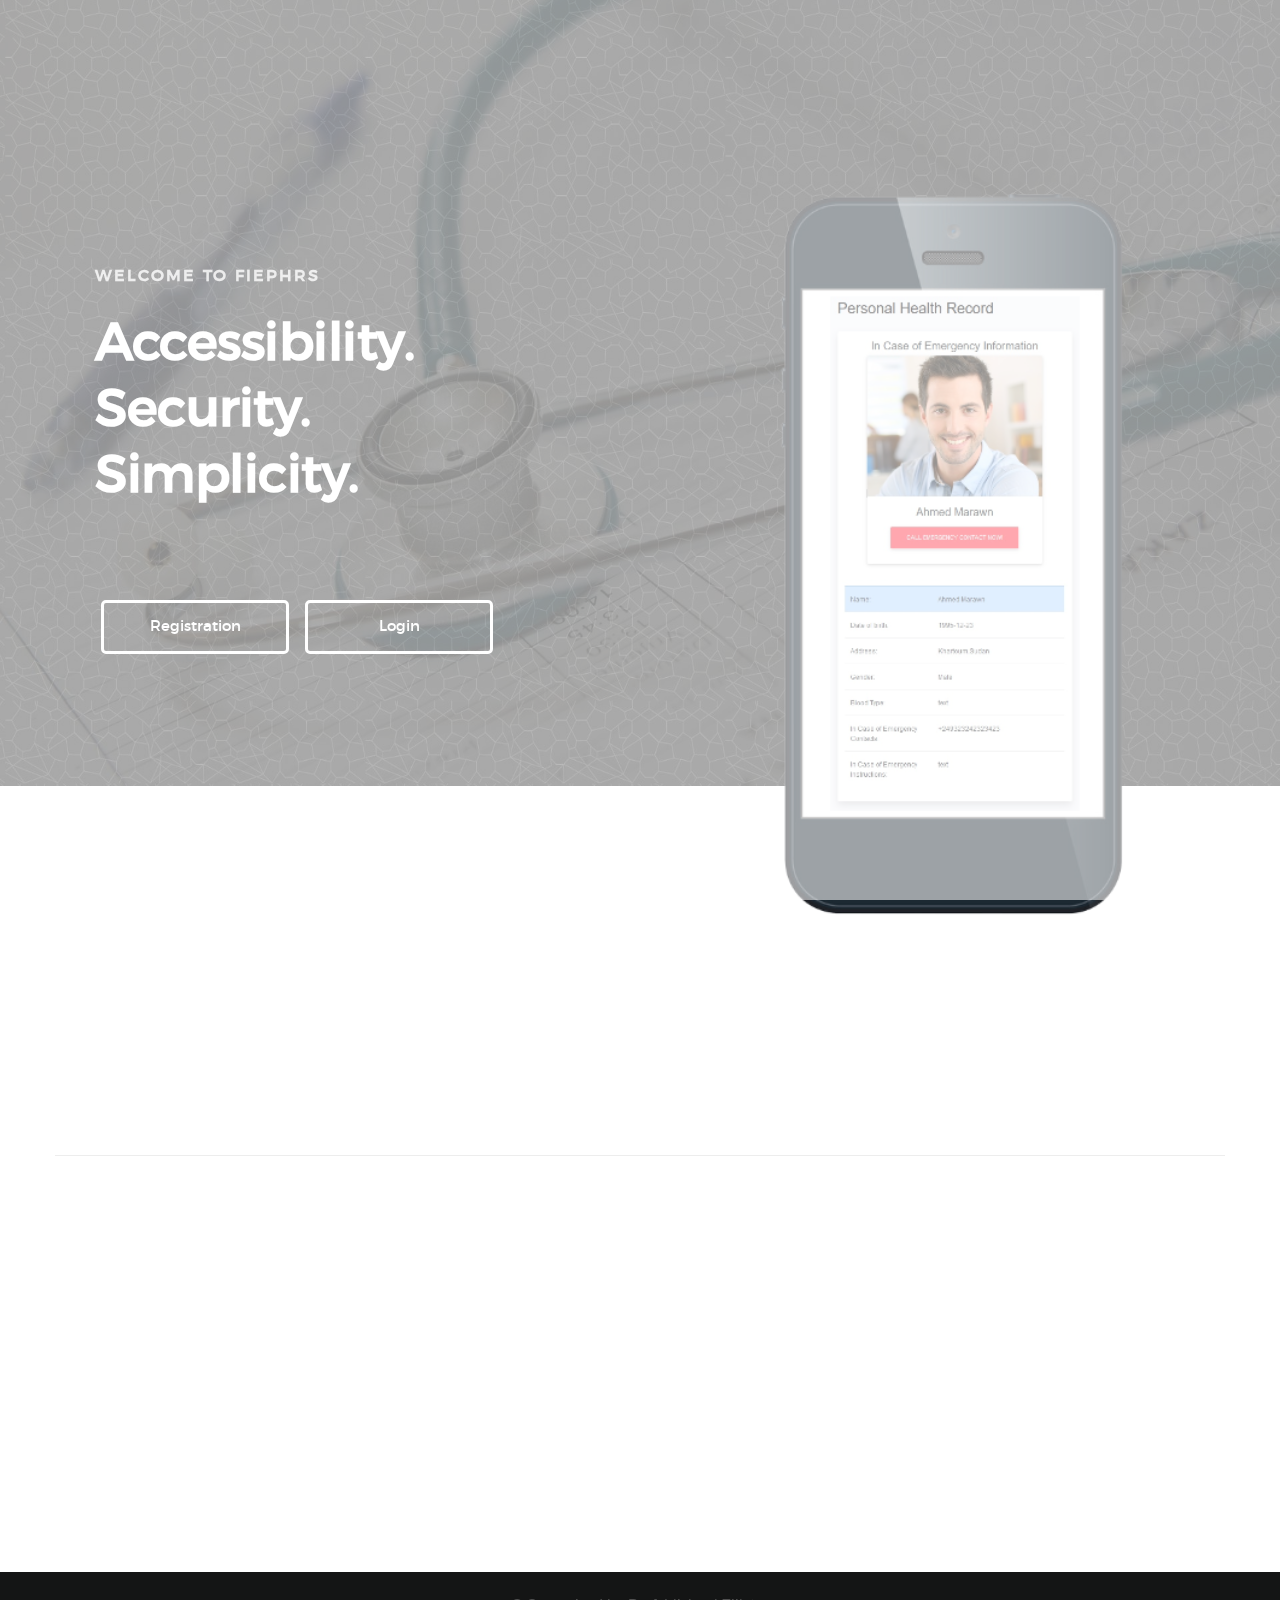
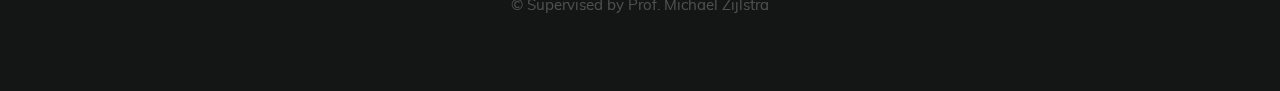
<file: views/index.htm>
<!DOCTYPE html>
<!--[if lt IE 9 ]><html class="no-js oldie" lang="en"> <![endif]-->
<!--[if IE 9 ]><html class="no-js oldie ie9" lang="en"> <![endif]-->
<!--[if (gte IE 9)|!(IE)]><!-->
<html class="no-js" lang="en">
<!--<![endif]-->

<head>

    <!--- basic page needs
   ================================================== -->
    <meta charset="utf-8">
    <title>FIEPHRS</title>
    <meta name="description" content="">
    <meta name="author" content="">

    <!-- mobile specific metas
   ================================================== -->
    <meta name="viewport" content="width=device-width, initial-scale=1">

    <!-- CSS
   ================================================== -->
    <link rel="stylesheet" href="../assets/css-homepage/base.css">
    <link rel="stylesheet" href="../assets/css-homepage/vendor.css">
    <link rel="stylesheet" href="../assets/css-homepage/main.css">

    <!-- script
   ================================================== -->
    <script src="../assets/js-homepage/modernizr.js"></script>
    <script src="../assets/js-homepage/pace.min.js"></script>

    <!-- favicons
	================================================== -->
    <link rel="shortcut icon" href="../assets/favicon.ico" type="image/x-icon">
    <link rel="icon" href="../assets/favicon.ico" type="image/x-icon">

</head>

<body id="top">



   <!-- home
   ================================================== -->
   <section id="home" data-parallax="scroll" data-image-src="../assets/images/background.jpg" data-natural-width=3000 data-natural-height=2000>

        <div class="overlay"></div>
        <div class="home-content">        

            <div class="row contents">                     
                <div class="home-content-left">

                    <h3 data-aos="fade-up">Welcome to FIEPHRS</h3>

                    <h1 data-aos="fade-up">
                        Accessibility. <br>
                        Security. <br>
                        Simplicity.
                    </h1>

                    <div class="buttons" data-aos="fade-up">
                        <a href="registration" class="button stroke">
                            Registration
                        </a>
                        <a href="loginPage" class="button stroke">
                            Login
                        </a>
                    </div>                                         

                </div>

                <div class="home-image-right">
                    <img src="../assets/images/phone.png" 
                        data-aos="fade-up">
                </div>
            </div>

        </div> <!-- end home-content -->


    </section> <!-- end home -->  


    <!-- about
    ================================================== -->
    <section id="about">

        <div class="row about-intro">

            <div class="col-four">
                <h1 class="intro-header" data-aos="fade-up">About FIEPHRS</h1>
            </div>
            <div class="col-eight">
                <p class="lead" data-aos="fade-up">
                    Improves the quality of care by reducing medical errors, providing an effective means of communication, sharing information between healthcare providers, and collecting health information for educational and research purposes. 
                </p>
            </div>                       
            
        </div>

    </section>
        <!-- Footer -->
        
    <footer class="footer" style="padding-top: 2rem;"> 
            <div class="container text-center">
                <p style="font-style: bold;"> &copy;
                    Supervised by Prof. Michael Zijlstra
                </p>
            </div>
    </footer>

       
  

    <div id="preloader"> 
    	<div id="loader"></div>
    </div>  


    

    <!-- Java Script
    ================================================== -->
    <script src="../assets/js-homepage/jquery-2.1.3.min.js"></script>
    <script src="../assets/js-homepage/plugins.js"></script>
    <script src="../assets/js-homepage/main.js"></script>

</body>

</html>
</file>
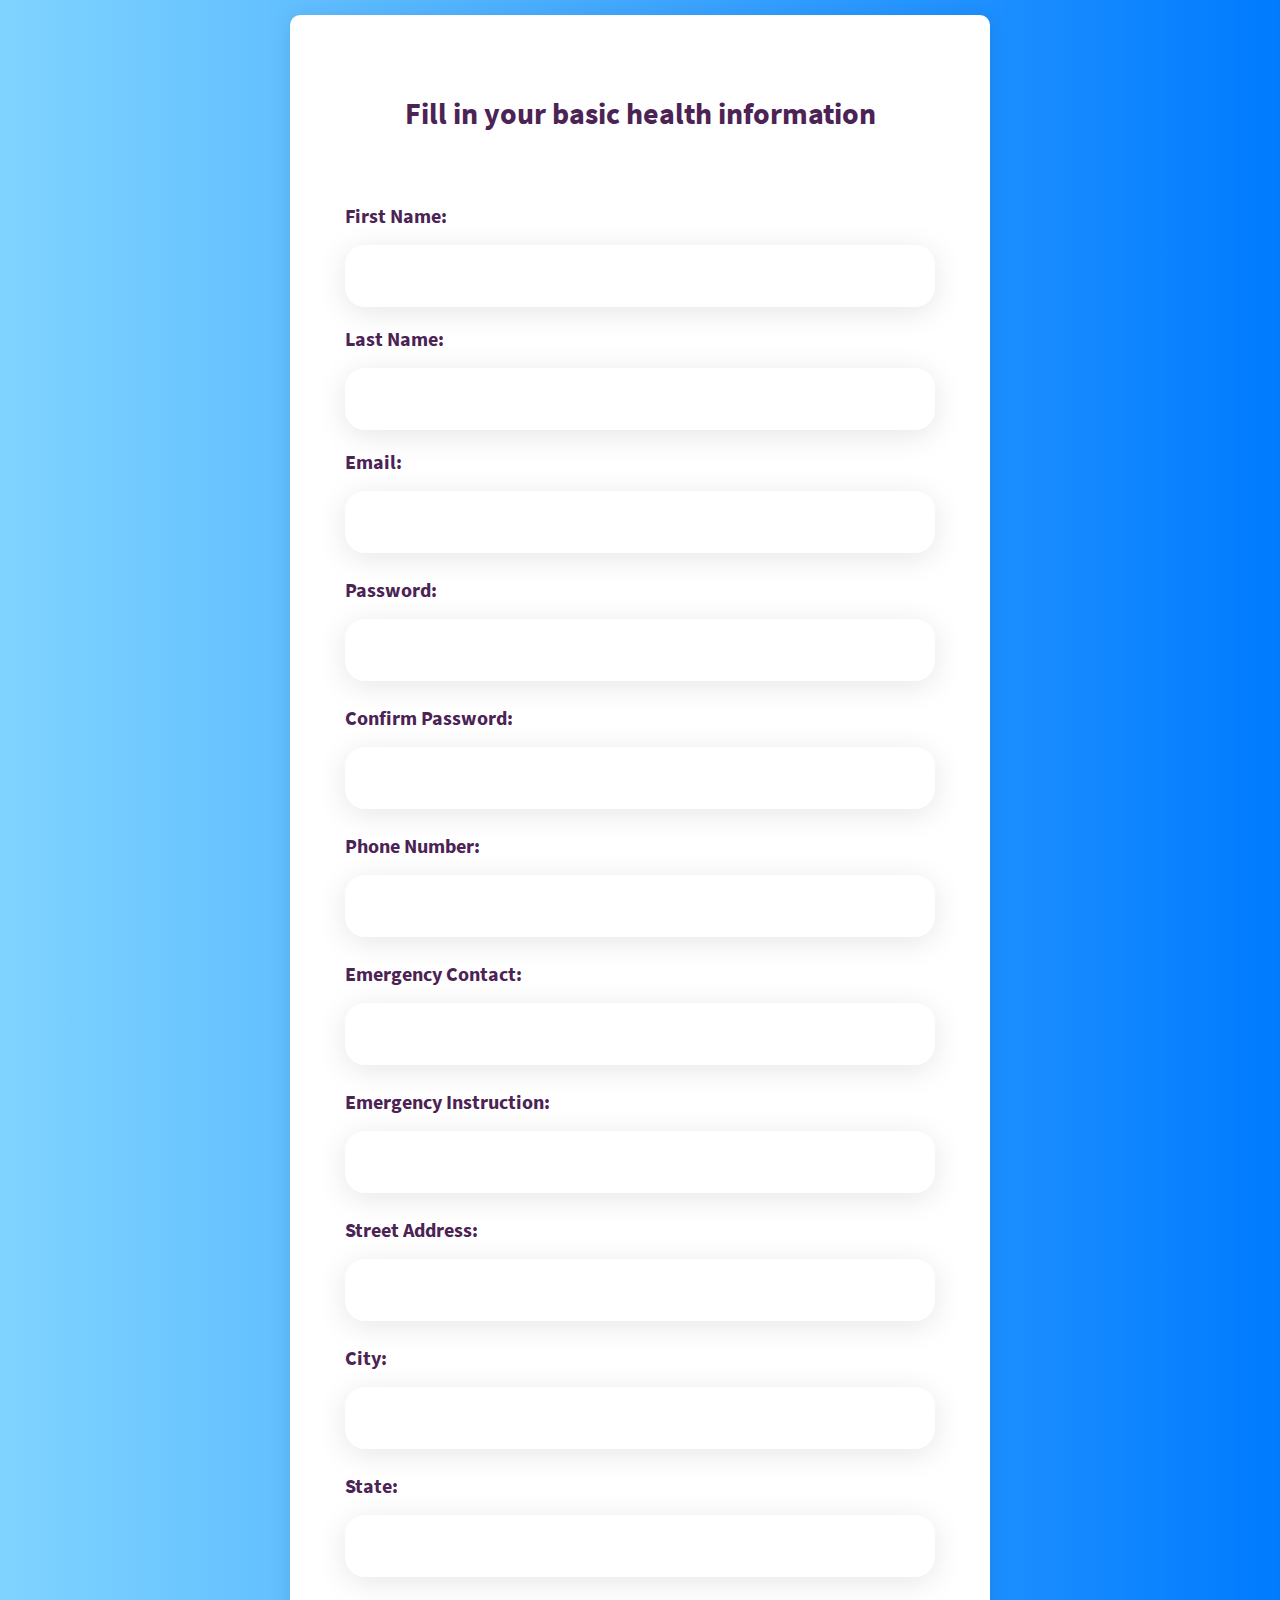
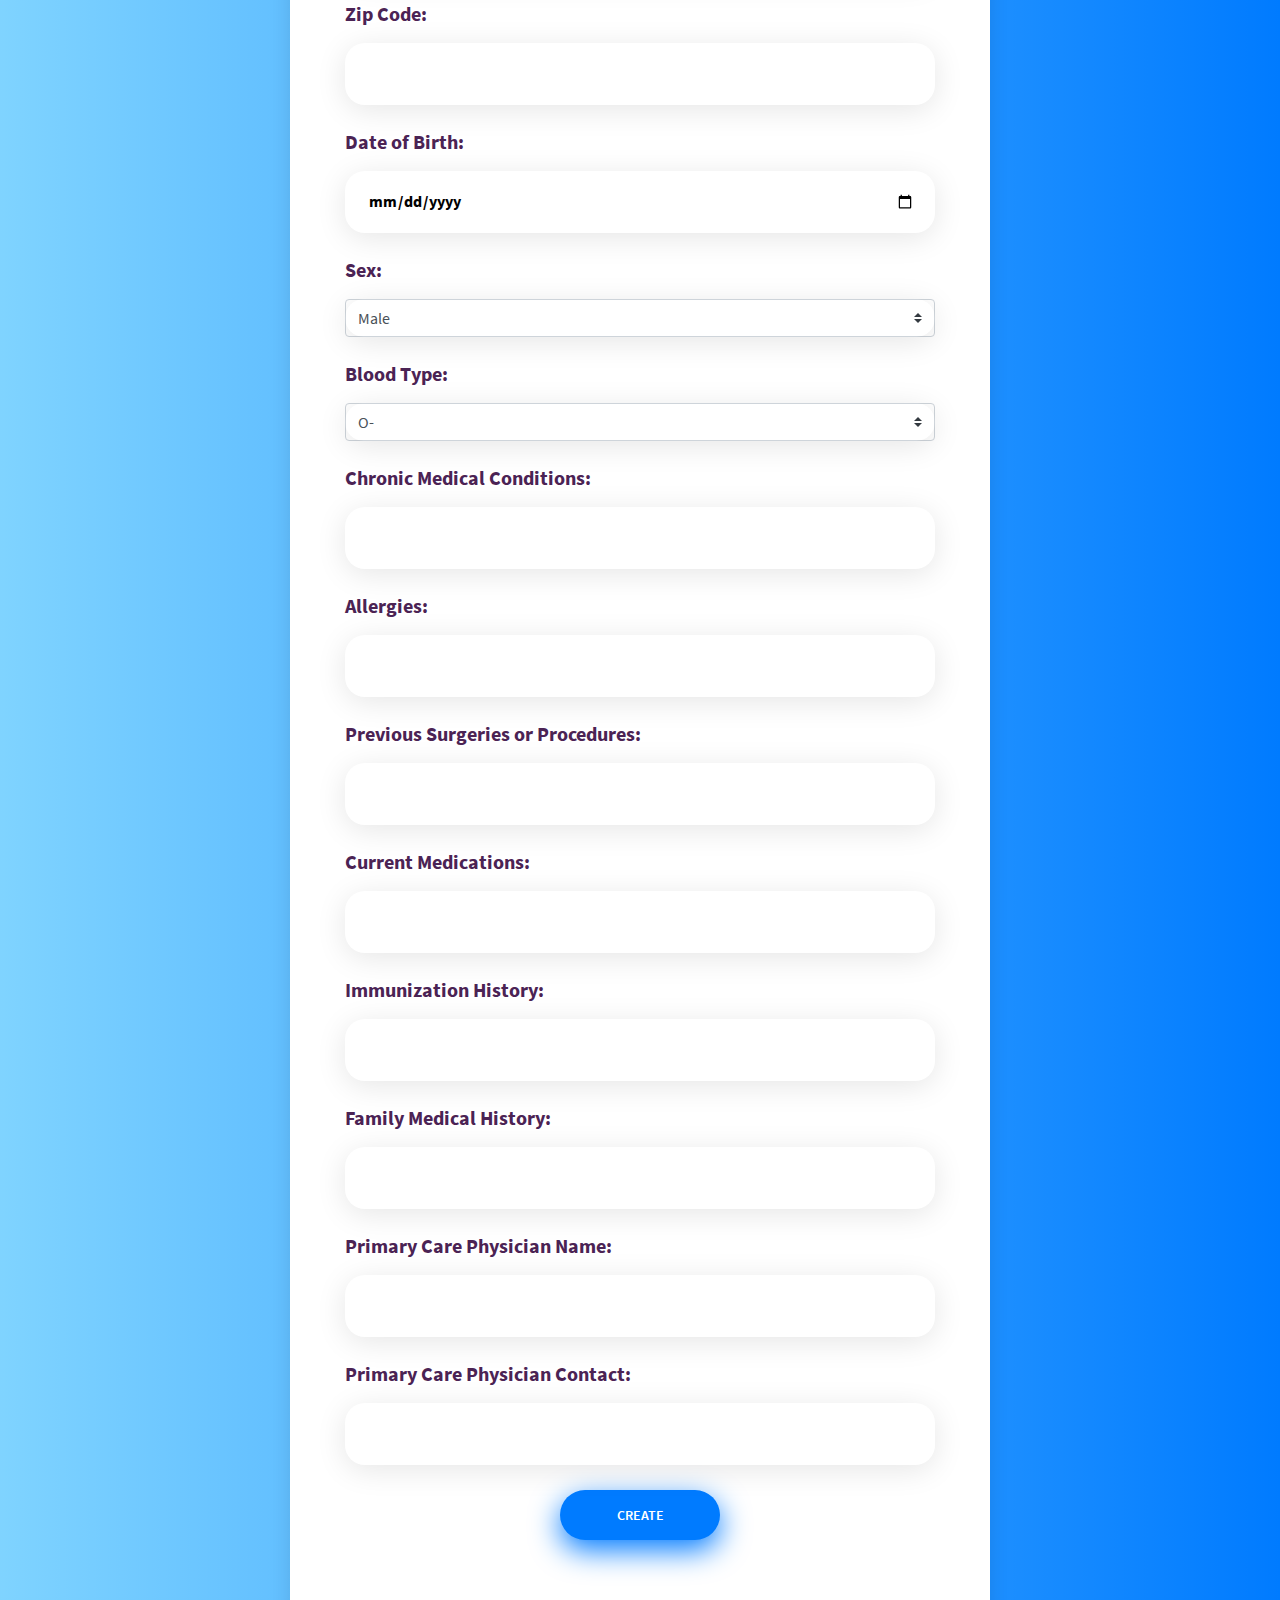
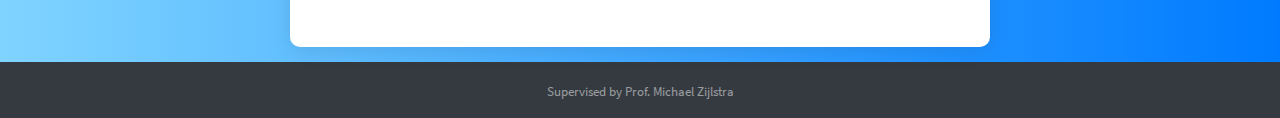
<file: views/registration.htm>
<!DOCTYPE html>
<html>
<head>
    <title>Health record Registration</title>
    <meta charset="UTF-8">
    <meta name="viewport" content="width=device-width, initial-scale=1">
    <link rel="icon" type="image/png" href="../assets/images/icons/favicon.ico" />
    <link rel="stylesheet" type="text/css" href="../assets/css/bootstrap.min.css">
    <link rel="stylesheet" type="text/css" href="../assets/fonts/font-awesome-4.7.0/css/font-awesome.min.css">
    <link rel="stylesheet" type="text/css" href="../assets/fonts/iconic/css/material-design-iconic-font.min.css">
    <link rel="stylesheet" type="text/css" href="../assets/css/util.css">
    <link rel="stylesheet" type="text/css" href="../assets/css/main.css">
</head>

<body>

    <div class="container-login100">
        <div class="wrap-login100 p-l-55 p-r-55 p-t-80 p-b-30">
            <form class="login100-form validate-form" action="register" method="post" oninput='pin2.setCustomValidity(pin2.value != pin.value ? "Passwords do not match." : ""); number2.setCustomValidity(number2.value != number.value ? "Numbers do not match." : "")' >
            
				<center>	
                <span class="login100-form-title p-b-37">
					Fill in your basic health information<br/><br/>
                </span>
                
                <!--First Name-->
                <span class="login100-form-lables p-b-17">First Name:</span>
                <div class="wrap-input100 validate-input m-b-20" data-validate="Enter Your First Name">
                    <input class="input100" type="text" name="firstName">
                    <span class="focus-input100"></span>
                </div>
                <!--Last Name-->
                <span class="login100-form-lables p-b-17">Last Name:</span>
                <div class="wrap-input100 validate-input m-b-20" data-validate="Enter Your Last Name">
                    <input class="input100" type="text" name="lastName">
                    <span class="focus-input100"></span>
                </div>
                <!--Email-->
                <span class="login100-form-lables p-b-17">Email:</span>
                <div class="wrap-input100 validate-input m-b-25" data-validate="Email">
                    <input class="input100" type="email" name="email" >
                    <span class="focus-input100"></span>
                </div>
                <!--PIN-->
                <span class="login100-form-lables p-b-17">Password:</span>
                <div class="wrap-input100 validate-input m-b-25" data-validate="Enter your Password">
                    <input class="input100" type="password" name="pin">
                    <span class="focus-input100"></span>
                </div>
                <span class="login100-form-lables p-b-17">Confirm Password:</span>
                <div class="wrap-input100 validate-input m-b-25" data-validate="Enter your Password">
                    <input class="input100" type="password" name="pin2">
                    <span class="focus-input100"></span>
                </div>
                <!--Phone number-->
                <span class="login100-form-lables p-b-17">Phone Number:</span>
                <div class="wrap-input100 validate-input m-b-25" data-validate="Enter Your phone">
                    <input class="input100" type="text" name="phoneNumber">
                    <span class="focus-input100"></span>
                </div>
                <!--Emergency Contact-->
                <span class="login100-form-lables p-b-17">Emergency Contact:</span>
                <div class="wrap-input100 validate-input m-b-25" data-validate="Enter Your emergency contact">
                    <input class="input100" type="text" name="emergency">
                    <span class="focus-input100"></span>
                </div>
                <!--Emergency Contact-->
                <span class="login100-form-lables p-b-17">Emergency Instruction:</span>
                <div class="wrap-input100 validate-input m-b-25" data-validate="Enter Your emergency contact">
                    <input class="input100" type="text" name="emergencyIns">
                    <span class="focus-input100"></span>
                </div>
                <!--Street Address-->
                <span class="login100-form-lables p-b-17">Street Address:</span>
                <div class="wrap-input100 validate-input m-b-25" data-validate="Enter your street address">
                    <input class="input100" type="text" name="streetAddress">
                    <span class="focus-input100"></span>
                </div>
                <!--Address-->
                <span class="login100-form-lables p-b-17">City:</span>
                <div class="wrap-input100 validate-input m-b-25" data-validate="Enter your city">
                    <input class="input100" type="text" name="city">
                    <span class="focus-input100"></span>
                </div>
                <!--Address-->
                <span class="login100-form-lables p-b-17">State:</span>
                <div class="wrap-input100 validate-input m-b-25" data-validate="Enter your state">
                    <input class="input100" type="text" name="state">
                    <span class="focus-input100"></span>
                </div>
                <!--Address-->
                <span class="login100-form-lables p-b-17">Zip Code:</span>
                <div class="wrap-input100 validate-input m-b-25" data-validate="Enter your zip code">
                    <input class="input100" type="text" name="zipCode">
                    <span class="focus-input100"></span>
                </div>
                <!--Date of birth-->
                <span class="login100-form-lables p-b-17">Date of Birth:</span>
                <div class="wrap-input100 validate-input m-b-25" data-validate="Date of birth">
                    <input class="input100" type="date" name="dob" >
                    <span class="focus-input100"></span>
                </div>
                <!--Gender-->
                <span class="login100-form-lables p-b-17">Sex:</span>
                <div class="wrap-input100 validate-input m-b-25" data-validate="Enter Gender">
                <select name="gender" class="custom-select">
                    <option value="Male">Male</option>
                    <option value="Female">Female</option>
                    </select>
                    <span class="focus-input100"></span>
                </div>
                <!--Blood Type-->
                <span class="login100-form-lables p-b-17">Blood Type:</span>
                <div class="wrap-input100 validate-input m-b-25" data-validate="Enter Blood Type">
                <select name="btype" class="custom-select">
                    <option value="O-">O-</option>
                    <option value="O+">O+</option>
                    <option value="A-">A-</option>
                    <option value="A+">A+</option>
                    <option value="B-">B-</option>
                    <option value="B+">B+</option>
                    <option value="AB-">AB-</option>
                    <option value="AB+">AB+</option>
                    </select>
                    <span class="focus-input100"></span>
                </div>
                <!--chronic-->
                <span class="login100-form-lables p-b-17">Chronic Medical Conditions:</span>
                <div class="wrap-input100 validate-input m-b-25" data-validate="Enter chronic medical conditions">
                    <input class="input100" type="text" name="chronic" >
                    <span class="focus-input100"></span>
                </div>

                <!--allergies-->
                <span class="login100-form-lables p-b-17">Allergies:</span>
                <div class="wrap-input100 validate-input m-b-25" data-validate="Enter allergies">
                    <input class="input100" type="text" name="allergies" >
                    <span class="focus-input100"></span>
                </div>
                <!--surgeries-->
                <span class="login100-form-lables p-b-17">Previous Surgeries or Procedures:</span>
                <div class="wrap-input100 validate-input m-b-25" data-validate="Enter previous surgeries or procedures">
                    <input class="input100" type="text" name="surgeries" >
                    <span class="focus-input100"></span>
                </div>
                <!--medications-->
                <span class="login100-form-lables p-b-17">Current Medications:</span>
                <div class="wrap-input100 validate-input m-b-25" data-validate="Enter current medications">
                    <input class="input100" type="text" name="medications" >
                    <span class="focus-input100"></span>
                </div>
                <!--immunization-->
                <span class="login100-form-lables p-b-17">Immunization History:</span>
                <div class="wrap-input100 validate-input m-b-25" data-validate="Enter immunization history">
                    <input class="input100" type="text" name="immunization" >
                    <span class="focus-input100"></span>
                </div>
                <!--familyHistory-->
                <span class="login100-form-lables p-b-17">Family Medical History:</span>
                <div class="wrap-input100 validate-input m-b-25" data-validate="Enter family medical history">
                    <input class="input100" type="text" name="familyHistory" >
                    <span class="focus-input100"></span>
                </div>
                <!--physicianName-->
                <span class="login100-form-lables p-b-17">Primary Care Physician Name:</span>
                <div class="wrap-input100 validate-input m-b-25" data-validate="Enter primary care physician name">
                    <input class="input100" type="text" name="physicianName" >
                    <span class="focus-input100"></span>
                </div>
                <!--physicianContact-->
                <span class="login100-form-lables p-b-17">Primary Care Physician Contact:</span>
                <div class="wrap-input100 validate-input m-b-25" data-validate="Enter primary care physician contact">
                    <input class="input100" type="text" name="physicianContact" >
                    <span class="focus-input100"></span>
                </div>

                <div class="container-login100-form-btn">
                    <button type="submit" class="login100-form-btn" name="add">
                        Create
                    </button>
                </div>

                <div class="text-center p-t-57 p-b-20">
                    <span class="txt1">
						
					</span>
                </div>
            </form>

        </div>
        
    </div>
    
    <footer id="sticky-footer" class="py-3 bg-dark text-white-50">
    <div class="container text-center">
      <small>Supervised by Prof. Michael Zijlstra</small>
    </div>
  </footer>

    <script src="../assets/js/main.js"></script>

</body>
</html>
</file>
<file: assets/css-homepage/base.css>
/* =================================================================== 
 *
 *  Dazzle v1.0 Base Stylesheet
 *  04-27-2017
 *  ------------------------------------------------------------------
 *
 *  TOC:
 *  01. reset 
 *  02. basic/base setup styles
 *  03. grid
 *  04. block grids
 *  05. MISC
 *
 * =================================================================== */


/* ===================================================================
 *  01. reset  
 *  normalize.css v5.0.0 | MIT License | 
 *  github.com/necolas/normalize.css
 *
 * ------------------------------------------------------------------- */

html {
  font-family: sans-serif;
  line-height: 1.15;
  -ms-text-size-adjust: 100%;
  -webkit-text-size-adjust: 100%;
}

body {
  margin: 0;
}

article,
aside,
footer,
header,
nav,
section {
  display: block;
}

h1 {
  font-size: 2em;
  margin: 0.67em 0;
}

figcaption,
figure,
main {
  display: block;
}

figure {
  margin: 1em 40px;
}

hr {
  box-sizing: content-box;
  height: 0;
  overflow: visible;
}

pre {
  font-family: monospace, monospace;
  font-size: 1em;
}

a {
  background-color: transparent;
  -webkit-text-decoration-skip: objects;
}

a:active,
a:hover {
  outline-width: 0;
}

abbr[title] {
  border-bottom: none;
  text-decoration: underline;
  text-decoration: underline dotted;
}

b,
strong {
  font-weight: inherit;
}

b,
strong {
  font-weight: bolder;
}

code,
kbd,
samp {
  font-family: monospace, monospace;
  font-size: 1em;
}

dfn {
  font-style: italic;
}

mark {
  background-color: #ff0;
  color: #000;
}

small {
  font-size: 80%;
}

sub,
sup {
  font-size: 75%;
  line-height: 0;
  position: relative;
  vertical-align: baseline;
}

sub {
  bottom: -0.25em;
}

sup {
  top: -0.5em;
}

audio,
video {
  display: inline-block;
}

audio:not([controls]) {
  display: none;
  height: 0;
}

img {
  border-style: none;
}

svg:not(:root) {
  overflow: hidden;
}

button,
input,
optgroup,
select,
textarea {
  font-family: sans-serif;
  font-size: 100%;
  line-height: 1.15;
  margin: 0;
}

button,
input {
  overflow: visible;
}

button,
select {
  text-transform: none;
}

button,
html [type="button"],
[type="reset"],
[type="submit"] {
  -webkit-appearance: button;
}

button::-moz-focus-inner,
[type="button"]::-moz-focus-inner,
[type="reset"]::-moz-focus-inner,
[type="submit"]::-moz-focus-inner {
  border-style: none;
  padding: 0;
}

button:-moz-focusring,
[type="button"]:-moz-focusring,
[type="reset"]:-moz-focusring,
[type="submit"]:-moz-focusring {
  outline: 1px dotted ButtonText;
}

fieldset {
  border: 1px solid #c0c0c0;
  margin: 0 2px;
  padding: 0.35em 0.625em 0.75em;
}

legend {
  box-sizing: border-box;
  color: inherit;
  display: table;
  max-width: 100%;
  padding: 0;
  white-space: normal;
}

progress {
  display: inline-block;
  vertical-align: baseline;
}

textarea {
  overflow: auto;
}

[type="checkbox"],
[type="radio"] {
  box-sizing: border-box;
  padding: 0;
}

[type="number"]::-webkit-inner-spin-button,
[type="number"]::-webkit-outer-spin-button {
  height: auto;
}

[type="search"] {
  -webkit-appearance: textfield;
  outline-offset: -2px;
}

[type="search"]::-webkit-search-cancel-button,
[type="search"]::-webkit-search-decoration {
  -webkit-appearance: none;
}

::-webkit-file-upload-button {
  -webkit-appearance: button;
  font: inherit;
}

details,
menu {
  display: block;
}

summary {
  display: list-item;
}

canvas {
  display: inline-block;
}

template {
  display: none;
}

[hidden] {
  display: none;
}


/* ===================================================================
 *  02. basic/base setup styles - (_basic.scss)
 *
 * ------------------------------------------------------------------- */

html {
  font-size: 62.5%;
  box-sizing: border-box;
}

*,
*::before,
*::after {
  box-sizing: inherit;
}

body {
  font-weight: normal;
  line-height: 1;
  text-rendering: optimizeLegibility;
  word-wrap: break-word;
  -webkit-overflow-scrolling: touch;
  -webkit-text-size-adjust: none;
}

body,
input,
button {
  -moz-osx-font-smoothing: grayscale;
  -webkit-font-smoothing: antialiased;
}


/* ------------------------------------------------------------------- 
 * Media - (_basic.scss)
 * ------------------------------------------------------------------- */

img,
video {
  max-width: 100%;
  height: auto;
}


/* ------------------------------------------------------------------- 
 * Typography resets - (_basic.scss)
 * ------------------------------------------------------------------- */

div, dl, dt, dd, ul, ol, li, h1, h2, h3, h4, h5, h6, pre, form, p, blockquote, th, td {
  margin: 0;
  padding: 0;
}

h1, h2, h3, h4, h5, h6 {
  -webkit-font-variant-ligatures: common-ligatures;
  -moz-font-variant-ligatures: common-ligatures;
  font-variant-ligatures: common-ligatures;
  text-rendering: optimizeLegibility;
}

em,
i {
  font-style: italic;
  line-height: inherit;
}

strong,
b {
  font-weight: bold;
  line-height: inherit;
}

small {
  font-size: 60%;
  line-height: inherit;
}

ol,
ul {
  list-style: none;
}

li {
  display: block;
}


/* ------------------------------------------------------------------- 
 * links - (_basic.scss)
 * ------------------------------------------------------------------- */

a {
  text-decoration: none;
  line-height: inherit;
}

a img {
  border: none;
}


/* ------------------------------------------------------------------- 
 * inputs - (_basic.scss)
 * ------------------------------------------------------------------- */

fieldset {
  margin: 0;
  padding: 0;
}

input[type="email"],
input[type="number"],
input[type="search"],
input[type="text"],
input[type="tel"],
input[type="url"],
input[type="password"],
textarea {
  -webkit-appearance: none;
  -moz-appearance: none;
  -ms-appearance: none;
  -o-appearance: none;
  appearance: none;
}


/* ===================================================================
 *  03. grid - (_grid.scss)
 *
 * ------------------------------------------------------------------- */

.row {
  width: 94%;
  max-width: 1170px;
  margin: 0 auto;
}

.row:after {
  content: "";
  display: table;
  clear: both;
}

.row .row {
  width: auto;
  max-width: none;
  margin-left: -20px;
  margin-right: -20px;
}

[class*="col-"],
.bgrid {
  float: left;
}

[class*="col-"]+[class*="col-"].end {
  float: right;
}

[class*="col-"] {
  padding: 0 20px;
}

.col-one {
  width: 8.33333%;
}

.col-two,
.col-1-6 {
  width: 16.66667%;
}

.col-three,
.col-1-4 {
  width: 25%;
}

.col-four,
.col-1-3 {
  width: 33.33333%;
}

.col-five {
  width: 41.66667%;
}

.col-six,
.col-1-2 {
  width: 50%;
}

.col-seven {
  width: 58.33333%;
}

.col-eight,
.col-2-3 {
  width: 66.66667%;
}

.col-nine,
.col-3-4 {
  width: 75%;
}

.col-ten,
.col-5-6 {
  width: 83.33333%;
}

.col-eleven {
  width: 91.66667%;
}

.col-twelve,
.col-full {
  width: 100%;
}


/* ------------------------------------------------------------------- 
 * medium size devices - (_grid.scss)
 * ------------------------------------------------------------------- */

@media only screen and (max-width: 1024px) {
  .row .row {
    margin-left: -18px;
    margin-right: -18px;
  }
  [class*="col-"] {
    padding: 0 18px;
  }
  .md-two,
  .md-1-6 {
    width: 16.66667%;
  }
  .md-one {
    width: 8.33333%;
  }
  .md-three,
  .md-1-4 {
    width: 25%;
  }
  .md-four,
  .md-1-3 {
    width: 33.33333%;
  }
  .md-five {
    width: 41.66667%;
  }
  .md-six,
  .md-1-2 {
    width: 50%;
  }
  .md-seven {
    width: 58.33333%;
  }
  .md-eight,
  .md-2-3 {
    width: 66.66667%;
  }
  .md-nine,
  .md-3-4 {
    width: 75%;
  }
  .md-ten,
  .md-5-6 {
    width: 83.33333%;
  }
  .md-eleven {
    width: 91.66667%;
  }
  .md-twelve,
  .md-full {
    width: 100%;
  }
}


/* ------------------------------------------------------------------- 
 * tablets - (_grid.scss)
 * ------------------------------------------------------------------- */

@media only screen and (max-width: 768px) {
  .row {
    width: auto;
    padding-left: 30px;
    padding-right: 30px;
  }
  .row .row {
    padding-left: 0;
    padding-right: 0;
    margin-left: -15px;
    margin-right: -15px;
  }
  [class*="col-"] {
    padding: 0 15px;
  }
  .tab-1-4 {
    width: 25%;
  }
  .tab-1-3 {
    width: 33.33333%;
  }
  .tab-1-2 {
    width: 50%;
  }
  .tab-2-3 {
    width: 66.66667%;
  }
  .tab-3-4 {
    width: 75%;
  }
  .tab-full {
    width: 100%;
  }
}


/* ------------------------------------------------------------------- 
 *  mobile devices - (_grid.scss)
 * ------------------------------------------------------------------- */

@media only screen and (max-width: 600px) {
  .row {
    padding-left: 25px;
    padding-right: 25px;
  }
  .row .row {
    margin-left: -10px;
    margin-right: -10px;
  }
  [class*="col-"] {
    padding: 0 10px;
  }
  .mob-1-4 {
    width: 25%;
  }
  .mob-1-3 {
    width: 33.33333%;
  }
  .mob-1-2 {
    width: 50%;
  }
  .mob-2-3 {
    width: 66.66667%;
  }
  .mob-3-4 {
    width: 75%;
  }
  .mob-full {
    width: 100%;
  }
}


/* ------------------------------------------------------------------- 
 * small mobile devices - (_grid.scss)
 * ------------------------------------------------------------------- */

@media only screen and (max-width: 400px) {
  .row .row {
    padding-left: 0;
    padding-right: 0;
    margin-left: 0;
    margin-right: 0;
  }
  [class*="col-"] {
    width: 100% !important;
    float: none !important;
    clear: both !important;
    margin-left: 0;
    margin-right: 0;
    padding: 0;
  }
  [class*="col-"]+[class*="col-"].end {
    float: none;
  }
}


/* ===================================================================
 *  04. block grids - (_grid.scss)
 *
 * ------------------------------------------------------------------- */

[class*="block-"]:after {
  content: "";
  display: table;
  clear: both;
}

.block-1-6 .bgrid {
  width: 16.66667%;
}

.block-1-5 .bgrid {
  width: 20%;
}

.block-1-4 .bgrid {
  width: 25%;
}

.block-1-3 .bgrid {
  width: 33.33333%;
}

.block-1-2 .bgrid {
  width: 50%;
}


/**
 * Clearing for block grid columns. Allow columns with 
 * different heights to align properly.
 */

.block-1-6 .bgrid:nth-child(6n+1),
.block-1-5 .bgrid:nth-child(5n+1),
.block-1-4 .bgrid:nth-child(4n+1),
.block-1-3 .bgrid:nth-child(3n+1),
.block-1-2 .bgrid:nth-child(2n+1) {
  clear: both;
}


/* ------------------------------------------------------------------- 
 * medium size devices - (_grid.scss)
 * ------------------------------------------------------------------- */

@media only screen and (max-width: 1024px) {
  .block-m-1-6 .bgrid {
    width: 16.66667%;
  }
  .block-m-1-5 .bgrid {
    width: 20%;
  }
  .block-m-1-4 .bgrid {
    width: 25%;
  }
  .block-m-1-3 .bgrid {
    width: 33.33333%;
  }
  .block-m-1-2 .bgrid {
    width: 50%;
  }
  .block-m-full .bgrid {
    width: 100%;
    clear: both;
  }
  [class*="block-m-"] .bgrid:nth-child(n) {
    clear: none;
  }
  .block-m-1-6 .bgrid:nth-child(6n+1),
  .block-m-1-5 .bgrid:nth-child(5n+1),
  .block-m-1-4 .bgrid:nth-child(4n+1),
  .block-m-1-3 .bgrid:nth-child(3n+1),
  .block-m-1-2 .bgrid:nth-child(2n+1) {
    clear: both;
  }
}


/* ------------------------------------------------------------------- 
 * tablets - (_grid.scss)
 * ------------------------------------------------------------------- */

@media only screen and (max-width: 768px) {
  .block-tab-1-6 .bgrid {
    width: 16.66667%;
  }
  .block-tab-1-5 .bgrid {
    width: 20%;
  }
  .block-tab-1-4 .bgrid {
    width: 25%;
  }
  .block-tab-1-3 .bgrid {
    width: 33.33333%;
  }
  .block-tab-1-2 .bgrid {
    width: 50%;
  }
  .block-tab-full .bgrid {
    width: 100%;
    clear: both;
  }
  [class*="block-tab-"] .bgrid:nth-child(n) {
    clear: none;
  }
  .block-tab-1-6 .bgrid:nth-child(6n+1),
  .block-tab-1-6 .bgrid:nth-child(5n+1),
  .block-tab-1-4 .bgrid:nth-child(4n+1),
  .block-tab-1-3 .bgrid:nth-child(3n+1),
  .block-tab-1-2 .bgrid:nth-child(2n+1) {
    clear: both;
  }
}


/* ------------------------------------------------------------------- 
 * mobile devices - (_grid.scss)
 * ------------------------------------------------------------------- */

@media only screen and (max-width: 600px) {
  .block-mob-1-6 .bgrid {
    width: 16.66667%;
  }
  .block-mob-1-5 .bgrid {
    width: 20%;
  }
  .block-mob-1-4 .bgrid {
    width: 25%;
  }
  .block-mob-1-3 .bgrid {
    width: 33.33333%;
  }
  .block-mob-1-2 .bgrid {
    width: 50%;
  }
  .block-mob-full .bgrid {
    width: 100%;
    clear: both;
  }
  [class*="block-mob-"] .bgrid:nth-child(n) {
    clear: none;
  }
  .block-mob-1-6 .bgrid:nth-child(6n+1),
  .block-mob-1-5 .bgrid:nth-child(5n+1),
  .block-mob-1-4 .bgrid:nth-child(4n+1),
  .block-mob-1-3 .bgrid:nth-child(3n+1),
  .block-mob-1-2 .bgrid:nth-child(2n+1) {
    clear: both;
  }
}


/* ------------------------------------------------------------------- 
 * stack on small mobile devices - (_grid.scss)
 * ------------------------------------------------------------------- */

@media only screen and (max-width: 400px) {
  .stack .bgrid {
    width: 100% !important;
    float: none !important;
    clear: both !important;
    margin-left: 0;
    margin-right: 0;
  }
}


/* ===================================================================
 *  05. MISC  - (_grid.scss)
 *
 * ------------------------------------------------------------------- */

.group:after {
  content: "";
  display: table;
  clear: both;
}


/* Misc Helper Styles */

.is-hidden {
  display: none;
}

.is-invisible {
  visibility: hidden;
}

.antialiased {
  -webkit-font-smoothing: antialiased;
  -moz-osx-font-smoothing: grayscale;
}

.overflow-hidden {
  overflow: hidden;
}

.remove-bottom {
  margin-bottom: 0;
}

.half-bottom {
  margin-bottom: 1.5rem !important;
}

.add-bottom {
  margin-bottom: 3rem !important;
}

.no-border {
  border: none;
}

.full-width {
  width: 100%;
}

.text-center {
  text-align: center;
}

.text-left {
  text-align: left;
}

.text-right {
  text-align: right;
}

.pull-left {
  float: left;
}

.pull-right {
  float: right;
}

.align-center {
  margin-left: auto;
  margin-right: auto;
  text-align: center;
}


/*# sourceMappingURL=base.css.map */
</file>
<file: assets/css-homepage/vendor.css>
/* =================================================================== 
 *
 *  Dazzle v1.0 Vendor/Third Party CSS 
 *  04-27-2017
 *  ------------------------------------------------------------------
 *
 *  TOC:
 *  01. animate on scroll
 *  02. owl carousel
 *  03. lity
 *
 * =================================================================== */


/*! 
 *  01. animate on scroll 
 *  https://michalsnik.github.io/aos/
 *
 */

[data-aos][data-aos][data-aos-duration='50'],
body[data-aos-duration='50'] [data-aos] {
  transition-duration: 50ms;
}

[data-aos][data-aos][data-aos-delay='50'],
body[data-aos-delay='50'] [data-aos] {
  transition-delay: 0;
}

[data-aos][data-aos][data-aos-delay='50'].aos-animate,
body[data-aos-delay='50'] [data-aos].aos-animate {
  transition-delay: 50ms;
}

[data-aos][data-aos][data-aos-duration='100'],
body[data-aos-duration='100'] [data-aos] {
  transition-duration: .1s;
}

[data-aos][data-aos][data-aos-delay='100'],
body[data-aos-delay='100'] [data-aos] {
  transition-delay: 0;
}

[data-aos][data-aos][data-aos-delay='100'].aos-animate,
body[data-aos-delay='100'] [data-aos].aos-animate {
  transition-delay: .1s;
}

[data-aos][data-aos][data-aos-duration='150'],
body[data-aos-duration='150'] [data-aos] {
  transition-duration: .15s;
}

[data-aos][data-aos][data-aos-delay='150'],
body[data-aos-delay='150'] [data-aos] {
  transition-delay: 0;
}

[data-aos][data-aos][data-aos-delay='150'].aos-animate,
body[data-aos-delay='150'] [data-aos].aos-animate {
  transition-delay: .15s;
}

[data-aos][data-aos][data-aos-duration='200'],
body[data-aos-duration='200'] [data-aos] {
  transition-duration: .2s;
}

[data-aos][data-aos][data-aos-delay='200'],
body[data-aos-delay='200'] [data-aos] {
  transition-delay: 0;
}

[data-aos][data-aos][data-aos-delay='200'].aos-animate,
body[data-aos-delay='200'] [data-aos].aos-animate {
  transition-delay: .2s;
}

[data-aos][data-aos][data-aos-duration='250'],
body[data-aos-duration='250'] [data-aos] {
  transition-duration: .25s;
}

[data-aos][data-aos][data-aos-delay='250'],
body[data-aos-delay='250'] [data-aos] {
  transition-delay: 0;
}

[data-aos][data-aos][data-aos-delay='250'].aos-animate,
body[data-aos-delay='250'] [data-aos].aos-animate {
  transition-delay: .25s;
}

[data-aos][data-aos][data-aos-duration='300'],
body[data-aos-duration='300'] [data-aos] {
  transition-duration: .3s;
}

[data-aos][data-aos][data-aos-delay='300'],
body[data-aos-delay='300'] [data-aos] {
  transition-delay: 0;
}

[data-aos][data-aos][data-aos-delay='300'].aos-animate,
body[data-aos-delay='300'] [data-aos].aos-animate {
  transition-delay: .3s;
}

[data-aos][data-aos][data-aos-duration='350'],
body[data-aos-duration='350'] [data-aos] {
  transition-duration: .35s;
}

[data-aos][data-aos][data-aos-delay='350'],
body[data-aos-delay='350'] [data-aos] {
  transition-delay: 0;
}

[data-aos][data-aos][data-aos-delay='350'].aos-animate,
body[data-aos-delay='350'] [data-aos].aos-animate {
  transition-delay: .35s;
}

[data-aos][data-aos][data-aos-duration='400'],
body[data-aos-duration='400'] [data-aos] {
  transition-duration: .4s;
}

[data-aos][data-aos][data-aos-delay='400'],
body[data-aos-delay='400'] [data-aos] {
  transition-delay: 0;
}

[data-aos][data-aos][data-aos-delay='400'].aos-animate,
body[data-aos-delay='400'] [data-aos].aos-animate {
  transition-delay: .4s;
}

[data-aos][data-aos][data-aos-duration='450'],
body[data-aos-duration='450'] [data-aos] {
  transition-duration: .45s;
}

[data-aos][data-aos][data-aos-delay='450'],
body[data-aos-delay='450'] [data-aos] {
  transition-delay: 0;
}

[data-aos][data-aos][data-aos-delay='450'].aos-animate,
body[data-aos-delay='450'] [data-aos].aos-animate {
  transition-delay: .45s;
}

[data-aos][data-aos][data-aos-duration='500'],
body[data-aos-duration='500'] [data-aos] {
  transition-duration: .5s;
}

[data-aos][data-aos][data-aos-delay='500'],
body[data-aos-delay='500'] [data-aos] {
  transition-delay: 0;
}

[data-aos][data-aos][data-aos-delay='500'].aos-animate,
body[data-aos-delay='500'] [data-aos].aos-animate {
  transition-delay: .5s;
}

[data-aos][data-aos][data-aos-duration='550'],
body[data-aos-duration='550'] [data-aos] {
  transition-duration: .55s;
}

[data-aos][data-aos][data-aos-delay='550'],
body[data-aos-delay='550'] [data-aos] {
  transition-delay: 0;
}

[data-aos][data-aos][data-aos-delay='550'].aos-animate,
body[data-aos-delay='550'] [data-aos].aos-animate {
  transition-delay: .55s;
}

[data-aos][data-aos][data-aos-duration='600'],
body[data-aos-duration='600'] [data-aos] {
  transition-duration: .6s;
}

[data-aos][data-aos][data-aos-delay='600'],
body[data-aos-delay='600'] [data-aos] {
  transition-delay: 0;
}

[data-aos][data-aos][data-aos-delay='600'].aos-animate,
body[data-aos-delay='600'] [data-aos].aos-animate {
  transition-delay: .6s;
}

[data-aos][data-aos][data-aos-duration='650'],
body[data-aos-duration='650'] [data-aos] {
  transition-duration: .65s;
}

[data-aos][data-aos][data-aos-delay='650'],
body[data-aos-delay='650'] [data-aos] {
  transition-delay: 0;
}

[data-aos][data-aos][data-aos-delay='650'].aos-animate,
body[data-aos-delay='650'] [data-aos].aos-animate {
  transition-delay: .65s;
}

[data-aos][data-aos][data-aos-duration='700'],
body[data-aos-duration='700'] [data-aos] {
  transition-duration: .7s;
}

[data-aos][data-aos][data-aos-delay='700'],
body[data-aos-delay='700'] [data-aos] {
  transition-delay: 0;
}

[data-aos][data-aos][data-aos-delay='700'].aos-animate,
body[data-aos-delay='700'] [data-aos].aos-animate {
  transition-delay: .7s;
}

[data-aos][data-aos][data-aos-duration='750'],
body[data-aos-duration='750'] [data-aos] {
  transition-duration: .75s;
}

[data-aos][data-aos][data-aos-delay='750'],
body[data-aos-delay='750'] [data-aos] {
  transition-delay: 0;
}

[data-aos][data-aos][data-aos-delay='750'].aos-animate,
body[data-aos-delay='750'] [data-aos].aos-animate {
  transition-delay: .75s;
}

[data-aos][data-aos][data-aos-duration='800'],
body[data-aos-duration='800'] [data-aos] {
  transition-duration: .8s;
}

[data-aos][data-aos][data-aos-delay='800'],
body[data-aos-delay='800'] [data-aos] {
  transition-delay: 0;
}

[data-aos][data-aos][data-aos-delay='800'].aos-animate,
body[data-aos-delay='800'] [data-aos].aos-animate {
  transition-delay: .8s;
}

[data-aos][data-aos][data-aos-duration='850'],
body[data-aos-duration='850'] [data-aos] {
  transition-duration: .85s;
}

[data-aos][data-aos][data-aos-delay='850'],
body[data-aos-delay='850'] [data-aos] {
  transition-delay: 0;
}

[data-aos][data-aos][data-aos-delay='850'].aos-animate,
body[data-aos-delay='850'] [data-aos].aos-animate {
  transition-delay: .85s;
}

[data-aos][data-aos][data-aos-duration='900'],
body[data-aos-duration='900'] [data-aos] {
  transition-duration: .9s;
}

[data-aos][data-aos][data-aos-delay='900'],
body[data-aos-delay='900'] [data-aos] {
  transition-delay: 0;
}

[data-aos][data-aos][data-aos-delay='900'].aos-animate,
body[data-aos-delay='900'] [data-aos].aos-animate {
  transition-delay: .9s;
}

[data-aos][data-aos][data-aos-duration='950'],
body[data-aos-duration='950'] [data-aos] {
  transition-duration: .95s;
}

[data-aos][data-aos][data-aos-delay='950'],
body[data-aos-delay='950'] [data-aos] {
  transition-delay: 0;
}

[data-aos][data-aos][data-aos-delay='950'].aos-animate,
body[data-aos-delay='950'] [data-aos].aos-animate {
  transition-delay: .95s;
}

[data-aos][data-aos][data-aos-duration='1000'],
body[data-aos-duration='1000'] [data-aos] {
  transition-duration: 1s;
}

[data-aos][data-aos][data-aos-delay='1000'],
body[data-aos-delay='1000'] [data-aos] {
  transition-delay: 0;
}

[data-aos][data-aos][data-aos-delay='1000'].aos-animate,
body[data-aos-delay='1000'] [data-aos].aos-animate {
  transition-delay: 1s;
}

[data-aos][data-aos][data-aos-duration='1050'],
body[data-aos-duration='1050'] [data-aos] {
  transition-duration: 1.05s;
}

[data-aos][data-aos][data-aos-delay='1050'],
body[data-aos-delay='1050'] [data-aos] {
  transition-delay: 0;
}

[data-aos][data-aos][data-aos-delay='1050'].aos-animate,
body[data-aos-delay='1050'] [data-aos].aos-animate {
  transition-delay: 1.05s;
}

[data-aos][data-aos][data-aos-duration='1100'],
body[data-aos-duration='1100'] [data-aos] {
  transition-duration: 1.1s;
}

[data-aos][data-aos][data-aos-delay='1100'],
body[data-aos-delay='1100'] [data-aos] {
  transition-delay: 0;
}

[data-aos][data-aos][data-aos-delay='1100'].aos-animate,
body[data-aos-delay='1100'] [data-aos].aos-animate {
  transition-delay: 1.1s;
}

[data-aos][data-aos][data-aos-duration='1150'],
body[data-aos-duration='1150'] [data-aos] {
  transition-duration: 1.15s;
}

[data-aos][data-aos][data-aos-delay='1150'],
body[data-aos-delay='1150'] [data-aos] {
  transition-delay: 0;
}

[data-aos][data-aos][data-aos-delay='1150'].aos-animate,
body[data-aos-delay='1150'] [data-aos].aos-animate {
  transition-delay: 1.15s;
}

[data-aos][data-aos][data-aos-duration='1200'],
body[data-aos-duration='1200'] [data-aos] {
  transition-duration: 1.2s;
}

[data-aos][data-aos][data-aos-delay='1200'],
body[data-aos-delay='1200'] [data-aos] {
  transition-delay: 0;
}

[data-aos][data-aos][data-aos-delay='1200'].aos-animate,
body[data-aos-delay='1200'] [data-aos].aos-animate {
  transition-delay: 1.2s;
}

[data-aos][data-aos][data-aos-duration='1250'],
body[data-aos-duration='1250'] [data-aos] {
  transition-duration: 1.25s;
}

[data-aos][data-aos][data-aos-delay='1250'],
body[data-aos-delay='1250'] [data-aos] {
  transition-delay: 0;
}

[data-aos][data-aos][data-aos-delay='1250'].aos-animate,
body[data-aos-delay='1250'] [data-aos].aos-animate {
  transition-delay: 1.25s;
}

[data-aos][data-aos][data-aos-duration='1300'],
body[data-aos-duration='1300'] [data-aos] {
  transition-duration: 1.3s;
}

[data-aos][data-aos][data-aos-delay='1300'],
body[data-aos-delay='1300'] [data-aos] {
  transition-delay: 0;
}

[data-aos][data-aos][data-aos-delay='1300'].aos-animate,
body[data-aos-delay='1300'] [data-aos].aos-animate {
  transition-delay: 1.3s;
}

[data-aos][data-aos][data-aos-duration='1350'],
body[data-aos-duration='1350'] [data-aos] {
  transition-duration: 1.35s;
}

[data-aos][data-aos][data-aos-delay='1350'],
body[data-aos-delay='1350'] [data-aos] {
  transition-delay: 0;
}

[data-aos][data-aos][data-aos-delay='1350'].aos-animate,
body[data-aos-delay='1350'] [data-aos].aos-animate {
  transition-delay: 1.35s;
}

[data-aos][data-aos][data-aos-duration='1400'],
body[data-aos-duration='1400'] [data-aos] {
  transition-duration: 1.4s;
}

[data-aos][data-aos][data-aos-delay='1400'],
body[data-aos-delay='1400'] [data-aos] {
  transition-delay: 0;
}

[data-aos][data-aos][data-aos-delay='1400'].aos-animate,
body[data-aos-delay='1400'] [data-aos].aos-animate {
  transition-delay: 1.4s;
}

[data-aos][data-aos][data-aos-duration='1450'],
body[data-aos-duration='1450'] [data-aos] {
  transition-duration: 1.45s;
}

[data-aos][data-aos][data-aos-delay='1450'],
body[data-aos-delay='1450'] [data-aos] {
  transition-delay: 0;
}

[data-aos][data-aos][data-aos-delay='1450'].aos-animate,
body[data-aos-delay='1450'] [data-aos].aos-animate {
  transition-delay: 1.45s;
}

[data-aos][data-aos][data-aos-duration='1500'],
body[data-aos-duration='1500'] [data-aos] {
  transition-duration: 1.5s;
}

[data-aos][data-aos][data-aos-delay='1500'],
body[data-aos-delay='1500'] [data-aos] {
  transition-delay: 0;
}

[data-aos][data-aos][data-aos-delay='1500'].aos-animate,
body[data-aos-delay='1500'] [data-aos].aos-animate {
  transition-delay: 1.5s;
}

[data-aos][data-aos][data-aos-duration='1550'],
body[data-aos-duration='1550'] [data-aos] {
  transition-duration: 1.55s;
}

[data-aos][data-aos][data-aos-delay='1550'],
body[data-aos-delay='1550'] [data-aos] {
  transition-delay: 0;
}

[data-aos][data-aos][data-aos-delay='1550'].aos-animate,
body[data-aos-delay='1550'] [data-aos].aos-animate {
  transition-delay: 1.55s;
}

[data-aos][data-aos][data-aos-duration='1600'],
body[data-aos-duration='1600'] [data-aos] {
  transition-duration: 1.6s;
}

[data-aos][data-aos][data-aos-delay='1600'],
body[data-aos-delay='1600'] [data-aos] {
  transition-delay: 0;
}

[data-aos][data-aos][data-aos-delay='1600'].aos-animate,
body[data-aos-delay='1600'] [data-aos].aos-animate {
  transition-delay: 1.6s;
}

[data-aos][data-aos][data-aos-duration='1650'],
body[data-aos-duration='1650'] [data-aos] {
  transition-duration: 1.65s;
}

[data-aos][data-aos][data-aos-delay='1650'],
body[data-aos-delay='1650'] [data-aos] {
  transition-delay: 0;
}

[data-aos][data-aos][data-aos-delay='1650'].aos-animate,
body[data-aos-delay='1650'] [data-aos].aos-animate {
  transition-delay: 1.65s;
}

[data-aos][data-aos][data-aos-duration='1700'],
body[data-aos-duration='1700'] [data-aos] {
  transition-duration: 1.7s;
}

[data-aos][data-aos][data-aos-delay='1700'],
body[data-aos-delay='1700'] [data-aos] {
  transition-delay: 0;
}

[data-aos][data-aos][data-aos-delay='1700'].aos-animate,
body[data-aos-delay='1700'] [data-aos].aos-animate {
  transition-delay: 1.7s;
}

[data-aos][data-aos][data-aos-duration='1750'],
body[data-aos-duration='1750'] [data-aos] {
  transition-duration: 1.75s;
}

[data-aos][data-aos][data-aos-delay='1750'],
body[data-aos-delay='1750'] [data-aos] {
  transition-delay: 0;
}

[data-aos][data-aos][data-aos-delay='1750'].aos-animate,
body[data-aos-delay='1750'] [data-aos].aos-animate {
  transition-delay: 1.75s;
}

[data-aos][data-aos][data-aos-duration='1800'],
body[data-aos-duration='1800'] [data-aos] {
  transition-duration: 1.8s;
}

[data-aos][data-aos][data-aos-delay='1800'],
body[data-aos-delay='1800'] [data-aos] {
  transition-delay: 0;
}

[data-aos][data-aos][data-aos-delay='1800'].aos-animate,
body[data-aos-delay='1800'] [data-aos].aos-animate {
  transition-delay: 1.8s;
}

[data-aos][data-aos][data-aos-duration='1850'],
body[data-aos-duration='1850'] [data-aos] {
  transition-duration: 1.85s;
}

[data-aos][data-aos][data-aos-delay='1850'],
body[data-aos-delay='1850'] [data-aos] {
  transition-delay: 0;
}

[data-aos][data-aos][data-aos-delay='1850'].aos-animate,
body[data-aos-delay='1850'] [data-aos].aos-animate {
  transition-delay: 1.85s;
}

[data-aos][data-aos][data-aos-duration='1900'],
body[data-aos-duration='1900'] [data-aos] {
  transition-duration: 1.9s;
}

[data-aos][data-aos][data-aos-delay='1900'],
body[data-aos-delay='1900'] [data-aos] {
  transition-delay: 0;
}

[data-aos][data-aos][data-aos-delay='1900'].aos-animate,
body[data-aos-delay='1900'] [data-aos].aos-animate {
  transition-delay: 1.9s;
}

[data-aos][data-aos][data-aos-duration='1950'],
body[data-aos-duration='1950'] [data-aos] {
  transition-duration: 1.95s;
}

[data-aos][data-aos][data-aos-delay='1950'],
body[data-aos-delay='1950'] [data-aos] {
  transition-delay: 0;
}

[data-aos][data-aos][data-aos-delay='1950'].aos-animate,
body[data-aos-delay='1950'] [data-aos].aos-animate {
  transition-delay: 1.95s;
}

[data-aos][data-aos][data-aos-duration='2000'],
body[data-aos-duration='2000'] [data-aos] {
  transition-duration: 2s;
}

[data-aos][data-aos][data-aos-delay='2000'],
body[data-aos-delay='2000'] [data-aos] {
  transition-delay: 0;
}

[data-aos][data-aos][data-aos-delay='2000'].aos-animate,
body[data-aos-delay='2000'] [data-aos].aos-animate {
  transition-delay: 2s;
}

[data-aos][data-aos][data-aos-duration='2050'],
body[data-aos-duration='2050'] [data-aos] {
  transition-duration: 2.05s;
}

[data-aos][data-aos][data-aos-delay='2050'],
body[data-aos-delay='2050'] [data-aos] {
  transition-delay: 0;
}

[data-aos][data-aos][data-aos-delay='2050'].aos-animate,
body[data-aos-delay='2050'] [data-aos].aos-animate {
  transition-delay: 2.05s;
}

[data-aos][data-aos][data-aos-duration='2100'],
body[data-aos-duration='2100'] [data-aos] {
  transition-duration: 2.1s;
}

[data-aos][data-aos][data-aos-delay='2100'],
body[data-aos-delay='2100'] [data-aos] {
  transition-delay: 0;
}

[data-aos][data-aos][data-aos-delay='2100'].aos-animate,
body[data-aos-delay='2100'] [data-aos].aos-animate {
  transition-delay: 2.1s;
}

[data-aos][data-aos][data-aos-duration='2150'],
body[data-aos-duration='2150'] [data-aos] {
  transition-duration: 2.15s;
}

[data-aos][data-aos][data-aos-delay='2150'],
body[data-aos-delay='2150'] [data-aos] {
  transition-delay: 0;
}

[data-aos][data-aos][data-aos-delay='2150'].aos-animate,
body[data-aos-delay='2150'] [data-aos].aos-animate {
  transition-delay: 2.15s;
}

[data-aos][data-aos][data-aos-duration='2200'],
body[data-aos-duration='2200'] [data-aos] {
  transition-duration: 2.2s;
}

[data-aos][data-aos][data-aos-delay='2200'],
body[data-aos-delay='2200'] [data-aos] {
  transition-delay: 0;
}

[data-aos][data-aos][data-aos-delay='2200'].aos-animate,
body[data-aos-delay='2200'] [data-aos].aos-animate {
  transition-delay: 2.2s;
}

[data-aos][data-aos][data-aos-duration='2250'],
body[data-aos-duration='2250'] [data-aos] {
  transition-duration: 2.25s;
}

[data-aos][data-aos][data-aos-delay='2250'],
body[data-aos-delay='2250'] [data-aos] {
  transition-delay: 0;
}

[data-aos][data-aos][data-aos-delay='2250'].aos-animate,
body[data-aos-delay='2250'] [data-aos].aos-animate {
  transition-delay: 2.25s;
}

[data-aos][data-aos][data-aos-duration='2300'],
body[data-aos-duration='2300'] [data-aos] {
  transition-duration: 2.3s;
}

[data-aos][data-aos][data-aos-delay='2300'],
body[data-aos-delay='2300'] [data-aos] {
  transition-delay: 0;
}

[data-aos][data-aos][data-aos-delay='2300'].aos-animate,
body[data-aos-delay='2300'] [data-aos].aos-animate {
  transition-delay: 2.3s;
}

[data-aos][data-aos][data-aos-duration='2350'],
body[data-aos-duration='2350'] [data-aos] {
  transition-duration: 2.35s;
}

[data-aos][data-aos][data-aos-delay='2350'],
body[data-aos-delay='2350'] [data-aos] {
  transition-delay: 0;
}

[data-aos][data-aos][data-aos-delay='2350'].aos-animate,
body[data-aos-delay='2350'] [data-aos].aos-animate {
  transition-delay: 2.35s;
}

[data-aos][data-aos][data-aos-duration='2400'],
body[data-aos-duration='2400'] [data-aos] {
  transition-duration: 2.4s;
}

[data-aos][data-aos][data-aos-delay='2400'],
body[data-aos-delay='2400'] [data-aos] {
  transition-delay: 0;
}

[data-aos][data-aos][data-aos-delay='2400'].aos-animate,
body[data-aos-delay='2400'] [data-aos].aos-animate {
  transition-delay: 2.4s;
}

[data-aos][data-aos][data-aos-duration='2450'],
body[data-aos-duration='2450'] [data-aos] {
  transition-duration: 2.45s;
}

[data-aos][data-aos][data-aos-delay='2450'],
body[data-aos-delay='2450'] [data-aos] {
  transition-delay: 0;
}

[data-aos][data-aos][data-aos-delay='2450'].aos-animate,
body[data-aos-delay='2450'] [data-aos].aos-animate {
  transition-delay: 2.45s;
}

[data-aos][data-aos][data-aos-duration='2500'],
body[data-aos-duration='2500'] [data-aos] {
  transition-duration: 2.5s;
}

[data-aos][data-aos][data-aos-delay='2500'],
body[data-aos-delay='2500'] [data-aos] {
  transition-delay: 0;
}

[data-aos][data-aos][data-aos-delay='2500'].aos-animate,
body[data-aos-delay='2500'] [data-aos].aos-animate {
  transition-delay: 2.5s;
}

[data-aos][data-aos][data-aos-duration='2550'],
body[data-aos-duration='2550'] [data-aos] {
  transition-duration: 2.55s;
}

[data-aos][data-aos][data-aos-delay='2550'],
body[data-aos-delay='2550'] [data-aos] {
  transition-delay: 0;
}

[data-aos][data-aos][data-aos-delay='2550'].aos-animate,
body[data-aos-delay='2550'] [data-aos].aos-animate {
  transition-delay: 2.55s;
}

[data-aos][data-aos][data-aos-duration='2600'],
body[data-aos-duration='2600'] [data-aos] {
  transition-duration: 2.6s;
}

[data-aos][data-aos][data-aos-delay='2600'],
body[data-aos-delay='2600'] [data-aos] {
  transition-delay: 0;
}

[data-aos][data-aos][data-aos-delay='2600'].aos-animate,
body[data-aos-delay='2600'] [data-aos].aos-animate {
  transition-delay: 2.6s;
}

[data-aos][data-aos][data-aos-duration='2650'],
body[data-aos-duration='2650'] [data-aos] {
  transition-duration: 2.65s;
}

[data-aos][data-aos][data-aos-delay='2650'],
body[data-aos-delay='2650'] [data-aos] {
  transition-delay: 0;
}

[data-aos][data-aos][data-aos-delay='2650'].aos-animate,
body[data-aos-delay='2650'] [data-aos].aos-animate {
  transition-delay: 2.65s;
}

[data-aos][data-aos][data-aos-duration='2700'],
body[data-aos-duration='2700'] [data-aos] {
  transition-duration: 2.7s;
}

[data-aos][data-aos][data-aos-delay='2700'],
body[data-aos-delay='2700'] [data-aos] {
  transition-delay: 0;
}

[data-aos][data-aos][data-aos-delay='2700'].aos-animate,
body[data-aos-delay='2700'] [data-aos].aos-animate {
  transition-delay: 2.7s;
}

[data-aos][data-aos][data-aos-duration='2750'],
body[data-aos-duration='2750'] [data-aos] {
  transition-duration: 2.75s;
}

[data-aos][data-aos][data-aos-delay='2750'],
body[data-aos-delay='2750'] [data-aos] {
  transition-delay: 0;
}

[data-aos][data-aos][data-aos-delay='2750'].aos-animate,
body[data-aos-delay='2750'] [data-aos].aos-animate {
  transition-delay: 2.75s;
}

[data-aos][data-aos][data-aos-duration='2800'],
body[data-aos-duration='2800'] [data-aos] {
  transition-duration: 2.8s;
}

[data-aos][data-aos][data-aos-delay='2800'],
body[data-aos-delay='2800'] [data-aos] {
  transition-delay: 0;
}

[data-aos][data-aos][data-aos-delay='2800'].aos-animate,
body[data-aos-delay='2800'] [data-aos].aos-animate {
  transition-delay: 2.8s;
}

[data-aos][data-aos][data-aos-duration='2850'],
body[data-aos-duration='2850'] [data-aos] {
  transition-duration: 2.85s;
}

[data-aos][data-aos][data-aos-delay='2850'],
body[data-aos-delay='2850'] [data-aos] {
  transition-delay: 0;
}

[data-aos][data-aos][data-aos-delay='2850'].aos-animate,
body[data-aos-delay='2850'] [data-aos].aos-animate {
  transition-delay: 2.85s;
}

[data-aos][data-aos][data-aos-duration='2900'],
body[data-aos-duration='2900'] [data-aos] {
  transition-duration: 2.9s;
}

[data-aos][data-aos][data-aos-delay='2900'],
body[data-aos-delay='2900'] [data-aos] {
  transition-delay: 0;
}

[data-aos][data-aos][data-aos-delay='2900'].aos-animate,
body[data-aos-delay='2900'] [data-aos].aos-animate {
  transition-delay: 2.9s;
}

[data-aos][data-aos][data-aos-duration='2950'],
body[data-aos-duration='2950'] [data-aos] {
  transition-duration: 2.95s;
}

[data-aos][data-aos][data-aos-delay='2950'],
body[data-aos-delay='2950'] [data-aos] {
  transition-delay: 0;
}

[data-aos][data-aos][data-aos-delay='2950'].aos-animate,
body[data-aos-delay='2950'] [data-aos].aos-animate {
  transition-delay: 2.95s;
}

[data-aos][data-aos][data-aos-duration='3000'],
body[data-aos-duration='3000'] [data-aos] {
  transition-duration: 3s;
}

[data-aos][data-aos][data-aos-delay='3000'],
body[data-aos-delay='3000'] [data-aos] {
  transition-delay: 0;
}

[data-aos][data-aos][data-aos-delay='3000'].aos-animate,
body[data-aos-delay='3000'] [data-aos].aos-animate {
  transition-delay: 3s;
}

[data-aos][data-aos][data-aos-easing=linear],
body[data-aos-easing=linear] [data-aos] {
  transition-timing-function: cubic-bezier(0.25, 0.25, 0.75, 0.75);
}

[data-aos][data-aos][data-aos-easing=ease],
body[data-aos-easing=ease] [data-aos] {
  transition-timing-function: ease;
}

[data-aos][data-aos][data-aos-easing=ease-in],
body[data-aos-easing=ease-in] [data-aos] {
  transition-timing-function: ease-in;
}

[data-aos][data-aos][data-aos-easing=ease-out],
body[data-aos-easing=ease-out] [data-aos] {
  transition-timing-function: ease-out;
}

[data-aos][data-aos][data-aos-easing=ease-in-out],
body[data-aos-easing=ease-in-out] [data-aos] {
  transition-timing-function: ease-in-out;
}

[data-aos][data-aos][data-aos-easing=ease-in-back],
body[data-aos-easing=ease-in-back] [data-aos] {
  transition-timing-function: cubic-bezier(0.6, -0.28, 0.735, 0.045);
}

[data-aos][data-aos][data-aos-easing=ease-out-back],
body[data-aos-easing=ease-out-back] [data-aos] {
  transition-timing-function: cubic-bezier(0.175, 0.885, 0.32, 1.275);
}

[data-aos][data-aos][data-aos-easing=ease-in-out-back],
body[data-aos-easing=ease-in-out-back] [data-aos] {
  transition-timing-function: cubic-bezier(0.68, -0.55, 0.265, 1.55);
}

[data-aos][data-aos][data-aos-easing=ease-in-sine],
body[data-aos-easing=ease-in-sine] [data-aos] {
  transition-timing-function: cubic-bezier(0.47, 0, 0.745, 0.715);
}

[data-aos][data-aos][data-aos-easing=ease-out-sine],
body[data-aos-easing=ease-out-sine] [data-aos] {
  transition-timing-function: cubic-bezier(0.39, 0.575, 0.565, 1);
}

[data-aos][data-aos][data-aos-easing=ease-in-out-sine],
body[data-aos-easing=ease-in-out-sine] [data-aos] {
  transition-timing-function: cubic-bezier(0.445, 0.05, 0.55, 0.95);
}

[data-aos][data-aos][data-aos-easing=ease-in-quad],
body[data-aos-easing=ease-in-quad] [data-aos] {
  transition-timing-function: cubic-bezier(0.55, 0.085, 0.68, 0.53);
}

[data-aos][data-aos][data-aos-easing=ease-out-quad],
body[data-aos-easing=ease-out-quad] [data-aos] {
  transition-timing-function: cubic-bezier(0.25, 0.46, 0.45, 0.94);
}

[data-aos][data-aos][data-aos-easing=ease-in-out-quad],
body[data-aos-easing=ease-in-out-quad] [data-aos] {
  transition-timing-function: cubic-bezier(0.455, 0.03, 0.515, 0.955);
}

[data-aos][data-aos][data-aos-easing=ease-in-cubic],
body[data-aos-easing=ease-in-cubic] [data-aos] {
  transition-timing-function: cubic-bezier(0.55, 0.085, 0.68, 0.53);
}

[data-aos][data-aos][data-aos-easing=ease-out-cubic],
body[data-aos-easing=ease-out-cubic] [data-aos] {
  transition-timing-function: cubic-bezier(0.25, 0.46, 0.45, 0.94);
}

[data-aos][data-aos][data-aos-easing=ease-in-out-cubic],
body[data-aos-easing=ease-in-out-cubic] [data-aos] {
  transition-timing-function: cubic-bezier(0.455, 0.03, 0.515, 0.955);
}

[data-aos][data-aos][data-aos-easing=ease-in-quart],
body[data-aos-easing=ease-in-quart] [data-aos] {
  transition-timing-function: cubic-bezier(0.55, 0.085, 0.68, 0.53);
}

[data-aos][data-aos][data-aos-easing=ease-out-quart],
body[data-aos-easing=ease-out-quart] [data-aos] {
  transition-timing-function: cubic-bezier(0.25, 0.46, 0.45, 0.94);
}

[data-aos][data-aos][data-aos-easing=ease-in-out-quart],
body[data-aos-easing=ease-in-out-quart] [data-aos] {
  transition-timing-function: cubic-bezier(0.455, 0.03, 0.515, 0.955);
}

[data-aos^=fade][data-aos^=fade] {
  opacity: 0;
  transition-property: opacity, transform;
}

[data-aos^=fade][data-aos^=fade].aos-animate {
  opacity: 1;
  transform: translate(0);
}

[data-aos=fade-up] {
  transform: translateY(100px);
}

[data-aos=fade-down] {
  transform: translateY(-100px);
}

[data-aos=fade-right] {
  transform: translate(-100px);
}

[data-aos=fade-left] {
  transform: translate(100px);
}

[data-aos=fade-up-right] {
  transform: translate(-100px, 100px);
}

[data-aos=fade-up-left] {
  transform: translate(100px, 100px);
}

[data-aos=fade-down-right] {
  transform: translate(-100px, -100px);
}

[data-aos=fade-down-left] {
  transform: translate(100px, -100px);
}

[data-aos^=zoom][data-aos^=zoom] {
  opacity: 0;
  transition-property: opacity, transform;
}

[data-aos^=zoom][data-aos^=zoom].aos-animate {
  opacity: 1;
  transform: translate(0) scale(1);
}

[data-aos=zoom-in] {
  transform: scale(0.6);
}

[data-aos=zoom-in-up] {
  transform: translateY(100px) scale(0.6);
}

[data-aos=zoom-in-down] {
  transform: translateY(-100px) scale(0.6);
}

[data-aos=zoom-in-right] {
  transform: translate(-100px) scale(0.6);
}

[data-aos=zoom-in-left] {
  transform: translate(100px) scale(0.6);
}

[data-aos=zoom-out] {
  transform: scale(1.2);
}

[data-aos=zoom-out-up] {
  transform: translateY(100px) scale(1.2);
}

[data-aos=zoom-out-down] {
  transform: translateY(-100px) scale(1.2);
}

[data-aos=zoom-out-right] {
  transform: translate(-100px) scale(1.2);
}

[data-aos=zoom-out-left] {
  transform: translate(100px) scale(1.2);
}

[data-aos^=slide][data-aos^=slide] {
  transition-property: transform;
}

[data-aos^=slide][data-aos^=slide].aos-animate {
  transform: translate(0);
}

[data-aos=slide-up] {
  transform: translateY(100%);
}

[data-aos=slide-down] {
  transform: translateY(-100%);
}

[data-aos=slide-right] {
  transform: translateX(-100%);
}

[data-aos=slide-left] {
  transform: translateX(100%);
}

[data-aos^=flip][data-aos^=flip] {
  backface-visibility: hidden;
  transition-property: transform;
}

[data-aos=flip-left] {
  transform: perspective(2500px) rotateY(-100deg);
}

[data-aos=flip-left].aos-animate {
  transform: perspective(2500px) rotateY(0);
}

[data-aos=flip-right] {
  transform: perspective(2500px) rotateY(100deg);
}

[data-aos=flip-right].aos-animate {
  transform: perspective(2500px) rotateY(0);
}

[data-aos=flip-up] {
  transform: perspective(2500px) rotateX(-100deg);
}

[data-aos=flip-up].aos-animate {
  transform: perspective(2500px) rotateX(0);
}

[data-aos=flip-down] {
  transform: perspective(2500px) rotateX(100deg);
}

[data-aos=flip-down].aos-animate {
  transform: perspective(2500px) rotateX(0);
}


/*# sourceMappingURL=aos.css.map*/


/**
 *  02. owl carousel v2.2.0
 *  Copyright 2013-2016 David Deutsch
 *  Licensed under MIT (https://github.com/OwlCarousel2/OwlCarousel2/blob/master/LICENSE)
 */


/*
 *  Owl Carousel - Core
 */

.owl-carousel {
  display: none;
  width: 100%;
  -webkit-tap-highlight-color: transparent;
  /* position relative and z-index fix webkit rendering fonts issue */
  position: relative;
  z-index: 1;
}

.owl-carousel .owl-stage {
  position: relative;
  -ms-touch-action: pan-Y;
}

.owl-carousel .owl-stage:after {
  content: ".";
  display: block;
  clear: both;
  visibility: hidden;
  line-height: 0;
  height: 0;
}

.owl-carousel .owl-stage-outer {
  position: relative;
  overflow: hidden;
  /* fix for flashing background */
  -webkit-transform: translate3d(0px, 0px, 0px);
}

.owl-carousel .owl-item {
  position: relative;
  min-height: 1px;
  float: left;
  -webkit-backface-visibility: hidden;
  -webkit-tap-highlight-color: transparent;
  -webkit-touch-callout: none;
}

.owl-carousel .owl-item img {
  display: block;
  width: 100%;
  -webkit-transform-style: preserve-3d;
}

.owl-carousel .owl-nav.disabled,
.owl-carousel .owl-dots.disabled {
  display: none;
}

.owl-carousel .owl-nav .owl-prev,
.owl-carousel .owl-nav .owl-next,
.owl-carousel .owl-dot {
  cursor: pointer;
  cursor: hand;
  -webkit-user-select: none;
  -khtml-user-select: none;
  -moz-user-select: none;
  -ms-user-select: none;
  user-select: none;
}

.owl-carousel.owl-loaded {
  display: block;
}

.owl-carousel.owl-loading {
  opacity: 0;
  display: block;
}

.owl-carousel.owl-hidden {
  opacity: 0;
}

.owl-carousel.owl-refresh .owl-item {
  visibility: hidden;
}

.owl-carousel.owl-drag .owl-item {
  -webkit-user-select: none;
  -moz-user-select: none;
  -ms-user-select: none;
  user-select: none;
}

.owl-carousel.owl-grab {
  cursor: move;
  cursor: grab;
}

.owl-carousel.owl-rtl {
  direction: rtl;
}

.owl-carousel.owl-rtl .owl-item {
  float: right;
}


/* No Js */

.no-js .owl-carousel {
  display: block;
}


/*
 *  Owl Carousel - Animate Plugin
 */

.owl-carousel .animated {
  -webkit-animation-duration: 1000ms;
  animation-duration: 1000ms;
  -webkit-animation-fill-mode: both;
  animation-fill-mode: both;
}

.owl-carousel .owl-animated-in {
  z-index: 0;
}

.owl-carousel .owl-animated-out {
  z-index: 1;
}

.owl-carousel .fadeOut {
  -webkit-animation-name: fadeOut;
  animation-name: fadeOut;
}

@-webkit-keyframes fadeOut {
  0% {
    opacity: 1;
  }
  100% {
    opacity: 0;
  }
}

@keyframes fadeOut {
  0% {
    opacity: 1;
  }
  100% {
    opacity: 0;
  }
}


/*
 * 	Owl Carousel - Auto Height Plugin
 */

.owl-height {
  transition: height 500ms ease-in-out;
}


/*
 * 	Owl Carousel - Lazy Load Plugin
 */

.owl-carousel .owl-item .owl-lazy {
  opacity: 0;
  transition: opacity 400ms ease;
}

.owl-carousel .owl-item img.owl-lazy {
  -webkit-transform-style: preserve-3d;
  transform-style: preserve-3d;
}


/*
 * 	Owl Carousel - Video Plugin
 */

.owl-carousel .owl-video-wrapper {
  position: relative;
  height: 100%;
  background: #000;
}

.owl-carousel .owl-video-play-icon {
  position: absolute;
  height: 80px;
  width: 80px;
  left: 50%;
  top: 50%;
  margin-left: -40px;
  margin-top: -40px;
  background: url("owl.video.play.png") no-repeat;
  cursor: pointer;
  z-index: 1;
  -webkit-backface-visibility: hidden;
  transition: -webkit-transform 100ms ease;
  transition: transform 100ms ease;
}

.owl-carousel .owl-video-play-icon:hover {
  -webkit-transform: scale(1.3, 1.3);
  -ms-transform: scale(1.3, 1.3);
  transform: scale(1.3, 1.3);
}

.owl-carousel .owl-video-playing .owl-video-tn,
.owl-carousel .owl-video-playing .owl-video-play-icon {
  display: none;
}

.owl-carousel .owl-video-tn {
  opacity: 0;
  height: 100%;
  background-position: center center;
  background-repeat: no-repeat;
  background-size: contain;
  transition: opacity 400ms ease;
}

.owl-carousel .owl-video-frame {
  position: relative;
  z-index: 1;
  height: 100%;
  width: 100%;
}


/*! 
 *  03. lity - v1.6.6 - 2016-04-22
 *  http://sorgalla.com/lity/
 *  Copyright (c) 2016 Jan Sorgalla; Licensed MIT */

.lity {
  z-index: 9990;
  position: fixed;
  top: 0;
  right: 0;
  bottom: 0;
  left: 0;
  white-space: nowrap;
  background: #ffffff;
  background: white;
  outline: none !important;
  opacity: 0;
  -webkit-transition: opacity 0.3s ease;
  -o-transition: opacity 0.3s ease;
  transition: opacity 0.3s ease;
}

.lity.lity-opened {
  opacity: 1;
}

.lity.lity-closed {
  opacity: 0;
}

.lity * {
  -webkit-box-sizing: border-box;
  -moz-box-sizing: border-box;
  box-sizing: border-box;
}

.lity-wrap {
  z-index: 9990;
  position: fixed;
  top: 0;
  right: 0;
  bottom: 0;
  left: 0;
  text-align: center;
  outline: none !important;
}

.lity-wrap:before {
  content: '';
  display: inline-block;
  height: 100%;
  vertical-align: middle;
  margin-right: -0.25em;
}

.lity-loader {
  z-index: 9991;
  color: #333;
  position: absolute;
  top: 50%;
  margin-top: -0.8em;
  width: 100%;
  text-align: center;
  font-size: 14px;
  font-family: Arial, Helvetica, sans-serif;
  opacity: 0;
  -webkit-transition: opacity 0.3s ease;
  -o-transition: opacity 0.3s ease;
  transition: opacity 0.3s ease;
}

.lity-loading .lity-loader {
  opacity: 1;
}

.lity-container {
  z-index: 9992;
  position: relative;
  text-align: left;
  vertical-align: middle;
  display: inline-block;
  white-space: normal;
  max-width: 100%;
  max-height: 100%;
  outline: none !important;
}

.lity-content {
  z-index: 9993;
  width: 100%;
  -webkit-transform: scale(1);
  -ms-transform: scale(1);
  -o-transform: scale(1);
  transform: scale(1);
  -webkit-transition: -webkit-transform 0.3s ease;
  -o-transition: -o-transform 0.3s ease;
  transition: transform 0.3s ease;
}

.lity-loading .lity-content,
.lity-closed .lity-content {
  -webkit-transform: scale(0.8);
  -ms-transform: scale(0.8);
  -o-transform: scale(0.8);
  transform: scale(0.8);
}

.lity-content:after {
  content: '';
  position: absolute;
  left: 0;
  top: 0;
  bottom: 0;
  display: block;
  right: 0;
  width: auto;
  height: auto;
  z-index: -1;
}

.lity-close {
  z-index: 9994;
  width: 42px;
  height: 42px;
  position: fixed;
  text-align: center !important;
  right: 20px;
  top: 20px;
  -webkit-appearance: none;
  cursor: pointer;
  text-decoration: none;
  text-align: center;
  padding: 0;
  margin: 0;
  color: black;
  font-style: normal;
  font-size: 30px;
  font-family: Arial, sans-serif;
  line-height: 42px;
  border: 0;
  background: transparent;
  outline: none;
  -webkit-box-shadow: none;
  box-shadow: none;
  font: 0/0 a;
  text-shadow: none;
  color: transparent;
  border-radius: 50%;
}

.lity-close::before,
.lity-close::after {
  display: block;
  content: "";
  height: 20px;
  width: 2px;
  background-color: black;
  position: absolute;
  top: 11px;
  left: 20px;
}

.lity-close::before {
  -webkit-transform: rotate(-45deg);
  -ms-transform: rotate(-45deg);
  transform: rotate(-45deg);
}

.lity-close::after {
  -webkit-transform: rotate(45deg);
  -ms-transform: rotate(45deg);
  transform: rotate(45deg);
}

.lity-close::-moz-focus-inner {
  border: 0;
  padding: 0;
}

.lity-close:hover,
.lity-close:focus,
.lity-close:active,
.lity-close:visited {
  text-decoration: none;
  text-align: center;
  padding: 0;
  color: #fff;
  font-style: normal;
  font-size: 30px;
  font-family: Arial, sans-serif;
  line-height: 36px;
  border: 0;
  background: transparent;
  outline: none;
  -webkit-box-shadow: none;
  box-shadow: none;
  font: 0/0 a;
  text-shadow: none;
  color: transparent;
}

.lity-close:hover::before,
.lity-close:hover::after,
.lity-close:focus::before,
.lity-close:focus::after,
.lity-close:active::before,
.lity-close:active::after,
.lity-close:visited::before,
.lity-close:visited::after {
  background-color: #39b54a;
}


/* Image */

.lity-image img {
  max-width: 100%;
  display: block;
  line-height: 0;
  border: 0;
}


/* iFrame */

.lity-iframe .lity-container {
  width: 100%;
  max-width: 964px;
}

.lity-iframe-container {
  width: 100%;
  height: 0;
  padding-top: 56.25%;
  overflow: auto;
  pointer-events: auto;
  -webkit-transform: translateZ(0);
  transform: translateZ(0);
  -webkit-overflow-scrolling: touch;
}

.lity-iframe-container iframe {
  position: absolute;
  display: block;
  top: 0;
  left: 0;
  width: 100%;
  height: 100%;
  background: #000;
}

.lity-hide {
  display: none;
}


/*# sourceMappingURL=vendor.css.map */
</file>
<file: assets/css-homepage/main.css>
/* =================================================================== 
 *
 *  Dazzle v1.0 Main Stylesheet
 *  04-27-2017
 *  ------------------------------------------------------------------
 *
 *  TOC:
 *  01. webfonts and iconfonts
 *  02. base style overrides
 *  03. typography & general theme styles
 *  04. preloader
 *  05. forms
 *  06. buttons
 *  07. other components
 *  08. common and reusable theme styles
 *  09. header styles
 *  10. home
 *  11. about
 *  12. pricing 
 *  13. testimonials
 *  14. download
 *  15. footer styles
 *
 * =================================================================== */


/* ===================================================================
 *  01. webfonts and iconfonts - (_document-setup)
 *
 * ------------------------------------------------------------------- */

@import url("font-awesome/css/font-awesome.min.css");
@import url("micons/micons.css");
@import url("fonts.css");


/* ===================================================================
 *  02. base style overrides - (_document-setup)
 *
 * ------------------------------------------------------------------- */

html {
  font-size: 10px;
}

@media only screen and (max-width: 1024px) {
  html {
    font-size: 9.375px;
  }
}

@media only screen and (max-width: 768px) {
  html {
    font-size: 10px;
  }
}

@media only screen and (max-width: 400px) {
  html {
    font-size: 9.375px;
  }
}

html,
body {
  height: 100%;
}

body {
  background: #141515;
  font-family: "muli-regular", sans-serif;
  font-size: 1.6rem;
  line-height: 1.875;
  color: #767676;
  margin: 0;
  padding: 0;
}


/* ------------------------------------------------------------------- 
 * links - (_document-setup) 
 * ------------------------------------------------------------------- */

a,
a:visited {
  color: #0087cc;
  -webkit-transition: all 0.3s ease-in-out;
  transition: all 0.3s ease-in-out;
}

a:hover,
a:focus {
  color: #39b54a;
}


/* ===================================================================
 *  03. typography & general theme styles - (_document-setup.scss) 
 *
 * ------------------------------------------------------------------- */

h1, h2, h3, h4, h5, h6, .h01, .h02, .h03, .h04, .h05, .h06 {
  font-family: "montserrat-regular", sans-serif;
  color: #151515;
  font-style: normal;
  text-rendering: optimizeLegibility;
  margin-bottom: 2.4rem;
}

h3, .h03, h4, .h04 {
  margin-bottom: 1.5rem;
}
h5, .h05, h6, .h06 {
  margin-bottom: 1.2rem;
}
h1, .h01 {
  font-size: 3.1rem;
  line-height: 1.35;
  letter-spacing: -.1rem;
}

@media only screen and (max-width: 600px) {
  h1,
  .h01 {
    font-size: 2.6rem;
    letter-spacing: -.07rem;
  }
}

h2, .h02 {
  font-size: 2.4rem;
  line-height: 1.25;
}
h3, .h03 {
  font-size: 2rem;
  line-height: 1.5;
}
h4, .h04 {
  font-size: 1.7rem;
  line-height: 1.76;
}
h5, .h05 {
  font-size: 1.4rem;
  line-height: 1.7;
  text-transform: uppercase;
  letter-spacing: .2rem;
}
h6, .h06 {
  font-size: 1.3rem;
  line-height: 1.85;
  text-transform: uppercase;
  letter-spacing: .2rem;
}

p img {
  margin: 0;
}

p.lead {
  font-family: "muli-light", sans-serif;
  font-size: 2.1rem;
  line-height: 1.857;
  color: #838383;
  margin-bottom: 3.6rem;
}

@media only screen and (max-width: 768px) {
  p.lead {
    font-size: 2rem;
  }
}

em, i, strong, b {
  font-size: 1.6rem;
  line-height: 1.875;
  font-style: normal;
  font-weight: normal;
}
em, i {
  font-family: "muli-italic", sans-serif;
}
strong, b {
  font-family: "muli-bold", sans-serif;
}

small {
  font-size: 1.1rem;
  line-height: inherit;
}

blockquote {
  margin: 3rem 0;
  padding-left: 5rem;
  position: relative;
}

blockquote:before {
  content: "\201C";
  font-size: 10rem;
  line-height: 0px;
  margin: 0;
  color: rgba(0, 0, 0, 0.3);
  font-family: arial, sans-serif;
  position: absolute;
  top: 3.6rem;
  left: 0;
}

blockquote p {
  font-family: "muli-light", sans-serif;
  padding: 0;
  font-size: 1.9rem;
  line-height: 1.895;
}

blockquote cite {
  display: block;
  font-size: 1.3rem;
  font-style: normal;
  line-height: 1.615;
}

blockquote cite:before {
  content: "\2014 \0020";
}

blockquote cite a,
blockquote cite a:visited {
  color: #838383;
  border: none;
}

abbr {
  font-family: "muli-bold", sans-serif;
  font-variant: small-caps;
  text-transform: lowercase;
  letter-spacing: .05rem;
  color: #838383;
}

var, kbd, samp, code, pre {
  font-family: Consolas, "Andale Mono", Courier, "Courier New", monospace;
}

pre {
  padding: 2.4rem 3rem 3rem;
  background: #F1F1F1;
}

code {
  font-size: 1.4rem;
  margin: 0 .2rem;
  padding: .3rem .6rem;
  white-space: nowrap;
  background: #F1F1F1;
  border: 1px solid #E1E1E1;
  border-radius: 3px;
}

pre>code {
  display: block;
  white-space: pre;
  line-height: 2;
  padding: 0;
  margin: 0;
}

pre.prettyprint>code {
  border: none;
}

del {
  text-decoration: line-through;
}

abbr[title],
dfn[title] {
  border-bottom: 1px dotted;
  cursor: help;
  text-decoration: none;
}

mark {
  background: #FFF49B;
  color: #000;
}

hr {
  border: solid rgba(0, 0, 0, 0.1);
  border-width: 1px 0 0;
  clear: both;
  margin: 2.4rem 0 1.5rem;
  height: 0;
}


/* ------------------------------------------------------------------- 
 * Lists - (_document-setup.scss)  
 * ------------------------------------------------------------------- */

ol {
  list-style: decimal;
}

ul {
  list-style: disc;
}

li {
  display: list-item;
}

ol,
ul {
  margin-left: 1.7rem;
}

ul li {
  padding-left: .4rem;
}

ul ul,
ul ol,
ol ol,
ol ul {
  margin: .6rem 0 .6rem 1.7rem;
}

ul.disc li {
  display: list-item;
  list-style: none;
  padding: 0 0 0 .8rem;
  position: relative;
}

ul.disc li::before {
  content: "";
  display: inline-block;
  width: 8px;
  height: 8px;
  border-radius: 50%;
  background: #39b54a;
  position: absolute;
  left: -17px;
  top: 11px;
  vertical-align: middle;
}

dt {
  margin: 0;
  color: #39b54a;
}

dd {
  margin: 0 0 0 2rem;
}


/* ------------------------------------------------------------------- 
 * Spacing - (_document-setup)  
 * ------------------------------------------------------------------- */

button,
.button {
  margin-bottom: 1.2rem;
}

fieldset {
  margin-bottom: 1.5rem;
}

input,
textarea,
select,
pre,
blockquote,
figure,
table,
p,
ul,
ol,
dl,
form,
.fluid-video-wrapper,
.ss-custom-select {
  margin-bottom: 3rem;
}


/* ------------------------------------------------------------------- 
 * floated image - (_document-setup)  
 * ------------------------------------------------------------------- */

img.pull-right {
  margin: 1.5rem 0 0 3rem;
}

img.pull-left {
  margin: 1.5rem 3rem 0 0;
}


/* ------------------------------------------------------------------- 
 * block grids paddings
 * ------------------------------------------------------------------- */

.bgrid {
  padding: 0 20px;
}

@media only screen and (max-width: 1024px) {
  .bgrid {
    padding: 0 18px;
  }
}

@media only screen and (max-width: 768px) {
  .bgrid {
    padding: 0 15px;
  }
}

@media only screen and (max-width: 600px) {
  .bgrid {
    padding: 0 10px;
  }
}

@media only screen and (max-width: 400px) {
  .bgrid {
    padding: 0;
  }
}


/* ------------------------------------------------------------------- 
 * tables - (_document-setup.scss)  
 * ------------------------------------------------------------------- */

table {
  border-width: 0;
  width: 100%;
  max-width: 100%;
  font-family: "muli-regular", sans-serif;
}

th,
td {
  padding: 1.5rem 3rem;
  text-align: left;
  border-bottom: 1px solid #E8E8E8;
}

th {
  color: #151515;
  font-family: "montserrat-bold", sans-serif;
}

td {
  line-height: 1.5;
}

th:first-child,
td:first-child {
  padding-left: 0;
}

th:last-child,
td:last-child {
  padding-right: 0;
}

.table-responsive {
  overflow-x: auto;
  -webkit-overflow-scrolling: touch;
}


/* ------------------------------------------------------------------- 
 * pace.js styles - center simple  - (_document-setup.scss)
 * ------------------------------------------------------------------- */

.pace {
  -webkit-pointer-events: none;
  pointer-events: none;
  -webkit-user-select: none;
  -moz-user-select: none;
  user-select: none;
  z-index: 2000;
  position: fixed;
  margin: auto;
  top: 0;
  left: 0;
  right: 0;
  bottom: 0;
  height: 5px;
  width: 150px;
  background: #dedede;
  overflow: hidden;
}

.pace .pace-progress {
  -webkit-box-sizing: border-box;
  -moz-box-sizing: border-box;
  -ms-box-sizing: border-box;
  -o-box-sizing: border-box;
  box-sizing: border-box;
  -webkit-transform: translate3d(0, 0, 0);
  -moz-transform: translate3d(0, 0, 0);
  -ms-transform: translate3d(0, 0, 0);
  -o-transform: translate3d(0, 0, 0);
  transform: translate3d(0, 0, 0);
  max-width: 150px;
  position: fixed;
  z-index: 2000;
  display: block;
  position: absolute;
  top: 0;
  right: 100%;
  height: 100%;
  width: 100%;
  background: #39b54a;
}

.pace.pace-inactive {
  display: none;
}

.oldie .pace {
  display: none;
}


/* ===================================================================
 *  04. preloader - (_preloader-blank.scss)
 *
 * ------------------------------------------------------------------- */

#preloader {
  position: fixed;
  top: 0;
  left: 0;
  right: 0;
  bottom: 0;
  background: #ffffff;
  z-index: 800;
  height: 100%;
  width: 100%;
}

.no-js #preloader,
.oldie #preloader {
  display: none;
}


/* ===================================================================
 *  05. forms - (_forms.scss)
 *
 * ------------------------------------------------------------------- */

fieldset {
  border: none;
}

input[type="email"],
input[type="number"],
input[type="search"],
input[type="text"],
input[type="tel"],
input[type="url"],
input[type="password"],
textarea,
select {
  display: block;
  height: 6rem;
  padding: 1.5rem 2rem;
  border: 0;
  outline: none;
  color: #333333;
  font-family: "muli-regular", sans-serif;
  font-size: 1.5rem;
  line-height: 3rem;
  max-width: 100%;
  background: rgba(0, 0, 0, 0.1);
  -webkit-transition: all 0.3s ease-in-out;
  transition: all 0.3s ease-in-out;
  border-radius: 5px;
}

.ss-custom-select {
  position: relative;
  padding: 0;
}

.ss-custom-select select {
  -webkit-appearance: none;
  -moz-appearance: none;
  -ms-appearance: none;
  -o-appearance: none;
  appearance: none;
  text-indent: 0.01px;
  text-overflow: '';
  margin: 0;
  line-height: 3rem;
  vertical-align: middle;
}

.ss-custom-select select option {
  padding-left: 2rem;
  padding-right: 2rem;
}

.ss-custom-select select::-ms-expand {
  display: none;
}

.ss-custom-select::after {
  content: '\f0d7';
  font-family: 'FontAwesome';
  position: absolute;
  top: 50%;
  right: 1.5rem;
  margin-top: -10px;
  bottom: auto;
  width: 20px;
  height: 20px;
  line-height: 20px;
  font-size: 18px;
  text-align: center;
  pointer-events: none;
  color: #252525;
}


/* IE9 and below */

.oldie .ss-custom-select::after {
  display: none;
}

textarea {
  min-height: 25rem;
}

input[type="email"]:focus,
input[type="number"]:focus,
input[type="search"]:focus,
input[type="text"]:focus,
input[type="tel"]:focus,
input[type="url"]:focus,
input[type="password"]:focus,
textarea:focus,
select:focus {
  color: #000000;
}

label,
legend {
  font-family: "montserrat-bold", sans-serif;
  font-size: 1.4rem;
  margin-bottom: .6rem;
  color: #151515;
  display: block;
}

input[type="checkbox"],
input[type="radio"] {
  display: inline;
}

label>.label-text {
  display: inline-block;
  margin-left: 1rem;
  font-family: "montserrat-regular", sans-serif;
  line-height: inherit;
}

label>input[type="checkbox"],
label>input[type="radio"] {
  margin: 0;
  position: relative;
  top: .15rem;
}


/* ------------------------------------------------------------------- 
 * Style Placeholder Text - (_forms.scss)
 * ------------------------------------------------------------------- */

::-webkit-input-placeholder {
  color: #838383;
}

:-moz-placeholder {
  color: #838383;
  /* Firefox 18- */
}

::-moz-placeholder {
  color: #838383;
  /* Firefox 19+ */
}

:-ms-input-placeholder {
  color: #838383;
}

.placeholder {
  color: #838383 !important;
}


/* ------------------------------------------------------------------- 
 * Change Autocomplete styles in Chrome - (_forms.scss)
 * ------------------------------------------------------------------- */

input:-webkit-autofill,
input:-webkit-autofill:hover,
input:-webkit-autofill:focus input:-webkit-autofill,
textarea:-webkit-autofill,
textarea:-webkit-autofill:hover textarea:-webkit-autofill:focus,
select:-webkit-autofill,
select:-webkit-autofill:hover,
select:-webkit-autofill:focus {
  border: none;
  -webkit-text-fill-color: #57ca67;
  transition: background-color 5000s ease-in-out 0s;
}



/* ===================================================================
 *  06. buttons - (_button-essentials.scss)
 *
 * ------------------------------------------------------------------- */

.button,
button,
input[type="submit"],
input[type="reset"],
input[type="button"] {
  display: inline-block;
  font-family: "montserrat-regular", sans-serif;
  font-size: 1.5rem;
  height: 5.4rem;
  line-height: calc(5.4rem - .6rem);
  padding: 0 3rem;
  margin: 0 .3rem 1.2rem 0;
  color: #222222;
  text-decoration: none;
  cursor: pointer;
  text-align: center;
  white-space: nowrap;
  border-radius: .5rem;
  -webkit-transition: all 0.3s ease-in-out;
  transition: all 0.3s ease-in-out;
  background-color: #c5c5c5;
  border: .3rem solid #c5c5c5;
}

.button:hover,
button:hover,
input[type="submit"]:hover,
input[type="reset"]:hover,
input[type="button"]:hover,
.button:focus,
button:focus,
input[type="submit"]:focus,
input[type="reset"]:focus,
input[type="button"]:focus {
  background-color: #b8b8b8;
  border-color: #b8b8b8;
  color: #000000;
  outline: 0;
}

.button.button-primary,
button.button-primary,
input[type="submit"].button-primary,
input[type="reset"].button-primary,
input[type="button"].button-primary {
  background-color: #39b54a;
  border-color: #39b54a;
  color: #FFFFFF;
}

.button.button-primary:hover,
button.button-primary:hover,
input[type="submit"].button-primary:hover,
input[type="reset"].button-primary:hover,
input[type="button"].button-primary:hover,
.button.button-primary:focus,
button.button-primary:focus,
input[type="submit"].button-primary:focus,
input[type="reset"].button-primary:focus,
input[type="button"].button-primary:focus {
  background: #309a3f;
  border-color: #309a3f;
}

button.full-width,
.button.full-width {
  width: 100%;
  margin-right: 0;
}

button.medium,
.button.medium {
  height: 5.7rem !important;
  line-height: calc(5.7rem - .6rem) !important;
}

button.large,
.button.large {
  height: 6rem !important;
  line-height: calc(6rem - .6rem) !important;
}

button.stroke,
.button.stroke {
  background: transparent !important;
  color: #a5a5a5 !important;
}

button.stroke:hover,
.button.stroke:hover {
  border: 0.3rem solid #39b54a;
  color: #39b54a;
}

button.pill,
.button.pill {
  padding-left: 3rem !important;
  padding-right: 3rem !important;
  border-radius: 1000px;
}

button::-moz-focus-inner,
input::-moz-focus-inner {
  border: 0;
  padding: 0;
}



/* ===================================================================
 *  07. other components - (_others.scss)
 *
 * ------------------------------------------------------------------- */


/* ------------------------------------------------------------------- 
 * alert box - (_alert-box.scss)
 * ------------------------------------------------------------------- */

.alert-box {
  padding: 2.1rem 4rem 2.1rem 3rem;
  position: relative;
  margin-bottom: 3rem;
  border-radius: 3px;
  font-family: "montserrat-regular", sans-serif;
  font-size: 1.5rem;
}

.alert-box .close {
  position: absolute;
  right: 1.8rem;
  top: 1.8rem;
  cursor: pointer;
}

.ss-error {
  background-color: #ffd1d2;
  color: #e65153;
}

.ss-success {
  background-color: #c8e675;
  color: #758c36;
}

.ss-info {
  background-color: #d7ecfb;
  color: #4a95cc;
}

.ss-notice {
  background-color: #fff099;
  color: #bba31b;
}


/* ------------------------------------------------------------------- 
 * additional typo styles - (_additional-typo.scss)
 * ------------------------------------------------------------------- */


/* drop cap 
 * ----------------------------------------------- */

.drop-cap:first-letter {
  float: left;
  margin: 0;
  padding: 1.5rem .6rem 0 0;
  font-size: 8.4rem;
  font-family: "montserrat-bold", sans-serif;
  line-height: 6rem;
  text-indent: 0;
  background: transparent;
  color: #151515;
}


/* line definition style 
 * ----------------------------------------------- */

.lining dt,
.lining dd {
  display: inline;
  margin: 0;
}

.lining dt+dt:before,
.lining dd+dt:before {
  content: "\A";
  white-space: pre;
}

.lining dd+dd:before {
  content: ", ";
}

.lining dd+dd:before {
  content: ", ";
}

.lining dd:before {
  content: ": ";
  margin-left: -0.2em;
}


/* dictionary definition style 
 * ----------------------------------------------- */

.dictionary-style dt {
  display: inline;
  counter-reset: definitions;
}

.dictionary-style dt+dt:before {
  content: ", ";
  margin-left: -0.2em;
}

.dictionary-style dd {
  display: block;
  counter-increment: definitions;
}

.dictionary-style dd:before {
  content: counter(definitions, decimal) ". ";
}


/** 
 * Pull Quotes
 * -----------
 * markup:
 *
 * <aside class="pull-quote">
 *		<blockquote>
 *			<p></p>
 *		</blockquote>
 *	</aside>
 *
 * --------------------------------------------------------------------- */

.pull-quote {
  position: relative;
  padding: 2.1rem 3rem 2.1rem 0px;
}

.pull-quote:before,
.pull-quote:after {
  height: 1em;
  position: absolute;
  font-size: 10rem;
  font-family: Arial, Sans-Serif;
  color: rgba(0, 0, 0, 0.3);
}

.pull-quote:before {
  content: "\201C";
  top: -3.6rem;
  left: 0;
}

.pull-quote:after {
  content: '\201D';
  bottom: 3.6rem;
  right: 0;
}

.pull-quote blockquote {
  margin: 0;
}

.pull-quote blockquote:before {
  content: none;
}


/** 
 * Stats Tab
 * ---------
 * markup:
 *
 * <ul class="stats-tabs">
 *		<li><a href="#">[value]<em>[name]</em></a></li>
 *	</ul>
 *
 * Extend this object into your markup.
 *
 * --------------------------------------------------------------------- */

.stats-tabs {
  padding: 0;
  margin: 3rem 0;
}

.stats-tabs li {
  display: inline-block;
  margin: 0 1.5rem 3rem 0;
  padding: 0 1.5rem 0 0;
  border-right: 1px solid #ccc;
}

.stats-tabs li:last-child {
  margin: 0;
  padding: 0;
  border: none;
}

.stats-tabs li a {
  display: inline-block;
  font-size: 2.5rem;
  font-family: "montserrat-semibold", sans-serif;
  border: none;
  color: #151515;
}

.stats-tabs li a:hover {
  color: #39b54a;
}

.stats-tabs li a em {
  display: block;
  margin: .6rem 0 0 0;
  font-size: 1.4rem;
  font-family: "montserrat-regular", sans-serif;
  color: #909090;
}



/* ===================================================================
 *  08. common and reusable theme styles 
 *
 * ------------------------------------------------------------------- */

h1.intro-header {
  font-family: "montserrat-regular", sans-serif;
  font-size: 3.4rem;
  line-height: 1.324;
  color: #151515;
  position: relative;
  padding-bottom: 3.6rem;
}

h1.intro-header::before {
  display: block;
  content: "";
  height: 2px;
  width: 70px;
  background-color: #39b54a;
  position: absolute;
  left: 0;
  bottom: 0;
}

.wide {
  max-width: 1300px;
}

.narrow {
  max-width: 800px;
}


/* ------------------------------------------------------------------- 
 * responsive:
 * common styles
 * ------------------------------------------------------------------- */

@media only screen and (max-width: 768px) {
  h1.intro-header {
    font-size: 3.1rem;
  }
}

@media only screen and (max-width: 600px) {
  h1.intro-header {
    font-size: 2.6rem;
  }
}



/* ===================================================================
 *  09. header styles - (_site-layout.scss)
 *
 * ------------------------------------------------------------------- */

#header {
  width: 100%;
  height: 72px;
  background-color: #111111;
  position: fixed;
  left: 50%;
  -webkit-transform: translateX(-50%);
  -ms-transform: translateX(-50%);
  transform: translateX(-50%);
  z-index: 501;
}


/* ------------------------------------------------------------------- 
 * header logo - (_site-layout.css) 
 * ------------------------------------------------------------------- */

.header-logo {
  position: absolute;
  left: 40px;
  top: 50%;
  -webkit-transform: translateY(-50%);
  -ms-transform: translateY(-50%);
  transform: translateY(-50%);
  -webkit-transition: all 1s ease-in-out;
  transition: all 1s ease-in-out;
  z-index: 501;
}

.header-logo a {
  display: block;
  margin: 0;
  padding: 0;
  outline: 0;
  border: none;
  width: 97px;
  height: 22px;
  background: url("../images/logo.png") no-repeat center;
  background-size: 97px 22px;
  font: 0/0 a;
  text-shadow: none;
  color: transparent;
  -webkit-transition: all 0.5s ease-in-out;
  transition: all 0.5s ease-in-out;
}


/* ------------------------------------------------------------------- 
 * menu trigger - (_site-layout.css) 
 * ------------------------------------------------------------------- */

.header-menu-toggle {
  display: none;
  position: fixed;
  right: 32px;
  top: 15px;
  height: 42px;
  width: 42px;
  line-height: 42px;
  font-family: "montserrat-regular", sans-serif;
  font-size: 1.4rem;
  text-transform: uppercase;
  letter-spacing: .2rem;
  color: rgba(255, 255, 255, 0.5);
  -webkit-transition: all 0.3s ease-in-out;
  transition: all 0.3s ease-in-out;
}

.header-menu-toggle:hover,
.header-menu-toggle:focus {
  color: #FFFFFF;
}

.header-menu-toggle span {
  display: block;
  width: 24px;
  height: 2px;
  margin-top: -1px;
  position: absolute;
  left: 9px;
  top: 50%;
  right: auto;
  bottom: auto;
  background-color: white;
  -webkit-transition: all 0.5s ease-in-out;
  transition: all 0.5s ease-in-out;
  font: 0/0 a;
  text-shadow: none;
  color: transparent;
}

.header-menu-toggle span::before,
.header-menu-toggle span::after {
  content: '';
  width: 100%;
  height: 100%;
  background-color: inherit;
  position: absolute;
  left: 0;
  -webkit-transition: all 0.5s ease-in-out;
  transition: all 0.5s ease-in-out;
}

.header-menu-toggle span::before {
  top: -9px;
}

.header-menu-toggle span::after {
  bottom: -9px;
}

.header-menu-toggle.is-clicked span {
  background-color: rgba(255, 255, 255, 0);
  -webkit-transition: all 0.1s ease-in-out;
  transition: all 0.1s ease-in-out;
}

.header-menu-toggle.is-clicked span::before,
.header-menu-toggle.is-clicked span::after {
  background-color: white;
}

.header-menu-toggle.is-clicked span::before {
  top: 0;
  -webkit-transform: rotate(135deg);
  -ms-transform: rotate(135deg);
  transform: rotate(135deg);
}

.header-menu-toggle.is-clicked span::after {
  bottom: 0;
  -webkit-transform: rotate(225deg);
  -ms-transform: rotate(225deg);
  transform: rotate(225deg);
}


/* ------------------------------------------------------------------- 
 * navigation - (_layout.scss) 
 * ------------------------------------------------------------------- */

#header-nav-wrap {
  font-family: "montserrat-medium", sans-serif;
  font-size: 14px;
  position: absolute;
  top: 0;
  right: 40px;
}

#header-nav-wrap .header-main-nav {
  display: inline-block;
  list-style: none;
  height: 72px;
  margin: 0 1rem 0 0;
}

#header-nav-wrap .header-main-nav li {
  display: inline-block;
  padding-left: 0;
  margin-right: 1.5rem;
}

#header-nav-wrap .header-main-nav li a {
  display: block;
  line-height: 72px;
}

#header-nav-wrap .header-main-nav li a,
#header-nav-wrap .header-main-nav li a:visited {
  color: rgba(255, 255, 255, 0.45);
}

#header-nav-wrap .header-main-nav li a:hover,
#header-nav-wrap .header-main-nav li a:focus {
  color: #ffffff;
}

#header-nav-wrap .header-main-nav li.current a {
  color: #ffffff;
}

#header-nav-wrap .cta {
  height: 3.6rem;
  line-height: calc(3.6rem - .6rem);
  padding: 0 1.5rem;
  font-family: "montserrat-medium", sans-serif;
  font-size: 14px;
  text-transform: none;
  letter-spacing: normal;
  margin: 0;
}


/* ------------------------------------------------------------------- 
 * responsive:
 * header
 * ------------------------------------------------------------------- */

@media only screen and (max-width: 1230px) {
  #header {
    max-width: none;
  }
}

@media only screen and (max-width: 768px) {
  .header-logo a {
    width: 88px;
    height: 20px;
    background-size: 88px 20px;
  }
  #header-nav-wrap {
    display: none;
    height: auto;
    width: 100%;
    right: auto;
    left: 0;
    background-color: #111111;
    padding: 120px 40px 54px;
  }
  #header-nav-wrap .header-main-nav {
    display: block;
    height: auto;
    margin: 0 0 4.2rem 0;
    border-top: 1px solid rgba(255, 255, 255, 0.03);
  }
  #header-nav-wrap .header-main-nav li {
    display: block;
    margin: 0;
    padding: 0;
    border-bottom: 1px solid rgba(255, 255, 255, 0.03);
  }
  #header-nav-wrap .header-main-nav li a {
    padding: 18px 0;
    line-height: 18px;
  }
  #header-nav-wrap .cta {
    height: 42px;
    line-height: calc(42px - .6rem);
    padding: 0 30px;
  }
  .header-menu-toggle {
    display: block;
  }
}

@media only screen and (max-width: 600px) {
  #header-nav-wrap .cta {
    display: block;
    padding: 0 20px;
  }
}

@media only screen and (max-width: 400px) {
  .header-menu-toggle {
    right: 24px;
  }
}


/* -------------------------------------------------------------------
 * make sure the menu is visible on larger screens
 * ------------------------------------------------------------------- */

@media only screen and (min-width: 769px) {
  #header-nav-wrap {
    display: block !important;
  }
}



/* ===================================================================
 *  10. home - (_site-layout.scss)
 *
 * ------------------------------------------------------------------- */

#home {
  width: 100%;
  height: 786px;
  min-height: 786px;
  background-color: transparent;
  position: relative;
  display: table;
}

#home .shadow-overlay {
  position: absolute;
  top: 0;
  left: 0;
  width: 100%;
  height: 100%;
  opacity: .2;
  background: -moz-linear-gradient(left, black 0%, black 20%, transparent 100%);
  /* FF3.6-15 */
  background: -webkit-linear-gradient(left, black 0%, black 20%, transparent 100%);
  /* Chrome10-25,Safari5.1-6 */
  background: linear-gradient(to right, black 0%, black 20%, transparent 100%);
  /* W3C, IE10+, FF16+, Chrome26+, Opera12+, Safari7+ */
  filter: progid:DXImageTransform.Microsoft.gradient( startColorstr='#000000', endColorstr='#00000000', GradientType=1);
  /* IE6-9 */
}

#home .overlay {
  position: absolute;
  top: 0;
  left: 0;
  width: 100%;
  height: 100%;
  opacity: .2;
  background-color: #000000;
}

.no-js #home {
  background: #151515;
}

.home-content {
  display: table-cell;
  width: 100%;
  height: 100%;
  vertical-align: bottom;
}

.home-content .contents {
  position: relative;
}

.home-content-left {
  padding: 15rem 0 12rem 40px;
  position: relative;
  width: 50%;
}

.home-content-left h3 {
  color: rgba(255, 255, 255, 0.8);
  font-size: 1.6rem;
  line-height: 1.5;
  text-transform: uppercase;
  letter-spacing: .2rem;
  margin-bottom: 2.4rem;
}

.home-content-left h1 {
  font-family: "montserrat-regular", sans-serif;
  font-size: 5.2rem;
  letter-spacing: -.05rem;
  line-height: 1.269;
  color: #ffffff;
  margin-bottom: 9rem;
}

.home-content-left .button.stroke {
  color: #ffffff !important;
  border-color: #ffffff;
  margin: 0 .6rem 1.2rem;
  padding: 0 2.2rem;
  min-width: 188px;
}

.home-content-left .button.stroke span[class*="icon"] {
  margin-right: 5px;
  position: relative;
  top: 2px;
}

.home-content-left .button.stroke:hover,
.home-content-left .button.stroke:focus {
  background-color: white !important;
  color: #000000 !important;
}

.home-image-right {
  display: block;
  position: absolute;
  right: 0;
  top: 50%;
  -webkit-transform: translateY(-50%);
  -ms-transform: translateY(-50%);
  transform: translateY(-50%);
  padding-top: 21rem;
  z-index: 500;
  width: 50%;
  text-align: right;
}

.home-image-right img {
  vertical-align: bottom;
  width: 75%;
}


/* home social-list */

.home-social-list {
  position: absolute;
  right: 42px;
  top: 50%;
  margin: 0;
  padding: 0;
  list-style: none;
  font-size: 2.2rem;
  line-height: 1.75;
  text-align: center;
  -webkit-transform: translateY(-55%);
  -ms-transform: translateY(-55%);
  transform: translateY(-55%);
}

.home-social-list::before {
  display: block;
  content: "";
  width: 2px;
  height: 42px;
  background-color: rgba(255, 255, 255, 0.15);
  margin-left: auto;
  margin-right: auto;
  margin-bottom: 12px;
}

.home-social-list li {
  padding-left: 0;
}

.home-social-list li a,
.home-social-list li a:visited {
  color: #FFFFFF;
}

.home-social-list li a:hover,
.home-social-list li a:focus,
.home-social-list li a:active {
  color: #44c455;
}


/* scroll down */

.home-scrolldown {
  position: absolute;
  bottom: 0;
  right: 0;
  -webkit-transform: rotate(90deg);
  -ms-transform: rotate(90deg);
  transform: rotate(90deg);
  -webkit-transform-origin: right top;
  -ms-transform-origin: right top;
  transform-origin: right top;
  float: right;
}

.home-scrolldown i {
  padding-left: 9px;
}

.home-scrolldown a:hover,
.home-scrolldown a:focus {
  color: #44c455 !important;
}

html[data-useragent*='MSIE 10.0'] .home-scrolldown,
.oldie .home-scrolldown {
  display: none;
}

.scroll-icon {
  display: inline-block;
  font-family: "montserrat-medium", sans-serif;
  font-size: 1.2rem;
  text-transform: uppercase;
  letter-spacing: .3rem;
  color: #FFFFFF !important;
  background: transparent;
  position: relative;
  top: 36px;
  right: 42px;
  -webkit-animation: animate-it 3s ease infinite;
  animation: animate-it 3s ease infinite;
}

.scroll-icon i {
  font-size: 2.4rem;
  position: relative;
  bottom: -6px;
}


/* vertical animation */

@-webkit-keyframes animate-it {
  0%,
  60%,
  80%,
  100% {
    -webkit-transform: translateX(0);
  }
  0%,
  60%,
  80%,
  100% {
    transform: translateX(0);
  }
  20% {
    -webkit-transform: translateX(-5px);
  }
  20% {
    transform: translateX(-5px);
  }
  40% {
    -webkit-transform: translateX(20px);
  }
  40% {
    transform: translateX(20px);
  }
}

@keyframes animate-it {
  0%,
  60%,
  80%,
  100% {
    -webkit-transform: translateX(0);
  }
  0%,
  60%,
  80%,
  100% {
    transform: translateX(0);
  }
  20% {
    -webkit-transform: translateX(-5px);
  }
  20% {
    transform: translateX(-5px);
  }
  40% {
    -webkit-transform: translateX(20px);
  }
  40% {
    transform: translateX(20px);
  }
}


/* ------------------------------------------------------------------- 
 * responsive:
 * home section 
 * ------------------------------------------------------------------- */

@media only screen and (max-width: 1300px) {
  .home-image-right {
    right: 5rem;
  }
}

@media only screen and (max-width: 1200px) {
  #home {
    overflow: hidden;
  }
  .home-content {
    vertical-align: middle;
  }
  .home-content-left {
    padding: 18rem 0 12rem 40px;
  }
  .home-content-left h3 {
    font-size: 1.5rem;
  }
  .home-content-left h1 {
    font-size: 4.8rem;
  }
  .home-image-right {
    padding-top: 18rem;
  }
  .home-image-right img {
    vertical-align: top;
    width: 70%;
  }
}

@media only screen and (max-width: 1100px) {
  .home-content-left h1 {
    font-size: 4.6rem;
  }
  .home-content-left h1 br {
    display: none;
  }
}

@media only screen and (max-width: 1024px) {
  .home-content-left {
    width: 60%;
    padding: 18rem 6rem 12rem 4rem;
  }
  .home-content-left h3 {
    font-size: 1.5rem;
  }
  .home-content-left h1 {
    font-size: 4.2rem;
  }
  .home-image-right {
    width: 40%;
    padding-top: 120px;
  }
  .home-image-right img {
    vertical-align: top;
    width: 100%;
  }
}

@media only screen and (max-width: 900px) {
  #home {
    height: auto;
    min-height: 840px;
  }
  #home,
  .home-content {
    display: block;
    text-align: center;
  }
  .home-content-left {
    width: 94%;
    position: static;
    padding: 15rem 6rem 366px;
    margin: 0 auto;
  }
  .home-content-left h1 {
    margin-bottom: 3.6rem;
  }
  .home-image-right {
    width: 400px;
    right: auto;
    top: auto;
    left: 50%;
    bottom: 0;
    -webkit-transform: translateX(-50%);
    -ms-transform: translateX(-50%);
    transform: translateX(-50%);
    padding: 0;
    margin-bottom: -378px;
  }
}

@media only screen and (max-width: 768px) {
  #home {
    min-height: auto;
  }
  .home-content-left h3 {
    font-size: 1.4rem;
  }
  .home-content-left h1 {
    font-size: 3.6rem;
  }
}

@media only screen and (max-width: 600px) {
  .home-content-left {
    padding: 12rem 6rem 366px;
  }
  .home-content-left h1 {
    font-size: 3.3rem;
  }
  .home-content-left .button.stroke {
    width: 100%;
    min-width: 0;
    max-width: 280px;
  }
  .home-social-list {
    font-size: 2rem;
    right: 30px;
  }
  .scroll-icon {
    top: 21px;
  }
}

@media only screen and (max-width: 500px) {
  .home-social-list,
  .home-scrolldown {
    display: none;
  }
  .home-content-left {
    padding: 12rem 2.5rem 366px;
    width: 100%;
  }
  .home-content-left h1 {
    font-size: 3rem;
  }
}

@media only screen and (max-width: 400px) {
  .home-content-left {
    padding: 12rem 0 300px;
  }
  .home-content-left .button.stroke {
    margin: 0 0 1.2rem 0;
  }
  .home-image-right {
    width: 320px;
    margin-bottom: -298px;
  }
}



/* ===================================================================
 *  11. about - (_layout.scss)
 *
 * ------------------------------------------------------------------- */

#about {
  min-height: 786px;
  background: #ffffff;
  padding-top: 18rem;
  overflow: hidden;
}

.about-intro {
  padding-bottom: 3.6rem;
  border-bottom: 1px solid rgba(0, 0, 0, 0.07);
}

.about-features .features-list {
  padding-top: 5.4rem;
}

.about-features .feature {
  margin-bottom: 1.8rem;
}

.about-features .feature .icon {
  margin-bottom: 1.5rem;
  display: inline-block;
}

.about-features .feature .icon i {
  color: #39b54a;
  font-size: 4.8rem;
}

.about-features .feature h3 {
  font-family: "montserrat-regular", sans-serif;
  font-size: 1.9rem;
  color: #151515;
  margin-bottom: 3rem;
}

.about-how {
  padding-top: 7.2rem;
  padding-bottom: 6rem;
}

.about-how h1.intro-header {
  text-align: center;
}

#about .about-how h1.intro-header::before {
  left: 50%;
  -webkit-transform: translateX(-50%);
  -ms-transform: translateX(-50%);
  transform: translateX(-50%);
}

.about-how-content {
  position: relative;
  width: 100%;
  max-width: 1000px;
  min-height: 300px;
  margin-top: 7.2rem;
  margin-left: auto;
  margin-right: auto;
  clear: both;
}

.about-how-content::before,
.about-how-content::after {
  content: "";
  display: block;
  width: 1px;
  height: 100%;
  background-color: rgba(0, 0, 0, 0.1);
  position: absolute;
  top: 0;
}

.about-how-content::before {
  left: 0;
}

.about-how-content::after {
  left: 50%;
}

.about-how-content .about-how-steps {
  width: 100%;
}

.about-how-content .step {
  padding: 0 40px 1.5rem 60px;
  position: relative;
  min-height: 240px;
}

.about-how-content .step h3 {
  margin-bottom: 2.4rem;
}

.about-how-content .step::before {
  display: block;
  font-family: "muli-bold";
  font-size: 2rem;
  content: attr(data-item);
  color: #ffffff;
  height: 54px;
  width: 54px;
  line-height: 54px;
  text-align: center;
  border-radius: 50%;
  background-color: #39b54a;
  box-shadow: 0 0 0 15px #ffffff;
  z-index: 500;
  position: absolute;
  top: -12px;
  left: -27px;
}

.about-bottom-image img {
  vertical-align: bottom;
}


/* ------------------------------------------------------------------- 
 * responsive:
 * about 
 * ------------------------------------------------------------------- */

@media only screen and (max-width: 1200px) {
  .about-how-content {
    max-width: 800px;
  }
}

@media only screen and (max-width: 1024px) {
  .about-intro {
    max-width: 800px;
    text-align: center;
  }
  .about-intro h1::before {
    left: 50%;
    -webkit-transform: translateX(-50%);
    -ms-transform: translateX(-50%);
    transform: translateX(-50%);
  }
  .about-intro [class*="col-"] {
    width: 100% !important;
    float: none !important;
    clear: both !important;
    margin-left: 0;
    margin-right: 0;
  }
  .about-how-content {
    max-width: 700px;
  }
}

@media only screen and (max-width: 850px) {
  .about-how-content {
    max-width: 550px;
  }
  .about-how-content::after {
    display: none;
  }
  .about-how-content .step {
    width: 100% !important;
    float: none !important;
    clear: both !important;
    margin-left: 0;
    margin-right: 0;
    padding-right: 18px;
    min-height: auto;
    padding: 0 40px .9rem 60px;
  }
}

@media only screen and (max-width: 768px) {
  .about-features .feature .icon i {
    font-size: 4.4rem;
  }
  .about-features .feature h3 {
    font-size: 1.8rem;
  }
  .about-how h3 {
    font-size: 1.9rem;
  }
  .about-how-content::before {
    left: 30px;
  }
  .about-how-content .step {
    padding: 0 10px 0 80px;
  }
  .about-how-content .step::before {
    font-size: 1.6rem;
    height: 45px;
    width: 45px;
    line-height: 45px;
    top: -9px;
    left: 7.5px;
  }
}

@media only screen and (max-width: 650px) {
  .about-features {
    max-width: 600px;
    text-align: center;
  }
  .about-features .feature {
    width: 100% !important;
    float: none !important;
    clear: both !important;
    margin-left: 0;
    margin-right: 0;
    margin-bottom: 4.5rem;
  }
  .about-features .feature h3 {
    margin-bottom: 1.5rem;
  }
}

@media only screen and (max-width: 400px) {
  .about-how-content {
    text-align: center;
  }
  .about-how-content::before {
    display: none;
  }
  .about-how-content .step {
    padding: 60px 0 0 0;
  }
  .about-how-content .step::before {
    top: 0;
    left: 50%;
    -webkit-transform: translateX(-50%);
    -ms-transform: translateX(-50%);
    transform: translateX(-50%);
  }
}



/* ===================================================================
 *  12. pricing - (_layout.scss)
 *
 * ------------------------------------------------------------------- */

#pricing {
  background: #ebebeb;
  padding-top: 15rem;
  padding-bottom: 12rem;
}

#pricing h1 {
  margin-bottom: 3.6rem;
}

.pricing-intro {
  padding-top: .6rem;
}

.pricing-table {
  text-align: center;
}

.pricing-table .plan-block {
  background: #ffffff;
  border-radius: 5px;
  padding: 4.8rem 4rem 5.4rem;
  margin-bottom: 4.8rem;
}

.pricing-table .plan-block:after {
  content: "";
  display: table;
  clear: both;
}

.pricing-table .plan-block .plan-block-title {
  font-family: "montserrat-regular", sans-serif;
  font-size: 2.4rem;
  margin-bottom: 3.6rem;
}

.pricing-table .plan-block .plan-block-price {
  font-family: "montserrat-medium", sans-serif;
  font-size: 7.8rem;
  color: #151515;
  line-height: 1;
  margin-bottom: 0;
}

.pricing-table .plan-block .plan-block-price sup {
  font-family: "montserrat-regular", sans-serif;
  font-size: 3rem;
  top: -3.6rem;
  margin-right: 3px;
}

.pricing-table .plan-block .plan-block-per {
  margin-top: -.6rem;
  margin-bottom: 0;
  font-family: "montserrat-medium", sans-serif;
  font-size: 1.7rem;
}

.pricing-table .plan-block .plan-block-features {
  list-style: none;
  margin: 0 2rem 4.2rem;
  border-top: 1px solid rgba(0, 0, 0, 0.1);
  font-size: 1.6rem;
  line-height: 2.4rem;
}

.pricing-table .plan-block .plan-block-features li {
  padding: 1.2rem 0;
  border-bottom: 1px solid rgba(0, 0, 0, 0.1);
}

.pricing-table .plan-block .plan-block-features li span {
  color: #39b54a;
  font-family: "muli-bold", sans-serif;
}

.pricing-table .plan-block.primary {
  background: #39b54a;
  color: rgba(255, 255, 255, 0.8);
}

.pricing-table .plan-block.primary .plan-block-title,
.pricing-table .plan-block.primary .plan-block-price {
  color: #ffffff;
}

.pricing-table .plan-block.primary .plan-block-features {
  border-top: 1px solid rgba(255, 255, 255, 0.2);
}

.pricing-table .plan-block.primary .plan-block-features li {
  border-bottom: 1px solid rgba(255, 255, 255, 0.2);
}

.pricing-table .plan-block.primary .plan-block-features li span {
  color: #ffffff;
}

.pricing-table .plan-block.primary .button.button-primary {
  background: #ffffff;
  color: #151515;
  border-color: #ffffff;
}

.pricing-table .plan-block.primary .button.button-primary:hover,
.pricing-table .plan-block.primary .button.button-primary:focus {
  color: #39b54a;
}

.pricing-table .plan-bottom-part {
  margin-top: 3rem;
}


/* ------------------------------------------------------------------- 
 * responsive:
 * pricing 
 * ------------------------------------------------------------------- */

@media only screen and (max-width: 1024px) {
  #pricing .pricing-content>[class*="col"] {
    width: 100% !important;
    float: none !important;
    clear: both !important;
    margin-left: 0;
    margin-right: 0;
  }
  #pricing [class*="col"].pricing-intro {
    text-align: center;
    margin-left: auto;
    margin-right: auto;
    max-width: 650px;
  }
  #pricing [class*="col"].pricing-intro h1::before {
    left: 50%;
    -webkit-transform: translateX(-50%);
    -ms-transform: translateX(-50%);
    transform: translateX(-50%);
  }
  #pricing [class*="col"].pricing-table {
    margin-top: 5.4rem;
    max-width: 650px;
    margin-left: auto;
    margin-right: auto;
  }
}

@media only screen and (max-width: 768px) {
  .pricing-table .plan-wrap {
    width: 100% !important;
    float: none !important;
    clear: both !important;
    margin-left: 0;
    margin-right: 0;
  }
  .pricing-table .plan-top-part,
  .pricing-table .plan-bottom-part {
    float: left;
  }
  .pricing-table .plan-top-part {
    width: 41.66667%;
    margin-top: 1.2rem;
  }
  .pricing-table .plan-bottom-part {
    width: 58.33333%;
  }
}

@media only screen and (max-width: 600px) {
  #pricing [class*="col"].pricing-table {
    max-width: 360px;
  }
  #pricing .plan-top-part,
  #pricing .plan-bottom-part {
    width: 100% !important;
    float: none !important;
    clear: both !important;
    margin-left: 0;
    margin-right: 0;
  }
}


/* ===================================================================
 *  13. testimonials - (_layout.scss)
 *
 * ------------------------------------------------------------------- */

#testimonials {
  background: #FFFFFF;
  padding: 15rem 0 9rem;
  text-align: center;
  min-height: 600px;
}

#testimonials h1::before {
  left: 50%;
  -webkit-transform: translateX(-50%);
  -ms-transform: translateX(-50%);
  transform: translateX(-50%);
}

#testimonials .owl-wrap {
  width: 80%;
  max-width: 900px;
  margin: 4.2rem auto 0;
}

#testimonial-slider {
  margin: 0 0 3rem 0;
  position: relative;
}

#testimonial-slider .slides {
  padding-bottom: 3rem;
}

#testimonial-slider p {
  font-family: "muli-regular", sans-serif;
  font-size: 3.2rem;
  line-height: 1.5;
  color: #303030;
}

#testimonial-slider p::before,
#testimonial-slider p::after {
  display: inline-block;
  font-family: "muli-regular", serif;
  font-size: 3.6rem;
  line-height: 1;
  position: relative;
  top: .3rem;
}

#testimonial-slider p::before {
  content: '\201C';
}

#testimonial-slider p::after {
  content: '\201D';
}

#testimonial-slider .testimonial-author {
  margin-top: 4.2rem;
}

#testimonial-slider .testimonial-author img {
  width: 7.4rem;
  height: 7.4rem;
  margin: 0 auto 1.2rem auto;
  display: block;
  border-radius: 50%;
}

#testimonial-slider .testimonial-author .author-info {
  display: inline-block;
  vertical-align: middle;
  text-align: center;
  font-family: "montserrat-semibold", sans-serif;
  font-size: 1.9rem;
  margin-top: .9rem;
  margin-bottom: 3rem;
  color: #151515;
}

#testimonial-slider .testimonial-author .author-info span {
  display: block;
  font-family: "muli-bold", sans-serif;
  font-size: 1.6rem;
  line-height: 1.313;
  letter-spacing: 0;
  text-transform: none;
  color: rgba(0, 0, 0, 0.5);
  margin-top: .3rem;
}


/* owl dots */

#testimonial-slider .owl-nav {
  margin-top: 1.8rem;
  margin-bottom: 1.5rem;
  text-align: center;
  -webkit-tap-highlight-color: transparent;
}

#testimonial-slider .owl-nav [class*='owl-'] {
  color: #FFFFFF;
  font-family: "montserrat-regular", sans-serif;
  font-size: 1.4rem;
  height: 3rem;
  line-height: 3rem;
  margin: .6rem;
  padding: 0 10px;
  background: rgba(0, 0, 0, 0.5);
  display: inline-block;
  cursor: pointer;
  border-radius: 3px;
  -webkit-transition: all 0.3s ease-in-out;
  transition: all 0.3s ease-in-out;
}

#testimonial-slider .owl-nav [class*='owl-']:hover {
  background: rgba(0, 0, 0, 0.7);
  color: #FFFFFF;
  text-decoration: none;
}

#testimonial-slider .owl-nav .disabled {
  background: rgba(0, 0, 0, 0.2);
  cursor: default;
}

#testimonial-slider .owl-nav.disabled+.owl-dots {
  margin-top: 1.8rem;
}

#testimonial-slider .owl-dots {
  text-align: center;
  -webkit-tap-highlight-color: transparent;
}

#testimonial-slider .owl-dots .owl-dot {
  display: inline-block;
  zoom: 1;
  *display: inline;
}

#testimonial-slider .owl-dots .owl-dot span {
  width: 9px;
  height: 9px;
  background-color: #959595;
  margin: 9px 9px;
  display: block;
  -webkit-backface-visibility: visible;
  backface-visibility: visible;
  transition: opacity 200ms ease;
  border-radius: 50%;
  -webkit-transition: all 0.3s ease-in-out;
  transition: all 0.3s ease-in-out;
}

#testimonial-slider .owl-dots .owl-dot.active span,
#testimonial-slider .owl-dots .owl-dot:hover span {
  background-color: #39b54a;
}


/* ------------------------------------------------------------------- 
 * responsive:
 * testimonials
 * ------------------------------------------------------------------- */

@media only screen and (max-width: 1024px) {
  #testimonial-slider p {
    font-size: 3rem;
  }
}

@media only screen and (max-width: 768px) {
  #testimonial-slider p {
    font-size: 2.6rem;
  }
  #testimonial-slider .testimonial-author img {
    width: 6.6rem;
    height: 6.6rem;
  }
  #testimonial-slider .testimonial-author .author-info {
    font-size: 1.8rem;
  }
  #testimonial-slider .testimonial-author .author-info span {
    font-size: 1.5rem;
  }
}

@media only screen and (max-width: 600px) {
  #testimonials .owl-wrap {
    width: 90%;
  }
  #testimonial-slider p {
    font-size: 2.4rem;
  }
}

@media only screen and (max-width: 400px) {
  #testimonials .owl-wrap {
    width: 100%;
  }
  #testimonial-slider p {
    font-size: 2rem;
  }
}


/* ===================================================================
 *  14. download - (_layout.scss)
 *
 * ------------------------------------------------------------------- */

#download {
  background: #39b54a;
  color: #b2fabc;
  padding-top: 12rem;
  padding-bottom: 12rem;
  text-align: center;
}

#download h1 {
  color: #ffffff;
}

#download h1::before {
  background-color: #2a9038;
  left: 50%;
  -webkit-transform: translateX(-50%);
  -ms-transform: translateX(-50%);
  transform: translateX(-50%);
}

#download .lead {
  color: #b2fabc;
  margin-top: 4.8rem;
}

#download .row {
  max-width: 800px;
}

#download .download-badges {
  list-style: none;
  margin: 0;
  text-align: center;
}

#download .download-badges li {
  display: inline-block;
  margin: 0 7.5px;
  padding-left: 0;
}

#download .download-badges li a {
  display: block;
  width: 230px;
  height: 71px;
  font: 0/0 a;
  text-shadow: none;
  color: transparent;
  background-repeat: no-repeat;
  background-position: center;
  background-size: 230px 71px;
}

#download .download-badges li a.badge-appstore {
  background-image: url("../images/appstore.png");
}

#download .download-badges li a.badge-googleplay {
  background-image: url("../images/google-play.png");
}


/* ------------------------------------------------------------------- 
 * responsive:
 * download
 * ------------------------------------------------------------------- */

@media only screen and (max-width: 768px) {
  #download .download-badges li a {
    width: 194px;
    height: 60px;
    background-size: 194px 60px;
  }
}



/* ===================================================================
 *  15. footer styles - (_site-layout.scss)
 *
 * ------------------------------------------------------------------- */

footer {
  padding-top: 9rem;
  padding-bottom: 4.2rem;
  font-size: 1.5rem;
  line-height: 2.7rem;
  color: rgba(255, 255, 255, 0.25);
}

footer a,
footer a:visited {
  color: #39b54a;
}

footer a:hover,
footer a:focus {
  color: white;
}

footer h4 {
  color: white;
  font-size: 1.5rem;
  padding-bottom: 2.4rem;
  margin-bottom: 2.4rem;
  position: relative;
}

footer h4::before {
  content: "";
  display: block;
  width: 120px;
  height: 1px;
  background-color: rgba(255, 255, 255, 0.05);
  position: absolute;
  left: 0;
  bottom: 0;
}

footer ul {
  list-style: none;
  margin: 0;
}

footer ul li {
  padding-left: 0;
}

footer ul a,
footer ul a:visited {
  color: rgba(255, 255, 255, 0.25);
}

.footer-logo {
  display: block;
  margin: 0 0 5.4rem 0;
  padding: 0;
  outline: 0;
  border: none;
  width: 93px;
  height: 21px;
  background: url("../images/logo.png") no-repeat center;
  background-size: 93px 21px;
  font: 0/0 a;
  text-shadow: none;
  color: transparent;
  -webkit-transition: all 0.5s ease-in-out;
  transition: all 0.5s ease-in-out;
}

.footer-social-list {
  font-size: 1.8rem;
  margin-top: -1.5rem;
  margin-bottom: 3rem;
}

.footer-social-list li {
  display: inline-block;
  margin-right: 8px;
}

.footer-social-list li:last-child {
  margin-right: 0;
}

.footer-site-links .list-links {
  margin-bottom: 3rem;
}

.footer-subscribe .subscribe-form {
  margin: 0;
  padding: 0;
  position: relative;
}

.footer-subscribe #mc-form {
  width: 100%;
}

.footer-subscribe #mc-form input[type="email"] {
  width: 100%;
  height: 5.4rem;
  padding: 1.2rem 100px 1.2rem 60px;
  background: url(../images/email-icon.png) 20px center no-repeat, rgba(0, 0, 0, 0.1);
  background-size: 24px 16px, auto;
  margin-bottom: 1.8rem;
  color: rgba(255, 255, 255, 0.5);
}

.footer-subscribe #mc-form input[type="email"]:focus {
  color: #ffffff;
}

.footer-subscribe #mc-form input[type=submit] {
  position: absolute;
  top: 0;
  right: 0;
  color: #ffffff;
  background: #39b54a;
  border-color: #39b54a;
  border-radius: 0 .5rem .5rem 0;
  padding: 0 15px;
}

.footer-subscribe #mc-form label {
  color: #ffffff;
  font-family: "montserrat-regular", sans-serif;
  font-size: 1.3rem;
  padding: 0 2rem;
}

.footer-subscribe #mc-form label i {
  padding-right: 6px;
}

.footer-subscribe #mc-form ::-webkit-input-placeholder {
  color: rgba(255, 255, 255, 0.2);
}

.footer-subscribe #mc-form :-moz-placeholder {
  color: rgba(255, 255, 255, 0.2);
  /* Firefox 18- */
}

.footer-subscribe #mc-form ::-moz-placeholder {
  color: rgba(255, 255, 255, 0.2);
  /* Firefox 19+ */
}

.footer-subscribe #mc-form :-ms-input-placeholder {
  color: rgba(255, 255, 255, 0.2);
}

.footer-subscribe #mc-form .placeholder {
  color: rgba(255, 255, 255, 0.2) !important;
}

.footer-bottom {
  margin-top: 6.6rem;
  text-align: center;
}

.footer-bottom .copyright span {
  display: inline-block;
}

.footer-bottom .copyright span::after {
  content: "|";
  display: inline-block;
  padding: 0 1rem 0 1.2rem;
  color: rgba(255, 255, 255, 0.1);
}

.footer-bottom .copyright span:last-child::after {
  display: none;
}


/* ------------------------------------------------------------------- 
 * go to top
 * ------------------------------------------------------------------- */

#go-top {
  position: fixed;
  bottom: 30px;
  right: 30px;
  z-index: 600;
  display: none;
}

#go-top a,
#go-top a:visited {
  text-decoration: none;
  border: 0 none;
  display: block;
  height: 60px;
  width: 60px;
  line-height: 60px;
  text-align: center;
  background: black;
  color: rgba(255, 255, 255, 0.5);
  text-align: center;
  text-transform: uppercase;
  border-radius: 5px;
  -webkit-transition: all 0.3s ease-in-out;
  transition: all 0.3s ease-in-out;
}

#go-top a i,
#go-top a:visited i {
  font-size: 18px;
  line-height: inherit;
}

#go-top a:hover,
#go-top a:focus {
  color: #FFFFFF;
}


/* ------------------------------------------------------------------- 
 * responsive:
 * footer 
 * ------------------------------------------------------------------- */

@media only screen and (max-width: 1024px) {
  .footer-main>.row {
    max-width: 800px;
  }
  .footer-info,
  .footer-contact,
  .footer-site-links {
    margin-bottom: 1.2rem;
  }
  .footer-subscribe {
    clear: both;
  }
}

@media only screen and (max-width: 768px) {
  .footer-main>.row {
    max-width: 600px;
  }
  .footer-logo {
    margin-left: auto;
    margin-right: auto;
  }
  .footer-info {
    text-align: center;
  }
  #go-top {
    bottom: 0;
    right: 0;
  }
  #go-top a,
  #go-top a:visited {
    border-radius: 5px 0 0 0;
  }
}

@media only screen and (max-width: 600px) {
  .footer-main .row {
    max-width: 480px;
  }
  .footer-main h4 {
    padding-bottom: 0;
    margin-bottom: 2.4rem;
  }
  .footer-main h4::before {
    display: none;
  }
  .footer-main ul.list-links {
    width: 80%;
    display: block;
    margin-left: auto;
    margin-right: auto;
  }
  .footer-main ul.list-links li a {
    display: block;
    border-bottom: 1px solid rgba(255, 255, 255, 0.03);
    padding: .6rem 0;
  }
  .footer-main ul.list-links li:first-child a {
    border-top: 1px solid rgba(255, 255, 255, 0.03);
  }
  .footer-contact,
  .footer-site-links,
  .footer-subscribe {
    text-align: center;
  }
  .footer-bottom {
    padding-bottom: .6rem;
  }
  .footer-bottom .copyright span {
    display: block;
  }
  .footer-bottom .copyright span::after {
    display: none;
  }
}


/*# sourceMappingURL=main.css.map */
</file>
<file: assets/css/util.css>
/*[ FONT SIZE ]
///////////////////////////////////////////////////////////
*/
.fs-1 {font-size: 1px;}
.fs-2 {font-size: 2px;}
.fs-3 {font-size: 3px;}
.fs-4 {font-size: 4px;}
.fs-5 {font-size: 5px;}
.fs-6 {font-size: 6px;}
.fs-7 {font-size: 7px;}
.fs-8 {font-size: 8px;}
.fs-9 {font-size: 9px;}
.fs-10 {font-size: 10px;}
.fs-11 {font-size: 11px;}
.fs-12 {font-size: 12px;}
.fs-13 {font-size: 13px;}
.fs-14 {font-size: 14px;}
.fs-15 {font-size: 15px;}
.fs-16 {font-size: 16px;}
.fs-17 {font-size: 17px;}
.fs-18 {font-size: 18px;}
.fs-19 {font-size: 19px;}
.fs-20 {font-size: 20px;}
.fs-21 {font-size: 21px;}
.fs-22 {font-size: 22px;}
.fs-23 {font-size: 23px;}
.fs-24 {font-size: 24px;}
.fs-25 {font-size: 25px;}
.fs-26 {font-size: 26px;}
.fs-27 {font-size: 27px;}
.fs-28 {font-size: 28px;}
.fs-29 {font-size: 29px;}
.fs-30 {font-size: 30px;}
.fs-31 {font-size: 31px;}
.fs-32 {font-size: 32px;}
.fs-33 {font-size: 33px;}
.fs-34 {font-size: 34px;}
.fs-35 {font-size: 35px;}
.fs-36 {font-size: 36px;}
.fs-37 {font-size: 37px;}
.fs-38 {font-size: 38px;}
.fs-39 {font-size: 39px;}
.fs-40 {font-size: 40px;}
.fs-41 {font-size: 41px;}
.fs-42 {font-size: 42px;}
.fs-43 {font-size: 43px;}
.fs-44 {font-size: 44px;}
.fs-45 {font-size: 45px;}
.fs-46 {font-size: 46px;}
.fs-47 {font-size: 47px;}
.fs-48 {font-size: 48px;}
.fs-49 {font-size: 49px;}
.fs-50 {font-size: 50px;}
.fs-51 {font-size: 51px;}
.fs-52 {font-size: 52px;}
.fs-53 {font-size: 53px;}
.fs-54 {font-size: 54px;}
.fs-55 {font-size: 55px;}
.fs-56 {font-size: 56px;}
.fs-57 {font-size: 57px;}
.fs-58 {font-size: 58px;}
.fs-59 {font-size: 59px;}
.fs-60 {font-size: 60px;}
.fs-61 {font-size: 61px;}
.fs-62 {font-size: 62px;}
.fs-63 {font-size: 63px;}
.fs-64 {font-size: 64px;}
.fs-65 {font-size: 65px;}
.fs-66 {font-size: 66px;}
.fs-67 {font-size: 67px;}
.fs-68 {font-size: 68px;}
.fs-69 {font-size: 69px;}
.fs-70 {font-size: 70px;}
.fs-71 {font-size: 71px;}
.fs-72 {font-size: 72px;}
.fs-73 {font-size: 73px;}
.fs-74 {font-size: 74px;}
.fs-75 {font-size: 75px;}
.fs-76 {font-size: 76px;}
.fs-77 {font-size: 77px;}
.fs-78 {font-size: 78px;}
.fs-79 {font-size: 79px;}
.fs-80 {font-size: 80px;}
.fs-81 {font-size: 81px;}
.fs-82 {font-size: 82px;}
.fs-83 {font-size: 83px;}
.fs-84 {font-size: 84px;}
.fs-85 {font-size: 85px;}
.fs-86 {font-size: 86px;}
.fs-87 {font-size: 87px;}
.fs-88 {font-size: 88px;}
.fs-89 {font-size: 89px;}
.fs-90 {font-size: 90px;}
.fs-91 {font-size: 91px;}
.fs-92 {font-size: 92px;}
.fs-93 {font-size: 93px;}
.fs-94 {font-size: 94px;}
.fs-95 {font-size: 95px;}
.fs-96 {font-size: 96px;}
.fs-97 {font-size: 97px;}
.fs-98 {font-size: 98px;}
.fs-99 {font-size: 99px;}
.fs-100 {font-size: 100px;}
.fs-101 {font-size: 101px;}
.fs-102 {font-size: 102px;}
.fs-103 {font-size: 103px;}
.fs-104 {font-size: 104px;}
.fs-105 {font-size: 105px;}
.fs-106 {font-size: 106px;}
.fs-107 {font-size: 107px;}
.fs-108 {font-size: 108px;}
.fs-109 {font-size: 109px;}
.fs-110 {font-size: 110px;}
.fs-111 {font-size: 111px;}
.fs-112 {font-size: 112px;}
.fs-113 {font-size: 113px;}
.fs-114 {font-size: 114px;}
.fs-115 {font-size: 115px;}
.fs-116 {font-size: 116px;}
.fs-117 {font-size: 117px;}
.fs-118 {font-size: 118px;}
.fs-119 {font-size: 119px;}
.fs-120 {font-size: 120px;}
.fs-121 {font-size: 121px;}
.fs-122 {font-size: 122px;}
.fs-123 {font-size: 123px;}
.fs-124 {font-size: 124px;}
.fs-125 {font-size: 125px;}
.fs-126 {font-size: 126px;}
.fs-127 {font-size: 127px;}
.fs-128 {font-size: 128px;}
.fs-129 {font-size: 129px;}
.fs-130 {font-size: 130px;}
.fs-131 {font-size: 131px;}
.fs-132 {font-size: 132px;}
.fs-133 {font-size: 133px;}
.fs-134 {font-size: 134px;}
.fs-135 {font-size: 135px;}
.fs-136 {font-size: 136px;}
.fs-137 {font-size: 137px;}
.fs-138 {font-size: 138px;}
.fs-139 {font-size: 139px;}
.fs-140 {font-size: 140px;}
.fs-141 {font-size: 141px;}
.fs-142 {font-size: 142px;}
.fs-143 {font-size: 143px;}
.fs-144 {font-size: 144px;}
.fs-145 {font-size: 145px;}
.fs-146 {font-size: 146px;}
.fs-147 {font-size: 147px;}
.fs-148 {font-size: 148px;}
.fs-149 {font-size: 149px;}
.fs-150 {font-size: 150px;}
.fs-151 {font-size: 151px;}
.fs-152 {font-size: 152px;}
.fs-153 {font-size: 153px;}
.fs-154 {font-size: 154px;}
.fs-155 {font-size: 155px;}
.fs-156 {font-size: 156px;}
.fs-157 {font-size: 157px;}
.fs-158 {font-size: 158px;}
.fs-159 {font-size: 159px;}
.fs-160 {font-size: 160px;}
.fs-161 {font-size: 161px;}
.fs-162 {font-size: 162px;}
.fs-163 {font-size: 163px;}
.fs-164 {font-size: 164px;}
.fs-165 {font-size: 165px;}
.fs-166 {font-size: 166px;}
.fs-167 {font-size: 167px;}
.fs-168 {font-size: 168px;}
.fs-169 {font-size: 169px;}
.fs-170 {font-size: 170px;}
.fs-171 {font-size: 171px;}
.fs-172 {font-size: 172px;}
.fs-173 {font-size: 173px;}
.fs-174 {font-size: 174px;}
.fs-175 {font-size: 175px;}
.fs-176 {font-size: 176px;}
.fs-177 {font-size: 177px;}
.fs-178 {font-size: 178px;}
.fs-179 {font-size: 179px;}
.fs-180 {font-size: 180px;}
.fs-181 {font-size: 181px;}
.fs-182 {font-size: 182px;}
.fs-183 {font-size: 183px;}
.fs-184 {font-size: 184px;}
.fs-185 {font-size: 185px;}
.fs-186 {font-size: 186px;}
.fs-187 {font-size: 187px;}
.fs-188 {font-size: 188px;}
.fs-189 {font-size: 189px;}
.fs-190 {font-size: 190px;}
.fs-191 {font-size: 191px;}
.fs-192 {font-size: 192px;}
.fs-193 {font-size: 193px;}
.fs-194 {font-size: 194px;}
.fs-195 {font-size: 195px;}
.fs-196 {font-size: 196px;}
.fs-197 {font-size: 197px;}
.fs-198 {font-size: 198px;}
.fs-199 {font-size: 199px;}
.fs-200 {font-size: 200px;}

/*[ PADDING ]
///////////////////////////////////////////////////////////
*/
.p-t-0 {padding-top: 0px;}
.p-t-1 {padding-top: 1px;}
.p-t-2 {padding-top: 2px;}
.p-t-3 {padding-top: 3px;}
.p-t-4 {padding-top: 4px;}
.p-t-5 {padding-top: 5px;}
.p-t-6 {padding-top: 6px;}
.p-t-7 {padding-top: 7px;}
.p-t-8 {padding-top: 8px;}
.p-t-9 {padding-top: 9px;}
.p-t-10 {padding-top: 10px;}
.p-t-11 {padding-top: 11px;}
.p-t-12 {padding-top: 12px;}
.p-t-13 {padding-top: 13px;}
.p-t-14 {padding-top: 14px;}
.p-t-15 {padding-top: 15px;}
.p-t-16 {padding-top: 16px;}
.p-t-17 {padding-top: 17px;}
.p-t-18 {padding-top: 18px;}
.p-t-19 {padding-top: 19px;}
.p-t-20 {padding-top: 20px;}
.p-t-21 {padding-top: 21px;}
.p-t-22 {padding-top: 22px;}
.p-t-23 {padding-top: 23px;}
.p-t-24 {padding-top: 24px;}
.p-t-25 {padding-top: 25px;}
.p-t-26 {padding-top: 26px;}
.p-t-27 {padding-top: 27px;}
.p-t-28 {padding-top: 28px;}
.p-t-29 {padding-top: 29px;}
.p-t-30 {padding-top: 30px;}
.p-t-31 {padding-top: 31px;}
.p-t-32 {padding-top: 32px;}
.p-t-33 {padding-top: 33px;}
.p-t-34 {padding-top: 34px;}
.p-t-35 {padding-top: 35px;}
.p-t-36 {padding-top: 36px;}
.p-t-37 {padding-top: 37px;}
.p-t-38 {padding-top: 38px;}
.p-t-39 {padding-top: 39px;}
.p-t-40 {padding-top: 40px;}
.p-t-41 {padding-top: 41px;}
.p-t-42 {padding-top: 42px;}
.p-t-43 {padding-top: 43px;}
.p-t-44 {padding-top: 44px;}
.p-t-45 {padding-top: 45px;}
.p-t-46 {padding-top: 46px;}
.p-t-47 {padding-top: 47px;}
.p-t-48 {padding-top: 48px;}
.p-t-49 {padding-top: 49px;}
.p-t-50 {padding-top: 50px;}
.p-t-51 {padding-top: 51px;}
.p-t-52 {padding-top: 52px;}
.p-t-53 {padding-top: 53px;}
.p-t-54 {padding-top: 54px;}
.p-t-55 {padding-top: 55px;}
.p-t-56 {padding-top: 56px;}
.p-t-57 {padding-top: 57px;}
.p-t-58 {padding-top: 58px;}
.p-t-59 {padding-top: 59px;}
.p-t-60 {padding-top: 60px;}
.p-t-61 {padding-top: 61px;}
.p-t-62 {padding-top: 62px;}
.p-t-63 {padding-top: 63px;}
.p-t-64 {padding-top: 64px;}
.p-t-65 {padding-top: 65px;}
.p-t-66 {padding-top: 66px;}
.p-t-67 {padding-top: 67px;}
.p-t-68 {padding-top: 68px;}
.p-t-69 {padding-top: 69px;}
.p-t-70 {padding-top: 70px;}
.p-t-71 {padding-top: 71px;}
.p-t-72 {padding-top: 72px;}
.p-t-73 {padding-top: 73px;}
.p-t-74 {padding-top: 74px;}
.p-t-75 {padding-top: 75px;}
.p-t-76 {padding-top: 76px;}
.p-t-77 {padding-top: 77px;}
.p-t-78 {padding-top: 78px;}
.p-t-79 {padding-top: 79px;}
.p-t-80 {padding-top: 80px;}
.p-t-81 {padding-top: 81px;}
.p-t-82 {padding-top: 82px;}
.p-t-83 {padding-top: 83px;}
.p-t-84 {padding-top: 84px;}
.p-t-85 {padding-top: 85px;}
.p-t-86 {padding-top: 86px;}
.p-t-87 {padding-top: 87px;}
.p-t-88 {padding-top: 88px;}
.p-t-89 {padding-top: 89px;}
.p-t-90 {padding-top: 90px;}
.p-t-91 {padding-top: 91px;}
.p-t-92 {padding-top: 92px;}
.p-t-93 {padding-top: 93px;}
.p-t-94 {padding-top: 94px;}
.p-t-95 {padding-top: 95px;}
.p-t-96 {padding-top: 96px;}
.p-t-97 {padding-top: 97px;}
.p-t-98 {padding-top: 98px;}
.p-t-99 {padding-top: 99px;}
.p-t-100 {padding-top: 100px;}
.p-t-101 {padding-top: 101px;}
.p-t-102 {padding-top: 102px;}
.p-t-103 {padding-top: 103px;}
.p-t-104 {padding-top: 104px;}
.p-t-105 {padding-top: 105px;}
.p-t-106 {padding-top: 106px;}
.p-t-107 {padding-top: 107px;}
.p-t-108 {padding-top: 108px;}
.p-t-109 {padding-top: 109px;}
.p-t-110 {padding-top: 110px;}
.p-t-111 {padding-top: 111px;}
.p-t-112 {padding-top: 112px;}
.p-t-113 {padding-top: 113px;}
.p-t-114 {padding-top: 114px;}
.p-t-115 {padding-top: 115px;}
.p-t-116 {padding-top: 116px;}
.p-t-117 {padding-top: 117px;}
.p-t-118 {padding-top: 118px;}
.p-t-119 {padding-top: 119px;}
.p-t-120 {padding-top: 120px;}
.p-t-121 {padding-top: 121px;}
.p-t-122 {padding-top: 122px;}
.p-t-123 {padding-top: 123px;}
.p-t-124 {padding-top: 124px;}
.p-t-125 {padding-top: 125px;}
.p-t-126 {padding-top: 126px;}
.p-t-127 {padding-top: 127px;}
.p-t-128 {padding-top: 128px;}
.p-t-129 {padding-top: 129px;}
.p-t-130 {padding-top: 130px;}
.p-t-131 {padding-top: 131px;}
.p-t-132 {padding-top: 132px;}
.p-t-133 {padding-top: 133px;}
.p-t-134 {padding-top: 134px;}
.p-t-135 {padding-top: 135px;}
.p-t-136 {padding-top: 136px;}
.p-t-137 {padding-top: 137px;}
.p-t-138 {padding-top: 138px;}
.p-t-139 {padding-top: 139px;}
.p-t-140 {padding-top: 140px;}
.p-t-141 {padding-top: 141px;}
.p-t-142 {padding-top: 142px;}
.p-t-143 {padding-top: 143px;}
.p-t-144 {padding-top: 144px;}
.p-t-145 {padding-top: 145px;}
.p-t-146 {padding-top: 146px;}
.p-t-147 {padding-top: 147px;}
.p-t-148 {padding-top: 148px;}
.p-t-149 {padding-top: 149px;}
.p-t-150 {padding-top: 150px;}
.p-t-151 {padding-top: 151px;}
.p-t-152 {padding-top: 152px;}
.p-t-153 {padding-top: 153px;}
.p-t-154 {padding-top: 154px;}
.p-t-155 {padding-top: 155px;}
.p-t-156 {padding-top: 156px;}
.p-t-157 {padding-top: 157px;}
.p-t-158 {padding-top: 158px;}
.p-t-159 {padding-top: 159px;}
.p-t-160 {padding-top: 160px;}
.p-t-161 {padding-top: 161px;}
.p-t-162 {padding-top: 162px;}
.p-t-163 {padding-top: 163px;}
.p-t-164 {padding-top: 164px;}
.p-t-165 {padding-top: 165px;}
.p-t-166 {padding-top: 166px;}
.p-t-167 {padding-top: 167px;}
.p-t-168 {padding-top: 168px;}
.p-t-169 {padding-top: 169px;}
.p-t-170 {padding-top: 170px;}
.p-t-171 {padding-top: 171px;}
.p-t-172 {padding-top: 172px;}
.p-t-173 {padding-top: 173px;}
.p-t-174 {padding-top: 174px;}
.p-t-175 {padding-top: 175px;}
.p-t-176 {padding-top: 176px;}
.p-t-177 {padding-top: 177px;}
.p-t-178 {padding-top: 178px;}
.p-t-179 {padding-top: 179px;}
.p-t-180 {padding-top: 180px;}
.p-t-181 {padding-top: 181px;}
.p-t-182 {padding-top: 182px;}
.p-t-183 {padding-top: 183px;}
.p-t-184 {padding-top: 184px;}
.p-t-185 {padding-top: 185px;}
.p-t-186 {padding-top: 186px;}
.p-t-187 {padding-top: 187px;}
.p-t-188 {padding-top: 188px;}
.p-t-189 {padding-top: 189px;}
.p-t-190 {padding-top: 190px;}
.p-t-191 {padding-top: 191px;}
.p-t-192 {padding-top: 192px;}
.p-t-193 {padding-top: 193px;}
.p-t-194 {padding-top: 194px;}
.p-t-195 {padding-top: 195px;}
.p-t-196 {padding-top: 196px;}
.p-t-197 {padding-top: 197px;}
.p-t-198 {padding-top: 198px;}
.p-t-199 {padding-top: 199px;}
.p-t-200 {padding-top: 200px;}
.p-t-201 {padding-top: 201px;}
.p-t-202 {padding-top: 202px;}
.p-t-203 {padding-top: 203px;}
.p-t-204 {padding-top: 204px;}
.p-t-205 {padding-top: 205px;}
.p-t-206 {padding-top: 206px;}
.p-t-207 {padding-top: 207px;}
.p-t-208 {padding-top: 208px;}
.p-t-209 {padding-top: 209px;}
.p-t-210 {padding-top: 210px;}
.p-t-211 {padding-top: 211px;}
.p-t-212 {padding-top: 212px;}
.p-t-213 {padding-top: 213px;}
.p-t-214 {padding-top: 214px;}
.p-t-215 {padding-top: 215px;}
.p-t-216 {padding-top: 216px;}
.p-t-217 {padding-top: 217px;}
.p-t-218 {padding-top: 218px;}
.p-t-219 {padding-top: 219px;}
.p-t-220 {padding-top: 220px;}
.p-t-221 {padding-top: 221px;}
.p-t-222 {padding-top: 222px;}
.p-t-223 {padding-top: 223px;}
.p-t-224 {padding-top: 224px;}
.p-t-225 {padding-top: 225px;}
.p-t-226 {padding-top: 226px;}
.p-t-227 {padding-top: 227px;}
.p-t-228 {padding-top: 228px;}
.p-t-229 {padding-top: 229px;}
.p-t-230 {padding-top: 230px;}
.p-t-231 {padding-top: 231px;}
.p-t-232 {padding-top: 232px;}
.p-t-233 {padding-top: 233px;}
.p-t-234 {padding-top: 234px;}
.p-t-235 {padding-top: 235px;}
.p-t-236 {padding-top: 236px;}
.p-t-237 {padding-top: 237px;}
.p-t-238 {padding-top: 238px;}
.p-t-239 {padding-top: 239px;}
.p-t-240 {padding-top: 240px;}
.p-t-241 {padding-top: 241px;}
.p-t-242 {padding-top: 242px;}
.p-t-243 {padding-top: 243px;}
.p-t-244 {padding-top: 244px;}
.p-t-245 {padding-top: 245px;}
.p-t-246 {padding-top: 246px;}
.p-t-247 {padding-top: 247px;}
.p-t-248 {padding-top: 248px;}
.p-t-249 {padding-top: 249px;}
.p-t-250 {padding-top: 250px;}
.p-b-0 {padding-bottom: 0px;}
.p-b-1 {padding-bottom: 1px;}
.p-b-2 {padding-bottom: 2px;}
.p-b-3 {padding-bottom: 3px;}
.p-b-4 {padding-bottom: 4px;}
.p-b-5 {padding-bottom: 5px;}
.p-b-6 {padding-bottom: 6px;}
.p-b-7 {padding-bottom: 7px;}
.p-b-8 {padding-bottom: 8px;}
.p-b-9 {padding-bottom: 9px;}
.p-b-10 {padding-bottom: 10px;}
.p-b-11 {padding-bottom: 11px;}
.p-b-12 {padding-bottom: 12px;}
.p-b-13 {padding-bottom: 13px;}
.p-b-14 {padding-bottom: 14px;}
.p-b-15 {padding-bottom: 15px;}
.p-b-16 {padding-bottom: 16px;}
.p-b-17 {padding-bottom: 17px;}
.p-b-18 {padding-bottom: 18px;}
.p-b-19 {padding-bottom: 19px;}
.p-b-20 {padding-bottom: 20px;}
.p-b-21 {padding-bottom: 21px;}
.p-b-22 {padding-bottom: 22px;}
.p-b-23 {padding-bottom: 23px;}
.p-b-24 {padding-bottom: 24px;}
.p-b-25 {padding-bottom: 25px;}
.p-b-26 {padding-bottom: 26px;}
.p-b-27 {padding-bottom: 27px;}
.p-b-28 {padding-bottom: 28px;}
.p-b-29 {padding-bottom: 29px;}
.p-b-30 {padding-bottom: 30px;}
.p-b-31 {padding-bottom: 31px;}
.p-b-32 {padding-bottom: 32px;}
.p-b-33 {padding-bottom: 33px;}
.p-b-34 {padding-bottom: 34px;}
.p-b-35 {padding-bottom: 35px;}
.p-b-36 {padding-bottom: 36px;}
.p-b-37 {padding-bottom: 37px;}
.p-b-38 {padding-bottom: 38px;}
.p-b-39 {padding-bottom: 39px;}
.p-b-40 {padding-bottom: 40px;}
.p-b-41 {padding-bottom: 41px;}
.p-b-42 {padding-bottom: 42px;}
.p-b-43 {padding-bottom: 43px;}
.p-b-44 {padding-bottom: 44px;}
.p-b-45 {padding-bottom: 45px;}
.p-b-46 {padding-bottom: 46px;}
.p-b-47 {padding-bottom: 47px;}
.p-b-48 {padding-bottom: 48px;}
.p-b-49 {padding-bottom: 49px;}
.p-b-50 {padding-bottom: 50px;}
.p-b-51 {padding-bottom: 51px;}
.p-b-52 {padding-bottom: 52px;}
.p-b-53 {padding-bottom: 53px;}
.p-b-54 {padding-bottom: 54px;}
.p-b-55 {padding-bottom: 55px;}
.p-b-56 {padding-bottom: 56px;}
.p-b-57 {padding-bottom: 57px;}
.p-b-58 {padding-bottom: 58px;}
.p-b-59 {padding-bottom: 59px;}
.p-b-60 {padding-bottom: 60px;}
.p-b-61 {padding-bottom: 61px;}
.p-b-62 {padding-bottom: 62px;}
.p-b-63 {padding-bottom: 63px;}
.p-b-64 {padding-bottom: 64px;}
.p-b-65 {padding-bottom: 65px;}
.p-b-66 {padding-bottom: 66px;}
.p-b-67 {padding-bottom: 67px;}
.p-b-68 {padding-bottom: 68px;}
.p-b-69 {padding-bottom: 69px;}
.p-b-70 {padding-bottom: 70px;}
.p-b-71 {padding-bottom: 71px;}
.p-b-72 {padding-bottom: 72px;}
.p-b-73 {padding-bottom: 73px;}
.p-b-74 {padding-bottom: 74px;}
.p-b-75 {padding-bottom: 75px;}
.p-b-76 {padding-bottom: 76px;}
.p-b-77 {padding-bottom: 77px;}
.p-b-78 {padding-bottom: 78px;}
.p-b-79 {padding-bottom: 79px;}
.p-b-80 {padding-bottom: 80px;}
.p-b-81 {padding-bottom: 81px;}
.p-b-82 {padding-bottom: 82px;}
.p-b-83 {padding-bottom: 83px;}
.p-b-84 {padding-bottom: 84px;}
.p-b-85 {padding-bottom: 85px;}
.p-b-86 {padding-bottom: 86px;}
.p-b-87 {padding-bottom: 87px;}
.p-b-88 {padding-bottom: 88px;}
.p-b-89 {padding-bottom: 89px;}
.p-b-90 {padding-bottom: 90px;}
.p-b-91 {padding-bottom: 91px;}
.p-b-92 {padding-bottom: 92px;}
.p-b-93 {padding-bottom: 93px;}
.p-b-94 {padding-bottom: 94px;}
.p-b-95 {padding-bottom: 95px;}
.p-b-96 {padding-bottom: 96px;}
.p-b-97 {padding-bottom: 97px;}
.p-b-98 {padding-bottom: 98px;}
.p-b-99 {padding-bottom: 99px;}
.p-b-100 {padding-bottom: 100px;}
.p-b-101 {padding-bottom: 101px;}
.p-b-102 {padding-bottom: 102px;}
.p-b-103 {padding-bottom: 103px;}
.p-b-104 {padding-bottom: 104px;}
.p-b-105 {padding-bottom: 105px;}
.p-b-106 {padding-bottom: 106px;}
.p-b-107 {padding-bottom: 107px;}
.p-b-108 {padding-bottom: 108px;}
.p-b-109 {padding-bottom: 109px;}
.p-b-110 {padding-bottom: 110px;}
.p-b-111 {padding-bottom: 111px;}
.p-b-112 {padding-bottom: 112px;}
.p-b-113 {padding-bottom: 113px;}
.p-b-114 {padding-bottom: 114px;}
.p-b-115 {padding-bottom: 115px;}
.p-b-116 {padding-bottom: 116px;}
.p-b-117 {padding-bottom: 117px;}
.p-b-118 {padding-bottom: 118px;}
.p-b-119 {padding-bottom: 119px;}
.p-b-120 {padding-bottom: 120px;}
.p-b-121 {padding-bottom: 121px;}
.p-b-122 {padding-bottom: 122px;}
.p-b-123 {padding-bottom: 123px;}
.p-b-124 {padding-bottom: 124px;}
.p-b-125 {padding-bottom: 125px;}
.p-b-126 {padding-bottom: 126px;}
.p-b-127 {padding-bottom: 127px;}
.p-b-128 {padding-bottom: 128px;}
.p-b-129 {padding-bottom: 129px;}
.p-b-130 {padding-bottom: 130px;}
.p-b-131 {padding-bottom: 131px;}
.p-b-132 {padding-bottom: 132px;}
.p-b-133 {padding-bottom: 133px;}
.p-b-134 {padding-bottom: 134px;}
.p-b-135 {padding-bottom: 135px;}
.p-b-136 {padding-bottom: 136px;}
.p-b-137 {padding-bottom: 137px;}
.p-b-138 {padding-bottom: 138px;}
.p-b-139 {padding-bottom: 139px;}
.p-b-140 {padding-bottom: 140px;}
.p-b-141 {padding-bottom: 141px;}
.p-b-142 {padding-bottom: 142px;}
.p-b-143 {padding-bottom: 143px;}
.p-b-144 {padding-bottom: 144px;}
.p-b-145 {padding-bottom: 145px;}
.p-b-146 {padding-bottom: 146px;}
.p-b-147 {padding-bottom: 147px;}
.p-b-148 {padding-bottom: 148px;}
.p-b-149 {padding-bottom: 149px;}
.p-b-150 {padding-bottom: 150px;}
.p-b-151 {padding-bottom: 151px;}
.p-b-152 {padding-bottom: 152px;}
.p-b-153 {padding-bottom: 153px;}
.p-b-154 {padding-bottom: 154px;}
.p-b-155 {padding-bottom: 155px;}
.p-b-156 {padding-bottom: 156px;}
.p-b-157 {padding-bottom: 157px;}
.p-b-158 {padding-bottom: 158px;}
.p-b-159 {padding-bottom: 159px;}
.p-b-160 {padding-bottom: 160px;}
.p-b-161 {padding-bottom: 161px;}
.p-b-162 {padding-bottom: 162px;}
.p-b-163 {padding-bottom: 163px;}
.p-b-164 {padding-bottom: 164px;}
.p-b-165 {padding-bottom: 165px;}
.p-b-166 {padding-bottom: 166px;}
.p-b-167 {padding-bottom: 167px;}
.p-b-168 {padding-bottom: 168px;}
.p-b-169 {padding-bottom: 169px;}
.p-b-170 {padding-bottom: 170px;}
.p-b-171 {padding-bottom: 171px;}
.p-b-172 {padding-bottom: 172px;}
.p-b-173 {padding-bottom: 173px;}
.p-b-174 {padding-bottom: 174px;}
.p-b-175 {padding-bottom: 175px;}
.p-b-176 {padding-bottom: 176px;}
.p-b-177 {padding-bottom: 177px;}
.p-b-178 {padding-bottom: 178px;}
.p-b-179 {padding-bottom: 179px;}
.p-b-180 {padding-bottom: 180px;}
.p-b-181 {padding-bottom: 181px;}
.p-b-182 {padding-bottom: 182px;}
.p-b-183 {padding-bottom: 183px;}
.p-b-184 {padding-bottom: 184px;}
.p-b-185 {padding-bottom: 185px;}
.p-b-186 {padding-bottom: 186px;}
.p-b-187 {padding-bottom: 187px;}
.p-b-188 {padding-bottom: 188px;}
.p-b-189 {padding-bottom: 189px;}
.p-b-190 {padding-bottom: 190px;}
.p-b-191 {padding-bottom: 191px;}
.p-b-192 {padding-bottom: 192px;}
.p-b-193 {padding-bottom: 193px;}
.p-b-194 {padding-bottom: 194px;}
.p-b-195 {padding-bottom: 195px;}
.p-b-196 {padding-bottom: 196px;}
.p-b-197 {padding-bottom: 197px;}
.p-b-198 {padding-bottom: 198px;}
.p-b-199 {padding-bottom: 199px;}
.p-b-200 {padding-bottom: 200px;}
.p-b-201 {padding-bottom: 201px;}
.p-b-202 {padding-bottom: 202px;}
.p-b-203 {padding-bottom: 203px;}
.p-b-204 {padding-bottom: 204px;}
.p-b-205 {padding-bottom: 205px;}
.p-b-206 {padding-bottom: 206px;}
.p-b-207 {padding-bottom: 207px;}
.p-b-208 {padding-bottom: 208px;}
.p-b-209 {padding-bottom: 209px;}
.p-b-210 {padding-bottom: 210px;}
.p-b-211 {padding-bottom: 211px;}
.p-b-212 {padding-bottom: 212px;}
.p-b-213 {padding-bottom: 213px;}
.p-b-214 {padding-bottom: 214px;}
.p-b-215 {padding-bottom: 215px;}
.p-b-216 {padding-bottom: 216px;}
.p-b-217 {padding-bottom: 217px;}
.p-b-218 {padding-bottom: 218px;}
.p-b-219 {padding-bottom: 219px;}
.p-b-220 {padding-bottom: 220px;}
.p-b-221 {padding-bottom: 221px;}
.p-b-222 {padding-bottom: 222px;}
.p-b-223 {padding-bottom: 223px;}
.p-b-224 {padding-bottom: 224px;}
.p-b-225 {padding-bottom: 225px;}
.p-b-226 {padding-bottom: 226px;}
.p-b-227 {padding-bottom: 227px;}
.p-b-228 {padding-bottom: 228px;}
.p-b-229 {padding-bottom: 229px;}
.p-b-230 {padding-bottom: 230px;}
.p-b-231 {padding-bottom: 231px;}
.p-b-232 {padding-bottom: 232px;}
.p-b-233 {padding-bottom: 233px;}
.p-b-234 {padding-bottom: 234px;}
.p-b-235 {padding-bottom: 235px;}
.p-b-236 {padding-bottom: 236px;}
.p-b-237 {padding-bottom: 237px;}
.p-b-238 {padding-bottom: 238px;}
.p-b-239 {padding-bottom: 239px;}
.p-b-240 {padding-bottom: 240px;}
.p-b-241 {padding-bottom: 241px;}
.p-b-242 {padding-bottom: 242px;}
.p-b-243 {padding-bottom: 243px;}
.p-b-244 {padding-bottom: 244px;}
.p-b-245 {padding-bottom: 245px;}
.p-b-246 {padding-bottom: 246px;}
.p-b-247 {padding-bottom: 247px;}
.p-b-248 {padding-bottom: 248px;}
.p-b-249 {padding-bottom: 249px;}
.p-b-250 {padding-bottom: 250px;}
.p-l-0 {padding-left: 0px;}
.p-l-1 {padding-left: 1px;}
.p-l-2 {padding-left: 2px;}
.p-l-3 {padding-left: 3px;}
.p-l-4 {padding-left: 4px;}
.p-l-5 {padding-left: 5px;}
.p-l-6 {padding-left: 6px;}
.p-l-7 {padding-left: 7px;}
.p-l-8 {padding-left: 8px;}
.p-l-9 {padding-left: 9px;}
.p-l-10 {padding-left: 10px;}
.p-l-11 {padding-left: 11px;}
.p-l-12 {padding-left: 12px;}
.p-l-13 {padding-left: 13px;}
.p-l-14 {padding-left: 14px;}
.p-l-15 {padding-left: 15px;}
.p-l-16 {padding-left: 16px;}
.p-l-17 {padding-left: 17px;}
.p-l-18 {padding-left: 18px;}
.p-l-19 {padding-left: 19px;}
.p-l-20 {padding-left: 20px;}
.p-l-21 {padding-left: 21px;}
.p-l-22 {padding-left: 22px;}
.p-l-23 {padding-left: 23px;}
.p-l-24 {padding-left: 24px;}
.p-l-25 {padding-left: 25px;}
.p-l-26 {padding-left: 26px;}
.p-l-27 {padding-left: 27px;}
.p-l-28 {padding-left: 28px;}
.p-l-29 {padding-left: 29px;}
.p-l-30 {padding-left: 30px;}
.p-l-31 {padding-left: 31px;}
.p-l-32 {padding-left: 32px;}
.p-l-33 {padding-left: 33px;}
.p-l-34 {padding-left: 34px;}
.p-l-35 {padding-left: 35px;}
.p-l-36 {padding-left: 36px;}
.p-l-37 {padding-left: 37px;}
.p-l-38 {padding-left: 38px;}
.p-l-39 {padding-left: 39px;}
.p-l-40 {padding-left: 40px;}
.p-l-41 {padding-left: 41px;}
.p-l-42 {padding-left: 42px;}
.p-l-43 {padding-left: 43px;}
.p-l-44 {padding-left: 44px;}
.p-l-45 {padding-left: 45px;}
.p-l-46 {padding-left: 46px;}
.p-l-47 {padding-left: 47px;}
.p-l-48 {padding-left: 48px;}
.p-l-49 {padding-left: 49px;}
.p-l-50 {padding-left: 50px;}
.p-l-51 {padding-left: 51px;}
.p-l-52 {padding-left: 52px;}
.p-l-53 {padding-left: 53px;}
.p-l-54 {padding-left: 54px;}
.p-l-55 {padding-left: 55px;}
.p-l-56 {padding-left: 56px;}
.p-l-57 {padding-left: 57px;}
.p-l-58 {padding-left: 58px;}
.p-l-59 {padding-left: 59px;}
.p-l-60 {padding-left: 60px;}
.p-l-61 {padding-left: 61px;}
.p-l-62 {padding-left: 62px;}
.p-l-63 {padding-left: 63px;}
.p-l-64 {padding-left: 64px;}
.p-l-65 {padding-left: 65px;}
.p-l-66 {padding-left: 66px;}
.p-l-67 {padding-left: 67px;}
.p-l-68 {padding-left: 68px;}
.p-l-69 {padding-left: 69px;}
.p-l-70 {padding-left: 70px;}
.p-l-71 {padding-left: 71px;}
.p-l-72 {padding-left: 72px;}
.p-l-73 {padding-left: 73px;}
.p-l-74 {padding-left: 74px;}
.p-l-75 {padding-left: 75px;}
.p-l-76 {padding-left: 76px;}
.p-l-77 {padding-left: 77px;}
.p-l-78 {padding-left: 78px;}
.p-l-79 {padding-left: 79px;}
.p-l-80 {padding-left: 80px;}
.p-l-81 {padding-left: 81px;}
.p-l-82 {padding-left: 82px;}
.p-l-83 {padding-left: 83px;}
.p-l-84 {padding-left: 84px;}
.p-l-85 {padding-left: 85px;}
.p-l-86 {padding-left: 86px;}
.p-l-87 {padding-left: 87px;}
.p-l-88 {padding-left: 88px;}
.p-l-89 {padding-left: 89px;}
.p-l-90 {padding-left: 90px;}
.p-l-91 {padding-left: 91px;}
.p-l-92 {padding-left: 92px;}
.p-l-93 {padding-left: 93px;}
.p-l-94 {padding-left: 94px;}
.p-l-95 {padding-left: 95px;}
.p-l-96 {padding-left: 96px;}
.p-l-97 {padding-left: 97px;}
.p-l-98 {padding-left: 98px;}
.p-l-99 {padding-left: 99px;}
.p-l-100 {padding-left: 100px;}
.p-l-101 {padding-left: 101px;}
.p-l-102 {padding-left: 102px;}
.p-l-103 {padding-left: 103px;}
.p-l-104 {padding-left: 104px;}
.p-l-105 {padding-left: 105px;}
.p-l-106 {padding-left: 106px;}
.p-l-107 {padding-left: 107px;}
.p-l-108 {padding-left: 108px;}
.p-l-109 {padding-left: 109px;}
.p-l-110 {padding-left: 110px;}
.p-l-111 {padding-left: 111px;}
.p-l-112 {padding-left: 112px;}
.p-l-113 {padding-left: 113px;}
.p-l-114 {padding-left: 114px;}
.p-l-115 {padding-left: 115px;}
.p-l-116 {padding-left: 116px;}
.p-l-117 {padding-left: 117px;}
.p-l-118 {padding-left: 118px;}
.p-l-119 {padding-left: 119px;}
.p-l-120 {padding-left: 120px;}
.p-l-121 {padding-left: 121px;}
.p-l-122 {padding-left: 122px;}
.p-l-123 {padding-left: 123px;}
.p-l-124 {padding-left: 124px;}
.p-l-125 {padding-left: 125px;}
.p-l-126 {padding-left: 126px;}
.p-l-127 {padding-left: 127px;}
.p-l-128 {padding-left: 128px;}
.p-l-129 {padding-left: 129px;}
.p-l-130 {padding-left: 130px;}
.p-l-131 {padding-left: 131px;}
.p-l-132 {padding-left: 132px;}
.p-l-133 {padding-left: 133px;}
.p-l-134 {padding-left: 134px;}
.p-l-135 {padding-left: 135px;}
.p-l-136 {padding-left: 136px;}
.p-l-137 {padding-left: 137px;}
.p-l-138 {padding-left: 138px;}
.p-l-139 {padding-left: 139px;}
.p-l-140 {padding-left: 140px;}
.p-l-141 {padding-left: 141px;}
.p-l-142 {padding-left: 142px;}
.p-l-143 {padding-left: 143px;}
.p-l-144 {padding-left: 144px;}
.p-l-145 {padding-left: 145px;}
.p-l-146 {padding-left: 146px;}
.p-l-147 {padding-left: 147px;}
.p-l-148 {padding-left: 148px;}
.p-l-149 {padding-left: 149px;}
.p-l-150 {padding-left: 150px;}
.p-l-151 {padding-left: 151px;}
.p-l-152 {padding-left: 152px;}
.p-l-153 {padding-left: 153px;}
.p-l-154 {padding-left: 154px;}
.p-l-155 {padding-left: 155px;}
.p-l-156 {padding-left: 156px;}
.p-l-157 {padding-left: 157px;}
.p-l-158 {padding-left: 158px;}
.p-l-159 {padding-left: 159px;}
.p-l-160 {padding-left: 160px;}
.p-l-161 {padding-left: 161px;}
.p-l-162 {padding-left: 162px;}
.p-l-163 {padding-left: 163px;}
.p-l-164 {padding-left: 164px;}
.p-l-165 {padding-left: 165px;}
.p-l-166 {padding-left: 166px;}
.p-l-167 {padding-left: 167px;}
.p-l-168 {padding-left: 168px;}
.p-l-169 {padding-left: 169px;}
.p-l-170 {padding-left: 170px;}
.p-l-171 {padding-left: 171px;}
.p-l-172 {padding-left: 172px;}
.p-l-173 {padding-left: 173px;}
.p-l-174 {padding-left: 174px;}
.p-l-175 {padding-left: 175px;}
.p-l-176 {padding-left: 176px;}
.p-l-177 {padding-left: 177px;}
.p-l-178 {padding-left: 178px;}
.p-l-179 {padding-left: 179px;}
.p-l-180 {padding-left: 180px;}
.p-l-181 {padding-left: 181px;}
.p-l-182 {padding-left: 182px;}
.p-l-183 {padding-left: 183px;}
.p-l-184 {padding-left: 184px;}
.p-l-185 {padding-left: 185px;}
.p-l-186 {padding-left: 186px;}
.p-l-187 {padding-left: 187px;}
.p-l-188 {padding-left: 188px;}
.p-l-189 {padding-left: 189px;}
.p-l-190 {padding-left: 190px;}
.p-l-191 {padding-left: 191px;}
.p-l-192 {padding-left: 192px;}
.p-l-193 {padding-left: 193px;}
.p-l-194 {padding-left: 194px;}
.p-l-195 {padding-left: 195px;}
.p-l-196 {padding-left: 196px;}
.p-l-197 {padding-left: 197px;}
.p-l-198 {padding-left: 198px;}
.p-l-199 {padding-left: 199px;}
.p-l-200 {padding-left: 200px;}
.p-l-201 {padding-left: 201px;}
.p-l-202 {padding-left: 202px;}
.p-l-203 {padding-left: 203px;}
.p-l-204 {padding-left: 204px;}
.p-l-205 {padding-left: 205px;}
.p-l-206 {padding-left: 206px;}
.p-l-207 {padding-left: 207px;}
.p-l-208 {padding-left: 208px;}
.p-l-209 {padding-left: 209px;}
.p-l-210 {padding-left: 210px;}
.p-l-211 {padding-left: 211px;}
.p-l-212 {padding-left: 212px;}
.p-l-213 {padding-left: 213px;}
.p-l-214 {padding-left: 214px;}
.p-l-215 {padding-left: 215px;}
.p-l-216 {padding-left: 216px;}
.p-l-217 {padding-left: 217px;}
.p-l-218 {padding-left: 218px;}
.p-l-219 {padding-left: 219px;}
.p-l-220 {padding-left: 220px;}
.p-l-221 {padding-left: 221px;}
.p-l-222 {padding-left: 222px;}
.p-l-223 {padding-left: 223px;}
.p-l-224 {padding-left: 224px;}
.p-l-225 {padding-left: 225px;}
.p-l-226 {padding-left: 226px;}
.p-l-227 {padding-left: 227px;}
.p-l-228 {padding-left: 228px;}
.p-l-229 {padding-left: 229px;}
.p-l-230 {padding-left: 230px;}
.p-l-231 {padding-left: 231px;}
.p-l-232 {padding-left: 232px;}
.p-l-233 {padding-left: 233px;}
.p-l-234 {padding-left: 234px;}
.p-l-235 {padding-left: 235px;}
.p-l-236 {padding-left: 236px;}
.p-l-237 {padding-left: 237px;}
.p-l-238 {padding-left: 238px;}
.p-l-239 {padding-left: 239px;}
.p-l-240 {padding-left: 240px;}
.p-l-241 {padding-left: 241px;}
.p-l-242 {padding-left: 242px;}
.p-l-243 {padding-left: 243px;}
.p-l-244 {padding-left: 244px;}
.p-l-245 {padding-left: 245px;}
.p-l-246 {padding-left: 246px;}
.p-l-247 {padding-left: 247px;}
.p-l-248 {padding-left: 248px;}
.p-l-249 {padding-left: 249px;}
.p-l-250 {padding-left: 250px;}
.p-r-0 {padding-right: 0px;}
.p-r-1 {padding-right: 1px;}
.p-r-2 {padding-right: 2px;}
.p-r-3 {padding-right: 3px;}
.p-r-4 {padding-right: 4px;}
.p-r-5 {padding-right: 5px;}
.p-r-6 {padding-right: 6px;}
.p-r-7 {padding-right: 7px;}
.p-r-8 {padding-right: 8px;}
.p-r-9 {padding-right: 9px;}
.p-r-10 {padding-right: 10px;}
.p-r-11 {padding-right: 11px;}
.p-r-12 {padding-right: 12px;}
.p-r-13 {padding-right: 13px;}
.p-r-14 {padding-right: 14px;}
.p-r-15 {padding-right: 15px;}
.p-r-16 {padding-right: 16px;}
.p-r-17 {padding-right: 17px;}
.p-r-18 {padding-right: 18px;}
.p-r-19 {padding-right: 19px;}
.p-r-20 {padding-right: 20px;}
.p-r-21 {padding-right: 21px;}
.p-r-22 {padding-right: 22px;}
.p-r-23 {padding-right: 23px;}
.p-r-24 {padding-right: 24px;}
.p-r-25 {padding-right: 25px;}
.p-r-26 {padding-right: 26px;}
.p-r-27 {padding-right: 27px;}
.p-r-28 {padding-right: 28px;}
.p-r-29 {padding-right: 29px;}
.p-r-30 {padding-right: 30px;}
.p-r-31 {padding-right: 31px;}
.p-r-32 {padding-right: 32px;}
.p-r-33 {padding-right: 33px;}
.p-r-34 {padding-right: 34px;}
.p-r-35 {padding-right: 35px;}
.p-r-36 {padding-right: 36px;}
.p-r-37 {padding-right: 37px;}
.p-r-38 {padding-right: 38px;}
.p-r-39 {padding-right: 39px;}
.p-r-40 {padding-right: 40px;}
.p-r-41 {padding-right: 41px;}
.p-r-42 {padding-right: 42px;}
.p-r-43 {padding-right: 43px;}
.p-r-44 {padding-right: 44px;}
.p-r-45 {padding-right: 45px;}
.p-r-46 {padding-right: 46px;}
.p-r-47 {padding-right: 47px;}
.p-r-48 {padding-right: 48px;}
.p-r-49 {padding-right: 49px;}
.p-r-50 {padding-right: 50px;}
.p-r-51 {padding-right: 51px;}
.p-r-52 {padding-right: 52px;}
.p-r-53 {padding-right: 53px;}
.p-r-54 {padding-right: 54px;}
.p-r-55 {padding-right: 55px;}
.p-r-56 {padding-right: 56px;}
.p-r-57 {padding-right: 57px;}
.p-r-58 {padding-right: 58px;}
.p-r-59 {padding-right: 59px;}
.p-r-60 {padding-right: 60px;}
.p-r-61 {padding-right: 61px;}
.p-r-62 {padding-right: 62px;}
.p-r-63 {padding-right: 63px;}
.p-r-64 {padding-right: 64px;}
.p-r-65 {padding-right: 65px;}
.p-r-66 {padding-right: 66px;}
.p-r-67 {padding-right: 67px;}
.p-r-68 {padding-right: 68px;}
.p-r-69 {padding-right: 69px;}
.p-r-70 {padding-right: 70px;}
.p-r-71 {padding-right: 71px;}
.p-r-72 {padding-right: 72px;}
.p-r-73 {padding-right: 73px;}
.p-r-74 {padding-right: 74px;}
.p-r-75 {padding-right: 75px;}
.p-r-76 {padding-right: 76px;}
.p-r-77 {padding-right: 77px;}
.p-r-78 {padding-right: 78px;}
.p-r-79 {padding-right: 79px;}
.p-r-80 {padding-right: 80px;}
.p-r-81 {padding-right: 81px;}
.p-r-82 {padding-right: 82px;}
.p-r-83 {padding-right: 83px;}
.p-r-84 {padding-right: 84px;}
.p-r-85 {padding-right: 85px;}
.p-r-86 {padding-right: 86px;}
.p-r-87 {padding-right: 87px;}
.p-r-88 {padding-right: 88px;}
.p-r-89 {padding-right: 89px;}
.p-r-90 {padding-right: 90px;}
.p-r-91 {padding-right: 91px;}
.p-r-92 {padding-right: 92px;}
.p-r-93 {padding-right: 93px;}
.p-r-94 {padding-right: 94px;}
.p-r-95 {padding-right: 95px;}
.p-r-96 {padding-right: 96px;}
.p-r-97 {padding-right: 97px;}
.p-r-98 {padding-right: 98px;}
.p-r-99 {padding-right: 99px;}
.p-r-100 {padding-right: 100px;}
.p-r-101 {padding-right: 101px;}
.p-r-102 {padding-right: 102px;}
.p-r-103 {padding-right: 103px;}
.p-r-104 {padding-right: 104px;}
.p-r-105 {padding-right: 105px;}
.p-r-106 {padding-right: 106px;}
.p-r-107 {padding-right: 107px;}
.p-r-108 {padding-right: 108px;}
.p-r-109 {padding-right: 109px;}
.p-r-110 {padding-right: 110px;}
.p-r-111 {padding-right: 111px;}
.p-r-112 {padding-right: 112px;}
.p-r-113 {padding-right: 113px;}
.p-r-114 {padding-right: 114px;}
.p-r-115 {padding-right: 115px;}
.p-r-116 {padding-right: 116px;}
.p-r-117 {padding-right: 117px;}
.p-r-118 {padding-right: 118px;}
.p-r-119 {padding-right: 119px;}
.p-r-120 {padding-right: 120px;}
.p-r-121 {padding-right: 121px;}
.p-r-122 {padding-right: 122px;}
.p-r-123 {padding-right: 123px;}
.p-r-124 {padding-right: 124px;}
.p-r-125 {padding-right: 125px;}
.p-r-126 {padding-right: 126px;}
.p-r-127 {padding-right: 127px;}
.p-r-128 {padding-right: 128px;}
.p-r-129 {padding-right: 129px;}
.p-r-130 {padding-right: 130px;}
.p-r-131 {padding-right: 131px;}
.p-r-132 {padding-right: 132px;}
.p-r-133 {padding-right: 133px;}
.p-r-134 {padding-right: 134px;}
.p-r-135 {padding-right: 135px;}
.p-r-136 {padding-right: 136px;}
.p-r-137 {padding-right: 137px;}
.p-r-138 {padding-right: 138px;}
.p-r-139 {padding-right: 139px;}
.p-r-140 {padding-right: 140px;}
.p-r-141 {padding-right: 141px;}
.p-r-142 {padding-right: 142px;}
.p-r-143 {padding-right: 143px;}
.p-r-144 {padding-right: 144px;}
.p-r-145 {padding-right: 145px;}
.p-r-146 {padding-right: 146px;}
.p-r-147 {padding-right: 147px;}
.p-r-148 {padding-right: 148px;}
.p-r-149 {padding-right: 149px;}
.p-r-150 {padding-right: 150px;}
.p-r-151 {padding-right: 151px;}
.p-r-152 {padding-right: 152px;}
.p-r-153 {padding-right: 153px;}
.p-r-154 {padding-right: 154px;}
.p-r-155 {padding-right: 155px;}
.p-r-156 {padding-right: 156px;}
.p-r-157 {padding-right: 157px;}
.p-r-158 {padding-right: 158px;}
.p-r-159 {padding-right: 159px;}
.p-r-160 {padding-right: 160px;}
.p-r-161 {padding-right: 161px;}
.p-r-162 {padding-right: 162px;}
.p-r-163 {padding-right: 163px;}
.p-r-164 {padding-right: 164px;}
.p-r-165 {padding-right: 165px;}
.p-r-166 {padding-right: 166px;}
.p-r-167 {padding-right: 167px;}
.p-r-168 {padding-right: 168px;}
.p-r-169 {padding-right: 169px;}
.p-r-170 {padding-right: 170px;}
.p-r-171 {padding-right: 171px;}
.p-r-172 {padding-right: 172px;}
.p-r-173 {padding-right: 173px;}
.p-r-174 {padding-right: 174px;}
.p-r-175 {padding-right: 175px;}
.p-r-176 {padding-right: 176px;}
.p-r-177 {padding-right: 177px;}
.p-r-178 {padding-right: 178px;}
.p-r-179 {padding-right: 179px;}
.p-r-180 {padding-right: 180px;}
.p-r-181 {padding-right: 181px;}
.p-r-182 {padding-right: 182px;}
.p-r-183 {padding-right: 183px;}
.p-r-184 {padding-right: 184px;}
.p-r-185 {padding-right: 185px;}
.p-r-186 {padding-right: 186px;}
.p-r-187 {padding-right: 187px;}
.p-r-188 {padding-right: 188px;}
.p-r-189 {padding-right: 189px;}
.p-r-190 {padding-right: 190px;}
.p-r-191 {padding-right: 191px;}
.p-r-192 {padding-right: 192px;}
.p-r-193 {padding-right: 193px;}
.p-r-194 {padding-right: 194px;}
.p-r-195 {padding-right: 195px;}
.p-r-196 {padding-right: 196px;}
.p-r-197 {padding-right: 197px;}
.p-r-198 {padding-right: 198px;}
.p-r-199 {padding-right: 199px;}
.p-r-200 {padding-right: 200px;}
.p-r-201 {padding-right: 201px;}
.p-r-202 {padding-right: 202px;}
.p-r-203 {padding-right: 203px;}
.p-r-204 {padding-right: 204px;}
.p-r-205 {padding-right: 205px;}
.p-r-206 {padding-right: 206px;}
.p-r-207 {padding-right: 207px;}
.p-r-208 {padding-right: 208px;}
.p-r-209 {padding-right: 209px;}
.p-r-210 {padding-right: 210px;}
.p-r-211 {padding-right: 211px;}
.p-r-212 {padding-right: 212px;}
.p-r-213 {padding-right: 213px;}
.p-r-214 {padding-right: 214px;}
.p-r-215 {padding-right: 215px;}
.p-r-216 {padding-right: 216px;}
.p-r-217 {padding-right: 217px;}
.p-r-218 {padding-right: 218px;}
.p-r-219 {padding-right: 219px;}
.p-r-220 {padding-right: 220px;}
.p-r-221 {padding-right: 221px;}
.p-r-222 {padding-right: 222px;}
.p-r-223 {padding-right: 223px;}
.p-r-224 {padding-right: 224px;}
.p-r-225 {padding-right: 225px;}
.p-r-226 {padding-right: 226px;}
.p-r-227 {padding-right: 227px;}
.p-r-228 {padding-right: 228px;}
.p-r-229 {padding-right: 229px;}
.p-r-230 {padding-right: 230px;}
.p-r-231 {padding-right: 231px;}
.p-r-232 {padding-right: 232px;}
.p-r-233 {padding-right: 233px;}
.p-r-234 {padding-right: 234px;}
.p-r-235 {padding-right: 235px;}
.p-r-236 {padding-right: 236px;}
.p-r-237 {padding-right: 237px;}
.p-r-238 {padding-right: 238px;}
.p-r-239 {padding-right: 239px;}
.p-r-240 {padding-right: 240px;}
.p-r-241 {padding-right: 241px;}
.p-r-242 {padding-right: 242px;}
.p-r-243 {padding-right: 243px;}
.p-r-244 {padding-right: 244px;}
.p-r-245 {padding-right: 245px;}
.p-r-246 {padding-right: 246px;}
.p-r-247 {padding-right: 247px;}
.p-r-248 {padding-right: 248px;}
.p-r-249 {padding-right: 249px;}
.p-r-250 {padding-right: 250px;}

/*[ MARGIN ]
///////////////////////////////////////////////////////////
*/
.m-t-0 {margin-top: 0px;}
.m-t-1 {margin-top: 1px;}
.m-t-2 {margin-top: 2px;}
.m-t-3 {margin-top: 3px;}
.m-t-4 {margin-top: 4px;}
.m-t-5 {margin-top: 5px;}
.m-t-6 {margin-top: 6px;}
.m-t-7 {margin-top: 7px;}
.m-t-8 {margin-top: 8px;}
.m-t-9 {margin-top: 9px;}
.m-t-10 {margin-top: 10px;}
.m-t-11 {margin-top: 11px;}
.m-t-12 {margin-top: 12px;}
.m-t-13 {margin-top: 13px;}
.m-t-14 {margin-top: 14px;}
.m-t-15 {margin-top: 15px;}
.m-t-16 {margin-top: 16px;}
.m-t-17 {margin-top: 17px;}
.m-t-18 {margin-top: 18px;}
.m-t-19 {margin-top: 19px;}
.m-t-20 {margin-top: 20px;}
.m-t-21 {margin-top: 21px;}
.m-t-22 {margin-top: 22px;}
.m-t-23 {margin-top: 23px;}
.m-t-24 {margin-top: 24px;}
.m-t-25 {margin-top: 25px;}
.m-t-26 {margin-top: 26px;}
.m-t-27 {margin-top: 27px;}
.m-t-28 {margin-top: 28px;}
.m-t-29 {margin-top: 29px;}
.m-t-30 {margin-top: 30px;}
.m-t-31 {margin-top: 31px;}
.m-t-32 {margin-top: 32px;}
.m-t-33 {margin-top: 33px;}
.m-t-34 {margin-top: 34px;}
.m-t-35 {margin-top: 35px;}
.m-t-36 {margin-top: 36px;}
.m-t-37 {margin-top: 37px;}
.m-t-38 {margin-top: 38px;}
.m-t-39 {margin-top: 39px;}
.m-t-40 {margin-top: 40px;}
.m-t-41 {margin-top: 41px;}
.m-t-42 {margin-top: 42px;}
.m-t-43 {margin-top: 43px;}
.m-t-44 {margin-top: 44px;}
.m-t-45 {margin-top: 45px;}
.m-t-46 {margin-top: 46px;}
.m-t-47 {margin-top: 47px;}
.m-t-48 {margin-top: 48px;}
.m-t-49 {margin-top: 49px;}
.m-t-50 {margin-top: 50px;}
.m-t-51 {margin-top: 51px;}
.m-t-52 {margin-top: 52px;}
.m-t-53 {margin-top: 53px;}
.m-t-54 {margin-top: 54px;}
.m-t-55 {margin-top: 55px;}
.m-t-56 {margin-top: 56px;}
.m-t-57 {margin-top: 57px;}
.m-t-58 {margin-top: 58px;}
.m-t-59 {margin-top: 59px;}
.m-t-60 {margin-top: 60px;}
.m-t-61 {margin-top: 61px;}
.m-t-62 {margin-top: 62px;}
.m-t-63 {margin-top: 63px;}
.m-t-64 {margin-top: 64px;}
.m-t-65 {margin-top: 65px;}
.m-t-66 {margin-top: 66px;}
.m-t-67 {margin-top: 67px;}
.m-t-68 {margin-top: 68px;}
.m-t-69 {margin-top: 69px;}
.m-t-70 {margin-top: 70px;}
.m-t-71 {margin-top: 71px;}
.m-t-72 {margin-top: 72px;}
.m-t-73 {margin-top: 73px;}
.m-t-74 {margin-top: 74px;}
.m-t-75 {margin-top: 75px;}
.m-t-76 {margin-top: 76px;}
.m-t-77 {margin-top: 77px;}
.m-t-78 {margin-top: 78px;}
.m-t-79 {margin-top: 79px;}
.m-t-80 {margin-top: 80px;}
.m-t-81 {margin-top: 81px;}
.m-t-82 {margin-top: 82px;}
.m-t-83 {margin-top: 83px;}
.m-t-84 {margin-top: 84px;}
.m-t-85 {margin-top: 85px;}
.m-t-86 {margin-top: 86px;}
.m-t-87 {margin-top: 87px;}
.m-t-88 {margin-top: 88px;}
.m-t-89 {margin-top: 89px;}
.m-t-90 {margin-top: 90px;}
.m-t-91 {margin-top: 91px;}
.m-t-92 {margin-top: 92px;}
.m-t-93 {margin-top: 93px;}
.m-t-94 {margin-top: 94px;}
.m-t-95 {margin-top: 95px;}
.m-t-96 {margin-top: 96px;}
.m-t-97 {margin-top: 97px;}
.m-t-98 {margin-top: 98px;}
.m-t-99 {margin-top: 99px;}
.m-t-100 {margin-top: 100px;}
.m-t-101 {margin-top: 101px;}
.m-t-102 {margin-top: 102px;}
.m-t-103 {margin-top: 103px;}
.m-t-104 {margin-top: 104px;}
.m-t-105 {margin-top: 105px;}
.m-t-106 {margin-top: 106px;}
.m-t-107 {margin-top: 107px;}
.m-t-108 {margin-top: 108px;}
.m-t-109 {margin-top: 109px;}
.m-t-110 {margin-top: 110px;}
.m-t-111 {margin-top: 111px;}
.m-t-112 {margin-top: 112px;}
.m-t-113 {margin-top: 113px;}
.m-t-114 {margin-top: 114px;}
.m-t-115 {margin-top: 115px;}
.m-t-116 {margin-top: 116px;}
.m-t-117 {margin-top: 117px;}
.m-t-118 {margin-top: 118px;}
.m-t-119 {margin-top: 119px;}
.m-t-120 {margin-top: 120px;}
.m-t-121 {margin-top: 121px;}
.m-t-122 {margin-top: 122px;}
.m-t-123 {margin-top: 123px;}
.m-t-124 {margin-top: 124px;}
.m-t-125 {margin-top: 125px;}
.m-t-126 {margin-top: 126px;}
.m-t-127 {margin-top: 127px;}
.m-t-128 {margin-top: 128px;}
.m-t-129 {margin-top: 129px;}
.m-t-130 {margin-top: 130px;}
.m-t-131 {margin-top: 131px;}
.m-t-132 {margin-top: 132px;}
.m-t-133 {margin-top: 133px;}
.m-t-134 {margin-top: 134px;}
.m-t-135 {margin-top: 135px;}
.m-t-136 {margin-top: 136px;}
.m-t-137 {margin-top: 137px;}
.m-t-138 {margin-top: 138px;}
.m-t-139 {margin-top: 139px;}
.m-t-140 {margin-top: 140px;}
.m-t-141 {margin-top: 141px;}
.m-t-142 {margin-top: 142px;}
.m-t-143 {margin-top: 143px;}
.m-t-144 {margin-top: 144px;}
.m-t-145 {margin-top: 145px;}
.m-t-146 {margin-top: 146px;}
.m-t-147 {margin-top: 147px;}
.m-t-148 {margin-top: 148px;}
.m-t-149 {margin-top: 149px;}
.m-t-150 {margin-top: 150px;}
.m-t-151 {margin-top: 151px;}
.m-t-152 {margin-top: 152px;}
.m-t-153 {margin-top: 153px;}
.m-t-154 {margin-top: 154px;}
.m-t-155 {margin-top: 155px;}
.m-t-156 {margin-top: 156px;}
.m-t-157 {margin-top: 157px;}
.m-t-158 {margin-top: 158px;}
.m-t-159 {margin-top: 159px;}
.m-t-160 {margin-top: 160px;}
.m-t-161 {margin-top: 161px;}
.m-t-162 {margin-top: 162px;}
.m-t-163 {margin-top: 163px;}
.m-t-164 {margin-top: 164px;}
.m-t-165 {margin-top: 165px;}
.m-t-166 {margin-top: 166px;}
.m-t-167 {margin-top: 167px;}
.m-t-168 {margin-top: 168px;}
.m-t-169 {margin-top: 169px;}
.m-t-170 {margin-top: 170px;}
.m-t-171 {margin-top: 171px;}
.m-t-172 {margin-top: 172px;}
.m-t-173 {margin-top: 173px;}
.m-t-174 {margin-top: 174px;}
.m-t-175 {margin-top: 175px;}
.m-t-176 {margin-top: 176px;}
.m-t-177 {margin-top: 177px;}
.m-t-178 {margin-top: 178px;}
.m-t-179 {margin-top: 179px;}
.m-t-180 {margin-top: 180px;}
.m-t-181 {margin-top: 181px;}
.m-t-182 {margin-top: 182px;}
.m-t-183 {margin-top: 183px;}
.m-t-184 {margin-top: 184px;}
.m-t-185 {margin-top: 185px;}
.m-t-186 {margin-top: 186px;}
.m-t-187 {margin-top: 187px;}
.m-t-188 {margin-top: 188px;}
.m-t-189 {margin-top: 189px;}
.m-t-190 {margin-top: 190px;}
.m-t-191 {margin-top: 191px;}
.m-t-192 {margin-top: 192px;}
.m-t-193 {margin-top: 193px;}
.m-t-194 {margin-top: 194px;}
.m-t-195 {margin-top: 195px;}
.m-t-196 {margin-top: 196px;}
.m-t-197 {margin-top: 197px;}
.m-t-198 {margin-top: 198px;}
.m-t-199 {margin-top: 199px;}
.m-t-200 {margin-top: 200px;}
.m-t-201 {margin-top: 201px;}
.m-t-202 {margin-top: 202px;}
.m-t-203 {margin-top: 203px;}
.m-t-204 {margin-top: 204px;}
.m-t-205 {margin-top: 205px;}
.m-t-206 {margin-top: 206px;}
.m-t-207 {margin-top: 207px;}
.m-t-208 {margin-top: 208px;}
.m-t-209 {margin-top: 209px;}
.m-t-210 {margin-top: 210px;}
.m-t-211 {margin-top: 211px;}
.m-t-212 {margin-top: 212px;}
.m-t-213 {margin-top: 213px;}
.m-t-214 {margin-top: 214px;}
.m-t-215 {margin-top: 215px;}
.m-t-216 {margin-top: 216px;}
.m-t-217 {margin-top: 217px;}
.m-t-218 {margin-top: 218px;}
.m-t-219 {margin-top: 219px;}
.m-t-220 {margin-top: 220px;}
.m-t-221 {margin-top: 221px;}
.m-t-222 {margin-top: 222px;}
.m-t-223 {margin-top: 223px;}
.m-t-224 {margin-top: 224px;}
.m-t-225 {margin-top: 225px;}
.m-t-226 {margin-top: 226px;}
.m-t-227 {margin-top: 227px;}
.m-t-228 {margin-top: 228px;}
.m-t-229 {margin-top: 229px;}
.m-t-230 {margin-top: 230px;}
.m-t-231 {margin-top: 231px;}
.m-t-232 {margin-top: 232px;}
.m-t-233 {margin-top: 233px;}
.m-t-234 {margin-top: 234px;}
.m-t-235 {margin-top: 235px;}
.m-t-236 {margin-top: 236px;}
.m-t-237 {margin-top: 237px;}
.m-t-238 {margin-top: 238px;}
.m-t-239 {margin-top: 239px;}
.m-t-240 {margin-top: 240px;}
.m-t-241 {margin-top: 241px;}
.m-t-242 {margin-top: 242px;}
.m-t-243 {margin-top: 243px;}
.m-t-244 {margin-top: 244px;}
.m-t-245 {margin-top: 245px;}
.m-t-246 {margin-top: 246px;}
.m-t-247 {margin-top: 247px;}
.m-t-248 {margin-top: 248px;}
.m-t-249 {margin-top: 249px;}
.m-t-250 {margin-top: 250px;}
.m-b-0 {margin-bottom: 0px;}
.m-b-1 {margin-bottom: 1px;}
.m-b-2 {margin-bottom: 2px;}
.m-b-3 {margin-bottom: 3px;}
.m-b-4 {margin-bottom: 4px;}
.m-b-5 {margin-bottom: 5px;}
.m-b-6 {margin-bottom: 6px;}
.m-b-7 {margin-bottom: 7px;}
.m-b-8 {margin-bottom: 8px;}
.m-b-9 {margin-bottom: 9px;}
.m-b-10 {margin-bottom: 10px;}
.m-b-11 {margin-bottom: 11px;}
.m-b-12 {margin-bottom: 12px;}
.m-b-13 {margin-bottom: 13px;}
.m-b-14 {margin-bottom: 14px;}
.m-b-15 {margin-bottom: 15px;}
.m-b-16 {margin-bottom: 16px;}
.m-b-17 {margin-bottom: 17px;}
.m-b-18 {margin-bottom: 18px;}
.m-b-19 {margin-bottom: 19px;}
.m-b-20 {margin-bottom: 20px;}
.m-b-21 {margin-bottom: 21px;}
.m-b-22 {margin-bottom: 22px;}
.m-b-23 {margin-bottom: 23px;}
.m-b-24 {margin-bottom: 24px;}
.m-b-25 {margin-bottom: 25px;}
.m-b-26 {margin-bottom: 26px;}
.m-b-27 {margin-bottom: 27px;}
.m-b-28 {margin-bottom: 28px;}
.m-b-29 {margin-bottom: 29px;}
.m-b-30 {margin-bottom: 30px;}
.m-b-31 {margin-bottom: 31px;}
.m-b-32 {margin-bottom: 32px;}
.m-b-33 {margin-bottom: 33px;}
.m-b-34 {margin-bottom: 34px;}
.m-b-35 {margin-bottom: 35px;}
.m-b-36 {margin-bottom: 36px;}
.m-b-37 {margin-bottom: 37px;}
.m-b-38 {margin-bottom: 38px;}
.m-b-39 {margin-bottom: 39px;}
.m-b-40 {margin-bottom: 40px;}
.m-b-41 {margin-bottom: 41px;}
.m-b-42 {margin-bottom: 42px;}
.m-b-43 {margin-bottom: 43px;}
.m-b-44 {margin-bottom: 44px;}
.m-b-45 {margin-bottom: 45px;}
.m-b-46 {margin-bottom: 46px;}
.m-b-47 {margin-bottom: 47px;}
.m-b-48 {margin-bottom: 48px;}
.m-b-49 {margin-bottom: 49px;}
.m-b-50 {margin-bottom: 50px;}
.m-b-51 {margin-bottom: 51px;}
.m-b-52 {margin-bottom: 52px;}
.m-b-53 {margin-bottom: 53px;}
.m-b-54 {margin-bottom: 54px;}
.m-b-55 {margin-bottom: 55px;}
.m-b-56 {margin-bottom: 56px;}
.m-b-57 {margin-bottom: 57px;}
.m-b-58 {margin-bottom: 58px;}
.m-b-59 {margin-bottom: 59px;}
.m-b-60 {margin-bottom: 60px;}
.m-b-61 {margin-bottom: 61px;}
.m-b-62 {margin-bottom: 62px;}
.m-b-63 {margin-bottom: 63px;}
.m-b-64 {margin-bottom: 64px;}
.m-b-65 {margin-bottom: 65px;}
.m-b-66 {margin-bottom: 66px;}
.m-b-67 {margin-bottom: 67px;}
.m-b-68 {margin-bottom: 68px;}
.m-b-69 {margin-bottom: 69px;}
.m-b-70 {margin-bottom: 70px;}
.m-b-71 {margin-bottom: 71px;}
.m-b-72 {margin-bottom: 72px;}
.m-b-73 {margin-bottom: 73px;}
.m-b-74 {margin-bottom: 74px;}
.m-b-75 {margin-bottom: 75px;}
.m-b-76 {margin-bottom: 76px;}
.m-b-77 {margin-bottom: 77px;}
.m-b-78 {margin-bottom: 78px;}
.m-b-79 {margin-bottom: 79px;}
.m-b-80 {margin-bottom: 80px;}
.m-b-81 {margin-bottom: 81px;}
.m-b-82 {margin-bottom: 82px;}
.m-b-83 {margin-bottom: 83px;}
.m-b-84 {margin-bottom: 84px;}
.m-b-85 {margin-bottom: 85px;}
.m-b-86 {margin-bottom: 86px;}
.m-b-87 {margin-bottom: 87px;}
.m-b-88 {margin-bottom: 88px;}
.m-b-89 {margin-bottom: 89px;}
.m-b-90 {margin-bottom: 90px;}
.m-b-91 {margin-bottom: 91px;}
.m-b-92 {margin-bottom: 92px;}
.m-b-93 {margin-bottom: 93px;}
.m-b-94 {margin-bottom: 94px;}
.m-b-95 {margin-bottom: 95px;}
.m-b-96 {margin-bottom: 96px;}
.m-b-97 {margin-bottom: 97px;}
.m-b-98 {margin-bottom: 98px;}
.m-b-99 {margin-bottom: 99px;}
.m-b-100 {margin-bottom: 100px;}
.m-b-101 {margin-bottom: 101px;}
.m-b-102 {margin-bottom: 102px;}
.m-b-103 {margin-bottom: 103px;}
.m-b-104 {margin-bottom: 104px;}
.m-b-105 {margin-bottom: 105px;}
.m-b-106 {margin-bottom: 106px;}
.m-b-107 {margin-bottom: 107px;}
.m-b-108 {margin-bottom: 108px;}
.m-b-109 {margin-bottom: 109px;}
.m-b-110 {margin-bottom: 110px;}
.m-b-111 {margin-bottom: 111px;}
.m-b-112 {margin-bottom: 112px;}
.m-b-113 {margin-bottom: 113px;}
.m-b-114 {margin-bottom: 114px;}
.m-b-115 {margin-bottom: 115px;}
.m-b-116 {margin-bottom: 116px;}
.m-b-117 {margin-bottom: 117px;}
.m-b-118 {margin-bottom: 118px;}
.m-b-119 {margin-bottom: 119px;}
.m-b-120 {margin-bottom: 120px;}
.m-b-121 {margin-bottom: 121px;}
.m-b-122 {margin-bottom: 122px;}
.m-b-123 {margin-bottom: 123px;}
.m-b-124 {margin-bottom: 124px;}
.m-b-125 {margin-bottom: 125px;}
.m-b-126 {margin-bottom: 126px;}
.m-b-127 {margin-bottom: 127px;}
.m-b-128 {margin-bottom: 128px;}
.m-b-129 {margin-bottom: 129px;}
.m-b-130 {margin-bottom: 130px;}
.m-b-131 {margin-bottom: 131px;}
.m-b-132 {margin-bottom: 132px;}
.m-b-133 {margin-bottom: 133px;}
.m-b-134 {margin-bottom: 134px;}
.m-b-135 {margin-bottom: 135px;}
.m-b-136 {margin-bottom: 136px;}
.m-b-137 {margin-bottom: 137px;}
.m-b-138 {margin-bottom: 138px;}
.m-b-139 {margin-bottom: 139px;}
.m-b-140 {margin-bottom: 140px;}
.m-b-141 {margin-bottom: 141px;}
.m-b-142 {margin-bottom: 142px;}
.m-b-143 {margin-bottom: 143px;}
.m-b-144 {margin-bottom: 144px;}
.m-b-145 {margin-bottom: 145px;}
.m-b-146 {margin-bottom: 146px;}
.m-b-147 {margin-bottom: 147px;}
.m-b-148 {margin-bottom: 148px;}
.m-b-149 {margin-bottom: 149px;}
.m-b-150 {margin-bottom: 150px;}
.m-b-151 {margin-bottom: 151px;}
.m-b-152 {margin-bottom: 152px;}
.m-b-153 {margin-bottom: 153px;}
.m-b-154 {margin-bottom: 154px;}
.m-b-155 {margin-bottom: 155px;}
.m-b-156 {margin-bottom: 156px;}
.m-b-157 {margin-bottom: 157px;}
.m-b-158 {margin-bottom: 158px;}
.m-b-159 {margin-bottom: 159px;}
.m-b-160 {margin-bottom: 160px;}
.m-b-161 {margin-bottom: 161px;}
.m-b-162 {margin-bottom: 162px;}
.m-b-163 {margin-bottom: 163px;}
.m-b-164 {margin-bottom: 164px;}
.m-b-165 {margin-bottom: 165px;}
.m-b-166 {margin-bottom: 166px;}
.m-b-167 {margin-bottom: 167px;}
.m-b-168 {margin-bottom: 168px;}
.m-b-169 {margin-bottom: 169px;}
.m-b-170 {margin-bottom: 170px;}
.m-b-171 {margin-bottom: 171px;}
.m-b-172 {margin-bottom: 172px;}
.m-b-173 {margin-bottom: 173px;}
.m-b-174 {margin-bottom: 174px;}
.m-b-175 {margin-bottom: 175px;}
.m-b-176 {margin-bottom: 176px;}
.m-b-177 {margin-bottom: 177px;}
.m-b-178 {margin-bottom: 178px;}
.m-b-179 {margin-bottom: 179px;}
.m-b-180 {margin-bottom: 180px;}
.m-b-181 {margin-bottom: 181px;}
.m-b-182 {margin-bottom: 182px;}
.m-b-183 {margin-bottom: 183px;}
.m-b-184 {margin-bottom: 184px;}
.m-b-185 {margin-bottom: 185px;}
.m-b-186 {margin-bottom: 186px;}
.m-b-187 {margin-bottom: 187px;}
.m-b-188 {margin-bottom: 188px;}
.m-b-189 {margin-bottom: 189px;}
.m-b-190 {margin-bottom: 190px;}
.m-b-191 {margin-bottom: 191px;}
.m-b-192 {margin-bottom: 192px;}
.m-b-193 {margin-bottom: 193px;}
.m-b-194 {margin-bottom: 194px;}
.m-b-195 {margin-bottom: 195px;}
.m-b-196 {margin-bottom: 196px;}
.m-b-197 {margin-bottom: 197px;}
.m-b-198 {margin-bottom: 198px;}
.m-b-199 {margin-bottom: 199px;}
.m-b-200 {margin-bottom: 200px;}
.m-b-201 {margin-bottom: 201px;}
.m-b-202 {margin-bottom: 202px;}
.m-b-203 {margin-bottom: 203px;}
.m-b-204 {margin-bottom: 204px;}
.m-b-205 {margin-bottom: 205px;}
.m-b-206 {margin-bottom: 206px;}
.m-b-207 {margin-bottom: 207px;}
.m-b-208 {margin-bottom: 208px;}
.m-b-209 {margin-bottom: 209px;}
.m-b-210 {margin-bottom: 210px;}
.m-b-211 {margin-bottom: 211px;}
.m-b-212 {margin-bottom: 212px;}
.m-b-213 {margin-bottom: 213px;}
.m-b-214 {margin-bottom: 214px;}
.m-b-215 {margin-bottom: 215px;}
.m-b-216 {margin-bottom: 216px;}
.m-b-217 {margin-bottom: 217px;}
.m-b-218 {margin-bottom: 218px;}
.m-b-219 {margin-bottom: 219px;}
.m-b-220 {margin-bottom: 220px;}
.m-b-221 {margin-bottom: 221px;}
.m-b-222 {margin-bottom: 222px;}
.m-b-223 {margin-bottom: 223px;}
.m-b-224 {margin-bottom: 224px;}
.m-b-225 {margin-bottom: 225px;}
.m-b-226 {margin-bottom: 226px;}
.m-b-227 {margin-bottom: 227px;}
.m-b-228 {margin-bottom: 228px;}
.m-b-229 {margin-bottom: 229px;}
.m-b-230 {margin-bottom: 230px;}
.m-b-231 {margin-bottom: 231px;}
.m-b-232 {margin-bottom: 232px;}
.m-b-233 {margin-bottom: 233px;}
.m-b-234 {margin-bottom: 234px;}
.m-b-235 {margin-bottom: 235px;}
.m-b-236 {margin-bottom: 236px;}
.m-b-237 {margin-bottom: 237px;}
.m-b-238 {margin-bottom: 238px;}
.m-b-239 {margin-bottom: 239px;}
.m-b-240 {margin-bottom: 240px;}
.m-b-241 {margin-bottom: 241px;}
.m-b-242 {margin-bottom: 242px;}
.m-b-243 {margin-bottom: 243px;}
.m-b-244 {margin-bottom: 244px;}
.m-b-245 {margin-bottom: 245px;}
.m-b-246 {margin-bottom: 246px;}
.m-b-247 {margin-bottom: 247px;}
.m-b-248 {margin-bottom: 248px;}
.m-b-249 {margin-bottom: 249px;}
.m-b-250 {margin-bottom: 250px;}
.m-l-0 {margin-left: 0px;}
.m-l-1 {margin-left: 1px;}
.m-l-2 {margin-left: 2px;}
.m-l-3 {margin-left: 3px;}
.m-l-4 {margin-left: 4px;}
.m-l-5 {margin-left: 5px;}
.m-l-6 {margin-left: 6px;}
.m-l-7 {margin-left: 7px;}
.m-l-8 {margin-left: 8px;}
.m-l-9 {margin-left: 9px;}
.m-l-10 {margin-left: 10px;}
.m-l-11 {margin-left: 11px;}
.m-l-12 {margin-left: 12px;}
.m-l-13 {margin-left: 13px;}
.m-l-14 {margin-left: 14px;}
.m-l-15 {margin-left: 15px;}
.m-l-16 {margin-left: 16px;}
.m-l-17 {margin-left: 17px;}
.m-l-18 {margin-left: 18px;}
.m-l-19 {margin-left: 19px;}
.m-l-20 {margin-left: 20px;}
.m-l-21 {margin-left: 21px;}
.m-l-22 {margin-left: 22px;}
.m-l-23 {margin-left: 23px;}
.m-l-24 {margin-left: 24px;}
.m-l-25 {margin-left: 25px;}
.m-l-26 {margin-left: 26px;}
.m-l-27 {margin-left: 27px;}
.m-l-28 {margin-left: 28px;}
.m-l-29 {margin-left: 29px;}
.m-l-30 {margin-left: 30px;}
.m-l-31 {margin-left: 31px;}
.m-l-32 {margin-left: 32px;}
.m-l-33 {margin-left: 33px;}
.m-l-34 {margin-left: 34px;}
.m-l-35 {margin-left: 35px;}
.m-l-36 {margin-left: 36px;}
.m-l-37 {margin-left: 37px;}
.m-l-38 {margin-left: 38px;}
.m-l-39 {margin-left: 39px;}
.m-l-40 {margin-left: 40px;}
.m-l-41 {margin-left: 41px;}
.m-l-42 {margin-left: 42px;}
.m-l-43 {margin-left: 43px;}
.m-l-44 {margin-left: 44px;}
.m-l-45 {margin-left: 45px;}
.m-l-46 {margin-left: 46px;}
.m-l-47 {margin-left: 47px;}
.m-l-48 {margin-left: 48px;}
.m-l-49 {margin-left: 49px;}
.m-l-50 {margin-left: 50px;}
.m-l-51 {margin-left: 51px;}
.m-l-52 {margin-left: 52px;}
.m-l-53 {margin-left: 53px;}
.m-l-54 {margin-left: 54px;}
.m-l-55 {margin-left: 55px;}
.m-l-56 {margin-left: 56px;}
.m-l-57 {margin-left: 57px;}
.m-l-58 {margin-left: 58px;}
.m-l-59 {margin-left: 59px;}
.m-l-60 {margin-left: 60px;}
.m-l-61 {margin-left: 61px;}
.m-l-62 {margin-left: 62px;}
.m-l-63 {margin-left: 63px;}
.m-l-64 {margin-left: 64px;}
.m-l-65 {margin-left: 65px;}
.m-l-66 {margin-left: 66px;}
.m-l-67 {margin-left: 67px;}
.m-l-68 {margin-left: 68px;}
.m-l-69 {margin-left: 69px;}
.m-l-70 {margin-left: 70px;}
.m-l-71 {margin-left: 71px;}
.m-l-72 {margin-left: 72px;}
.m-l-73 {margin-left: 73px;}
.m-l-74 {margin-left: 74px;}
.m-l-75 {margin-left: 75px;}
.m-l-76 {margin-left: 76px;}
.m-l-77 {margin-left: 77px;}
.m-l-78 {margin-left: 78px;}
.m-l-79 {margin-left: 79px;}
.m-l-80 {margin-left: 80px;}
.m-l-81 {margin-left: 81px;}
.m-l-82 {margin-left: 82px;}
.m-l-83 {margin-left: 83px;}
.m-l-84 {margin-left: 84px;}
.m-l-85 {margin-left: 85px;}
.m-l-86 {margin-left: 86px;}
.m-l-87 {margin-left: 87px;}
.m-l-88 {margin-left: 88px;}
.m-l-89 {margin-left: 89px;}
.m-l-90 {margin-left: 90px;}
.m-l-91 {margin-left: 91px;}
.m-l-92 {margin-left: 92px;}
.m-l-93 {margin-left: 93px;}
.m-l-94 {margin-left: 94px;}
.m-l-95 {margin-left: 95px;}
.m-l-96 {margin-left: 96px;}
.m-l-97 {margin-left: 97px;}
.m-l-98 {margin-left: 98px;}
.m-l-99 {margin-left: 99px;}
.m-l-100 {margin-left: 100px;}
.m-l-101 {margin-left: 101px;}
.m-l-102 {margin-left: 102px;}
.m-l-103 {margin-left: 103px;}
.m-l-104 {margin-left: 104px;}
.m-l-105 {margin-left: 105px;}
.m-l-106 {margin-left: 106px;}
.m-l-107 {margin-left: 107px;}
.m-l-108 {margin-left: 108px;}
.m-l-109 {margin-left: 109px;}
.m-l-110 {margin-left: 110px;}
.m-l-111 {margin-left: 111px;}
.m-l-112 {margin-left: 112px;}
.m-l-113 {margin-left: 113px;}
.m-l-114 {margin-left: 114px;}
.m-l-115 {margin-left: 115px;}
.m-l-116 {margin-left: 116px;}
.m-l-117 {margin-left: 117px;}
.m-l-118 {margin-left: 118px;}
.m-l-119 {margin-left: 119px;}
.m-l-120 {margin-left: 120px;}
.m-l-121 {margin-left: 121px;}
.m-l-122 {margin-left: 122px;}
.m-l-123 {margin-left: 123px;}
.m-l-124 {margin-left: 124px;}
.m-l-125 {margin-left: 125px;}
.m-l-126 {margin-left: 126px;}
.m-l-127 {margin-left: 127px;}
.m-l-128 {margin-left: 128px;}
.m-l-129 {margin-left: 129px;}
.m-l-130 {margin-left: 130px;}
.m-l-131 {margin-left: 131px;}
.m-l-132 {margin-left: 132px;}
.m-l-133 {margin-left: 133px;}
.m-l-134 {margin-left: 134px;}
.m-l-135 {margin-left: 135px;}
.m-l-136 {margin-left: 136px;}
.m-l-137 {margin-left: 137px;}
.m-l-138 {margin-left: 138px;}
.m-l-139 {margin-left: 139px;}
.m-l-140 {margin-left: 140px;}
.m-l-141 {margin-left: 141px;}
.m-l-142 {margin-left: 142px;}
.m-l-143 {margin-left: 143px;}
.m-l-144 {margin-left: 144px;}
.m-l-145 {margin-left: 145px;}
.m-l-146 {margin-left: 146px;}
.m-l-147 {margin-left: 147px;}
.m-l-148 {margin-left: 148px;}
.m-l-149 {margin-left: 149px;}
.m-l-150 {margin-left: 150px;}
.m-l-151 {margin-left: 151px;}
.m-l-152 {margin-left: 152px;}
.m-l-153 {margin-left: 153px;}
.m-l-154 {margin-left: 154px;}
.m-l-155 {margin-left: 155px;}
.m-l-156 {margin-left: 156px;}
.m-l-157 {margin-left: 157px;}
.m-l-158 {margin-left: 158px;}
.m-l-159 {margin-left: 159px;}
.m-l-160 {margin-left: 160px;}
.m-l-161 {margin-left: 161px;}
.m-l-162 {margin-left: 162px;}
.m-l-163 {margin-left: 163px;}
.m-l-164 {margin-left: 164px;}
.m-l-165 {margin-left: 165px;}
.m-l-166 {margin-left: 166px;}
.m-l-167 {margin-left: 167px;}
.m-l-168 {margin-left: 168px;}
.m-l-169 {margin-left: 169px;}
.m-l-170 {margin-left: 170px;}
.m-l-171 {margin-left: 171px;}
.m-l-172 {margin-left: 172px;}
.m-l-173 {margin-left: 173px;}
.m-l-174 {margin-left: 174px;}
.m-l-175 {margin-left: 175px;}
.m-l-176 {margin-left: 176px;}
.m-l-177 {margin-left: 177px;}
.m-l-178 {margin-left: 178px;}
.m-l-179 {margin-left: 179px;}
.m-l-180 {margin-left: 180px;}
.m-l-181 {margin-left: 181px;}
.m-l-182 {margin-left: 182px;}
.m-l-183 {margin-left: 183px;}
.m-l-184 {margin-left: 184px;}
.m-l-185 {margin-left: 185px;}
.m-l-186 {margin-left: 186px;}
.m-l-187 {margin-left: 187px;}
.m-l-188 {margin-left: 188px;}
.m-l-189 {margin-left: 189px;}
.m-l-190 {margin-left: 190px;}
.m-l-191 {margin-left: 191px;}
.m-l-192 {margin-left: 192px;}
.m-l-193 {margin-left: 193px;}
.m-l-194 {margin-left: 194px;}
.m-l-195 {margin-left: 195px;}
.m-l-196 {margin-left: 196px;}
.m-l-197 {margin-left: 197px;}
.m-l-198 {margin-left: 198px;}
.m-l-199 {margin-left: 199px;}
.m-l-200 {margin-left: 200px;}
.m-l-201 {margin-left: 201px;}
.m-l-202 {margin-left: 202px;}
.m-l-203 {margin-left: 203px;}
.m-l-204 {margin-left: 204px;}
.m-l-205 {margin-left: 205px;}
.m-l-206 {margin-left: 206px;}
.m-l-207 {margin-left: 207px;}
.m-l-208 {margin-left: 208px;}
.m-l-209 {margin-left: 209px;}
.m-l-210 {margin-left: 210px;}
.m-l-211 {margin-left: 211px;}
.m-l-212 {margin-left: 212px;}
.m-l-213 {margin-left: 213px;}
.m-l-214 {margin-left: 214px;}
.m-l-215 {margin-left: 215px;}
.m-l-216 {margin-left: 216px;}
.m-l-217 {margin-left: 217px;}
.m-l-218 {margin-left: 218px;}
.m-l-219 {margin-left: 219px;}
.m-l-220 {margin-left: 220px;}
.m-l-221 {margin-left: 221px;}
.m-l-222 {margin-left: 222px;}
.m-l-223 {margin-left: 223px;}
.m-l-224 {margin-left: 224px;}
.m-l-225 {margin-left: 225px;}
.m-l-226 {margin-left: 226px;}
.m-l-227 {margin-left: 227px;}
.m-l-228 {margin-left: 228px;}
.m-l-229 {margin-left: 229px;}
.m-l-230 {margin-left: 230px;}
.m-l-231 {margin-left: 231px;}
.m-l-232 {margin-left: 232px;}
.m-l-233 {margin-left: 233px;}
.m-l-234 {margin-left: 234px;}
.m-l-235 {margin-left: 235px;}
.m-l-236 {margin-left: 236px;}
.m-l-237 {margin-left: 237px;}
.m-l-238 {margin-left: 238px;}
.m-l-239 {margin-left: 239px;}
.m-l-240 {margin-left: 240px;}
.m-l-241 {margin-left: 241px;}
.m-l-242 {margin-left: 242px;}
.m-l-243 {margin-left: 243px;}
.m-l-244 {margin-left: 244px;}
.m-l-245 {margin-left: 245px;}
.m-l-246 {margin-left: 246px;}
.m-l-247 {margin-left: 247px;}
.m-l-248 {margin-left: 248px;}
.m-l-249 {margin-left: 249px;}
.m-l-250 {margin-left: 250px;}
.m-r-0 {margin-right: 0px;}
.m-r-1 {margin-right: 1px;}
.m-r-2 {margin-right: 2px;}
.m-r-3 {margin-right: 3px;}
.m-r-4 {margin-right: 4px;}
.m-r-5 {margin-right: 5px;}
.m-r-6 {margin-right: 6px;}
.m-r-7 {margin-right: 7px;}
.m-r-8 {margin-right: 8px;}
.m-r-9 {margin-right: 9px;}
.m-r-10 {margin-right: 10px;}
.m-r-11 {margin-right: 11px;}
.m-r-12 {margin-right: 12px;}
.m-r-13 {margin-right: 13px;}
.m-r-14 {margin-right: 14px;}
.m-r-15 {margin-right: 15px;}
.m-r-16 {margin-right: 16px;}
.m-r-17 {margin-right: 17px;}
.m-r-18 {margin-right: 18px;}
.m-r-19 {margin-right: 19px;}
.m-r-20 {margin-right: 20px;}
.m-r-21 {margin-right: 21px;}
.m-r-22 {margin-right: 22px;}
.m-r-23 {margin-right: 23px;}
.m-r-24 {margin-right: 24px;}
.m-r-25 {margin-right: 25px;}
.m-r-26 {margin-right: 26px;}
.m-r-27 {margin-right: 27px;}
.m-r-28 {margin-right: 28px;}
.m-r-29 {margin-right: 29px;}
.m-r-30 {margin-right: 30px;}
.m-r-31 {margin-right: 31px;}
.m-r-32 {margin-right: 32px;}
.m-r-33 {margin-right: 33px;}
.m-r-34 {margin-right: 34px;}
.m-r-35 {margin-right: 35px;}
.m-r-36 {margin-right: 36px;}
.m-r-37 {margin-right: 37px;}
.m-r-38 {margin-right: 38px;}
.m-r-39 {margin-right: 39px;}
.m-r-40 {margin-right: 40px;}
.m-r-41 {margin-right: 41px;}
.m-r-42 {margin-right: 42px;}
.m-r-43 {margin-right: 43px;}
.m-r-44 {margin-right: 44px;}
.m-r-45 {margin-right: 45px;}
.m-r-46 {margin-right: 46px;}
.m-r-47 {margin-right: 47px;}
.m-r-48 {margin-right: 48px;}
.m-r-49 {margin-right: 49px;}
.m-r-50 {margin-right: 50px;}
.m-r-51 {margin-right: 51px;}
.m-r-52 {margin-right: 52px;}
.m-r-53 {margin-right: 53px;}
.m-r-54 {margin-right: 54px;}
.m-r-55 {margin-right: 55px;}
.m-r-56 {margin-right: 56px;}
.m-r-57 {margin-right: 57px;}
.m-r-58 {margin-right: 58px;}
.m-r-59 {margin-right: 59px;}
.m-r-60 {margin-right: 60px;}
.m-r-61 {margin-right: 61px;}
.m-r-62 {margin-right: 62px;}
.m-r-63 {margin-right: 63px;}
.m-r-64 {margin-right: 64px;}
.m-r-65 {margin-right: 65px;}
.m-r-66 {margin-right: 66px;}
.m-r-67 {margin-right: 67px;}
.m-r-68 {margin-right: 68px;}
.m-r-69 {margin-right: 69px;}
.m-r-70 {margin-right: 70px;}
.m-r-71 {margin-right: 71px;}
.m-r-72 {margin-right: 72px;}
.m-r-73 {margin-right: 73px;}
.m-r-74 {margin-right: 74px;}
.m-r-75 {margin-right: 75px;}
.m-r-76 {margin-right: 76px;}
.m-r-77 {margin-right: 77px;}
.m-r-78 {margin-right: 78px;}
.m-r-79 {margin-right: 79px;}
.m-r-80 {margin-right: 80px;}
.m-r-81 {margin-right: 81px;}
.m-r-82 {margin-right: 82px;}
.m-r-83 {margin-right: 83px;}
.m-r-84 {margin-right: 84px;}
.m-r-85 {margin-right: 85px;}
.m-r-86 {margin-right: 86px;}
.m-r-87 {margin-right: 87px;}
.m-r-88 {margin-right: 88px;}
.m-r-89 {margin-right: 89px;}
.m-r-90 {margin-right: 90px;}
.m-r-91 {margin-right: 91px;}
.m-r-92 {margin-right: 92px;}
.m-r-93 {margin-right: 93px;}
.m-r-94 {margin-right: 94px;}
.m-r-95 {margin-right: 95px;}
.m-r-96 {margin-right: 96px;}
.m-r-97 {margin-right: 97px;}
.m-r-98 {margin-right: 98px;}
.m-r-99 {margin-right: 99px;}
.m-r-100 {margin-right: 100px;}
.m-r-101 {margin-right: 101px;}
.m-r-102 {margin-right: 102px;}
.m-r-103 {margin-right: 103px;}
.m-r-104 {margin-right: 104px;}
.m-r-105 {margin-right: 105px;}
.m-r-106 {margin-right: 106px;}
.m-r-107 {margin-right: 107px;}
.m-r-108 {margin-right: 108px;}
.m-r-109 {margin-right: 109px;}
.m-r-110 {margin-right: 110px;}
.m-r-111 {margin-right: 111px;}
.m-r-112 {margin-right: 112px;}
.m-r-113 {margin-right: 113px;}
.m-r-114 {margin-right: 114px;}
.m-r-115 {margin-right: 115px;}
.m-r-116 {margin-right: 116px;}
.m-r-117 {margin-right: 117px;}
.m-r-118 {margin-right: 118px;}
.m-r-119 {margin-right: 119px;}
.m-r-120 {margin-right: 120px;}
.m-r-121 {margin-right: 121px;}
.m-r-122 {margin-right: 122px;}
.m-r-123 {margin-right: 123px;}
.m-r-124 {margin-right: 124px;}
.m-r-125 {margin-right: 125px;}
.m-r-126 {margin-right: 126px;}
.m-r-127 {margin-right: 127px;}
.m-r-128 {margin-right: 128px;}
.m-r-129 {margin-right: 129px;}
.m-r-130 {margin-right: 130px;}
.m-r-131 {margin-right: 131px;}
.m-r-132 {margin-right: 132px;}
.m-r-133 {margin-right: 133px;}
.m-r-134 {margin-right: 134px;}
.m-r-135 {margin-right: 135px;}
.m-r-136 {margin-right: 136px;}
.m-r-137 {margin-right: 137px;}
.m-r-138 {margin-right: 138px;}
.m-r-139 {margin-right: 139px;}
.m-r-140 {margin-right: 140px;}
.m-r-141 {margin-right: 141px;}
.m-r-142 {margin-right: 142px;}
.m-r-143 {margin-right: 143px;}
.m-r-144 {margin-right: 144px;}
.m-r-145 {margin-right: 145px;}
.m-r-146 {margin-right: 146px;}
.m-r-147 {margin-right: 147px;}
.m-r-148 {margin-right: 148px;}
.m-r-149 {margin-right: 149px;}
.m-r-150 {margin-right: 150px;}
.m-r-151 {margin-right: 151px;}
.m-r-152 {margin-right: 152px;}
.m-r-153 {margin-right: 153px;}
.m-r-154 {margin-right: 154px;}
.m-r-155 {margin-right: 155px;}
.m-r-156 {margin-right: 156px;}
.m-r-157 {margin-right: 157px;}
.m-r-158 {margin-right: 158px;}
.m-r-159 {margin-right: 159px;}
.m-r-160 {margin-right: 160px;}
.m-r-161 {margin-right: 161px;}
.m-r-162 {margin-right: 162px;}
.m-r-163 {margin-right: 163px;}
.m-r-164 {margin-right: 164px;}
.m-r-165 {margin-right: 165px;}
.m-r-166 {margin-right: 166px;}
.m-r-167 {margin-right: 167px;}
.m-r-168 {margin-right: 168px;}
.m-r-169 {margin-right: 169px;}
.m-r-170 {margin-right: 170px;}
.m-r-171 {margin-right: 171px;}
.m-r-172 {margin-right: 172px;}
.m-r-173 {margin-right: 173px;}
.m-r-174 {margin-right: 174px;}
.m-r-175 {margin-right: 175px;}
.m-r-176 {margin-right: 176px;}
.m-r-177 {margin-right: 177px;}
.m-r-178 {margin-right: 178px;}
.m-r-179 {margin-right: 179px;}
.m-r-180 {margin-right: 180px;}
.m-r-181 {margin-right: 181px;}
.m-r-182 {margin-right: 182px;}
.m-r-183 {margin-right: 183px;}
.m-r-184 {margin-right: 184px;}
.m-r-185 {margin-right: 185px;}
.m-r-186 {margin-right: 186px;}
.m-r-187 {margin-right: 187px;}
.m-r-188 {margin-right: 188px;}
.m-r-189 {margin-right: 189px;}
.m-r-190 {margin-right: 190px;}
.m-r-191 {margin-right: 191px;}
.m-r-192 {margin-right: 192px;}
.m-r-193 {margin-right: 193px;}
.m-r-194 {margin-right: 194px;}
.m-r-195 {margin-right: 195px;}
.m-r-196 {margin-right: 196px;}
.m-r-197 {margin-right: 197px;}
.m-r-198 {margin-right: 198px;}
.m-r-199 {margin-right: 199px;}
.m-r-200 {margin-right: 200px;}
.m-r-201 {margin-right: 201px;}
.m-r-202 {margin-right: 202px;}
.m-r-203 {margin-right: 203px;}
.m-r-204 {margin-right: 204px;}
.m-r-205 {margin-right: 205px;}
.m-r-206 {margin-right: 206px;}
.m-r-207 {margin-right: 207px;}
.m-r-208 {margin-right: 208px;}
.m-r-209 {margin-right: 209px;}
.m-r-210 {margin-right: 210px;}
.m-r-211 {margin-right: 211px;}
.m-r-212 {margin-right: 212px;}
.m-r-213 {margin-right: 213px;}
.m-r-214 {margin-right: 214px;}
.m-r-215 {margin-right: 215px;}
.m-r-216 {margin-right: 216px;}
.m-r-217 {margin-right: 217px;}
.m-r-218 {margin-right: 218px;}
.m-r-219 {margin-right: 219px;}
.m-r-220 {margin-right: 220px;}
.m-r-221 {margin-right: 221px;}
.m-r-222 {margin-right: 222px;}
.m-r-223 {margin-right: 223px;}
.m-r-224 {margin-right: 224px;}
.m-r-225 {margin-right: 225px;}
.m-r-226 {margin-right: 226px;}
.m-r-227 {margin-right: 227px;}
.m-r-228 {margin-right: 228px;}
.m-r-229 {margin-right: 229px;}
.m-r-230 {margin-right: 230px;}
.m-r-231 {margin-right: 231px;}
.m-r-232 {margin-right: 232px;}
.m-r-233 {margin-right: 233px;}
.m-r-234 {margin-right: 234px;}
.m-r-235 {margin-right: 235px;}
.m-r-236 {margin-right: 236px;}
.m-r-237 {margin-right: 237px;}
.m-r-238 {margin-right: 238px;}
.m-r-239 {margin-right: 239px;}
.m-r-240 {margin-right: 240px;}
.m-r-241 {margin-right: 241px;}
.m-r-242 {margin-right: 242px;}
.m-r-243 {margin-right: 243px;}
.m-r-244 {margin-right: 244px;}
.m-r-245 {margin-right: 245px;}
.m-r-246 {margin-right: 246px;}
.m-r-247 {margin-right: 247px;}
.m-r-248 {margin-right: 248px;}
.m-r-249 {margin-right: 249px;}
.m-r-250 {margin-right: 250px;}
.m-l-r-auto {margin-left: auto;	margin-right: auto;}
.m-l-auto {margin-left: auto;}
.m-r-auto {margin-right: auto;}



/*[ TEXT ]
///////////////////////////////////////////////////////////
*/
/* ------------------------------------ */
.text-white {color: white;}
.text-black {color: black;}

.text-hov-white:hover {color: white;}

/* ------------------------------------ */
.text-up {text-transform: uppercase;}

/* ------------------------------------ */
.text-center {text-align: center;}
.text-left {text-align: left;}
.text-right {text-align: right;}
.text-middle {vertical-align: middle;}

/* ------------------------------------ */
.lh-1-0 {line-height: 1.0;}
.lh-1-1 {line-height: 1.1;}
.lh-1-2 {line-height: 1.2;}
.lh-1-3 {line-height: 1.3;}
.lh-1-4 {line-height: 1.4;}
.lh-1-5 {line-height: 1.5;}
.lh-1-6 {line-height: 1.6;}
.lh-1-7 {line-height: 1.7;}
.lh-1-8 {line-height: 1.8;}
.lh-1-9 {line-height: 1.9;}
.lh-2-0 {line-height: 2.0;}
.lh-2-1 {line-height: 2.1;}
.lh-2-2 {line-height: 2.2;}
.lh-2-3 {line-height: 2.3;}
.lh-2-4 {line-height: 2.4;}
.lh-2-5 {line-height: 2.5;}
.lh-2-6 {line-height: 2.6;}
.lh-2-7 {line-height: 2.7;}
.lh-2-8 {line-height: 2.8;}
.lh-2-9 {line-height: 2.9;}





/*[ SHAPE ]
///////////////////////////////////////////////////////////
*/

/*[ Display ]
-----------------------------------------------------------
*/
.dis-none {display: none;}
.dis-block {display: block;}
.dis-inline {display: inline;}
.dis-inline-block {display: inline-block;}
.dis-flex {
	display: -webkit-box;
	display: -webkit-flex;
	display: -moz-box;
	display: -ms-flexbox;
	display: flex;
}

/*[ Position ]
-----------------------------------------------------------
*/
.pos-relative {position: relative;}
.pos-absolute {position: absolute;}
.pos-fixed {position: fixed;}

/*[ float ]
-----------------------------------------------------------
*/
.float-l {float: left;}
.float-r {float: right;}


/*[ Width & Height ]
-----------------------------------------------------------
*/
.sizefull {
	width: 100%;
	height: 100%;
}
.w-full {width: 100%;}
.h-full {height: 100%;}
.max-w-full {max-width: 100%;}
.max-h-full {max-height: 100%;}
.min-w-full {min-width: 100%;}
.min-h-full {min-height: 100%;}

/*[ Top Bottom Left Right ]
-----------------------------------------------------------
*/
.top-0 {top: 0;}
.bottom-0 {bottom: 0;}
.left-0 {left: 0;}
.right-0 {right: 0;}

.top-auto {top: auto;}
.bottom-auto {bottom: auto;}
.left-auto {left: auto;}
.right-auto {right: auto;}


/*[ Opacity ]
-----------------------------------------------------------
*/
.op-0-0 {opacity: 0;}
.op-0-1 {opacity: 0.1;}
.op-0-2 {opacity: 0.2;}
.op-0-3 {opacity: 0.3;}
.op-0-4 {opacity: 0.4;}
.op-0-5 {opacity: 0.5;}
.op-0-6 {opacity: 0.6;}
.op-0-7 {opacity: 0.7;}
.op-0-8 {opacity: 0.8;}
.op-0-9 {opacity: 0.9;}
.op-1-0 {opacity: 1;}

/*[ Background ]
-----------------------------------------------------------
*/
.bgwhite {background-color: white;}
.bgblack {background-color: black;}



/*[ Wrap Picture ]
-----------------------------------------------------------
*/
.wrap-pic-w img {width: 100%;}
.wrap-pic-max-w img {max-width: 100%;}

/* ------------------------------------ */
.wrap-pic-h img {height: 100%;}
.wrap-pic-max-h img {max-height: 100%;}

/* ------------------------------------ */
.wrap-pic-cir {
	border-radius: 50%;
	overflow: hidden;
}
.wrap-pic-cir img {
	width: 100%;
}



/*[ Hover ]
-----------------------------------------------------------
*/
.hov-pointer:hover {cursor: pointer;}

/* ------------------------------------ */
.hov-img-zoom {
	display: block;
	overflow: hidden;
}
.hov-img-zoom img{
	width: 100%;
	-webkit-transition: all 0.6s;
    -o-transition: all 0.6s;
    -moz-transition: all 0.6s;
    transition: all 0.6s;
}
.hov-img-zoom:hover img {
	-webkit-transform: scale(1.1);
  	-moz-transform: scale(1.1);
  	-ms-transform: scale(1.1);
  	-o-transform: scale(1.1);
	transform: scale(1.1);
}



/*[  ]
-----------------------------------------------------------
*/
.bo-cir {border-radius: 50%;}

.of-hidden {overflow: hidden;}

.visible-false {visibility: hidden;}
.visible-true {visibility: visible;}




/*[ Transition ]
-----------------------------------------------------------
*/
.trans-0-1 {
	-webkit-transition: all 0.1s;
    -o-transition: all 0.1s;
    -moz-transition: all 0.1s;
    transition: all 0.1s;
}
.trans-0-2 {
	-webkit-transition: all 0.2s;
    -o-transition: all 0.2s;
    -moz-transition: all 0.2s;
    transition: all 0.2s;
}
.trans-0-3 {
	-webkit-transition: all 0.3s;
    -o-transition: all 0.3s;
    -moz-transition: all 0.3s;
    transition: all 0.3s;
}
.trans-0-4 {
	-webkit-transition: all 0.4s;
    -o-transition: all 0.4s;
    -moz-transition: all 0.4s;
    transition: all 0.4s;
}
.trans-0-5 {
	-webkit-transition: all 0.5s;
    -o-transition: all 0.5s;
    -moz-transition: all 0.5s;
    transition: all 0.5s;
}
.trans-0-6 {
	-webkit-transition: all 0.6s;
    -o-transition: all 0.6s;
    -moz-transition: all 0.6s;
    transition: all 0.6s;
}
.trans-0-9 {
	-webkit-transition: all 0.9s;
    -o-transition: all 0.9s;
    -moz-transition: all 0.9s;
    transition: all 0.9s;
}
.trans-1-0 {
	-webkit-transition: all 1s;
    -o-transition: all 1s;
    -moz-transition: all 1s;
    transition: all 1s;
}



/*[ Layout ]
///////////////////////////////////////////////////////////
*/

/*[ Flex ]
-----------------------------------------------------------
*/
/* ------------------------------------ */
.flex-w {
	display: -webkit-box;
	display: -webkit-flex;
	display: -moz-box;
	display: -ms-flexbox;
	display: flex;
	-webkit-flex-wrap: wrap;
	-moz-flex-wrap: wrap;
	-ms-flex-wrap: wrap;
	-o-flex-wrap: wrap;
	flex-wrap: wrap;
}

/* ------------------------------------ */
.flex-l {
	display: -webkit-box;
	display: -webkit-flex;
	display: -moz-box;
	display: -ms-flexbox;
	display: flex;
	justify-content: flex-start;
}

.flex-r {
	display: -webkit-box;
	display: -webkit-flex;
	display: -moz-box;
	display: -ms-flexbox;
	display: flex;
	justify-content: flex-end;
}

.flex-c {
	display: -webkit-box;
	display: -webkit-flex;
	display: -moz-box;
	display: -ms-flexbox;
	display: flex;
	justify-content: center;
}

.flex-sa {
	display: -webkit-box;
	display: -webkit-flex;
	display: -moz-box;
	display: -ms-flexbox;
	display: flex;
	justify-content: space-around;
}

.flex-sb {
	display: -webkit-box;
	display: -webkit-flex;
	display: -moz-box;
	display: -ms-flexbox;
	display: flex;
	justify-content: space-between;
}

/* ------------------------------------ */
.flex-t {
	display: -webkit-box;
	display: -webkit-flex;
	display: -moz-box;
	display: -ms-flexbox;
	display: flex;
	-ms-align-items: flex-start;
	align-items: flex-start;
}

.flex-b {
	display: -webkit-box;
	display: -webkit-flex;
	display: -moz-box;
	display: -ms-flexbox;
	display: flex;
	-ms-align-items: flex-end;
	align-items: flex-end;
}

.flex-m {
	display: -webkit-box;
	display: -webkit-flex;
	display: -moz-box;
	display: -ms-flexbox;
	display: flex;
	-ms-align-items: center;
	align-items: center;
}

.flex-str {
	display: -webkit-box;
	display: -webkit-flex;
	display: -moz-box;
	display: -ms-flexbox;
	display: flex;
	-ms-align-items: stretch;
	align-items: stretch;
}

/* ------------------------------------ */
.flex-row {
	display: -webkit-box;
	display: -webkit-flex;
	display: -moz-box;
	display: -ms-flexbox;
	display: flex;
	-webkit-flex-direction: row;
	-moz-flex-direction: row;
	-ms-flex-direction: row;
	-o-flex-direction: row;
	flex-direction: row;
}

.flex-row-rev {
	display: -webkit-box;
	display: -webkit-flex;
	display: -moz-box;
	display: -ms-flexbox;
	display: flex;
	-webkit-flex-direction: row-reverse;
	-moz-flex-direction: row-reverse;
	-ms-flex-direction: row-reverse;
	-o-flex-direction: row-reverse;
	flex-direction: row-reverse;
}

.flex-col {
	display: -webkit-box;
	display: -webkit-flex;
	display: -moz-box;
	display: -ms-flexbox;
	display: flex;
	-webkit-flex-direction: column;
	-moz-flex-direction: column;
	-ms-flex-direction: column;
	-o-flex-direction: column;
	flex-direction: column;
}

.flex-col-rev {
	display: -webkit-box;
	display: -webkit-flex;
	display: -moz-box;
	display: -ms-flexbox;
	display: flex;
	-webkit-flex-direction: column-reverse;
	-moz-flex-direction: column-reverse;
	-ms-flex-direction: column-reverse;
	-o-flex-direction: column-reverse;
	flex-direction: column-reverse;
}

/* ------------------------------------ */
.flex-c-m {
	display: -webkit-box;
	display: -webkit-flex;
	display: -moz-box;
	display: -ms-flexbox;
	display: flex;
	justify-content: center;
	-ms-align-items: center;
	align-items: center;
}

.flex-c-t {
	display: -webkit-box;
	display: -webkit-flex;
	display: -moz-box;
	display: -ms-flexbox;
	display: flex;
	justify-content: center;
	-ms-align-items: flex-start;
	align-items: flex-start;
}

.flex-c-b {
	display: -webkit-box;
	display: -webkit-flex;
	display: -moz-box;
	display: -ms-flexbox;
	display: flex;
	justify-content: center;
	-ms-align-items: flex-end;
	align-items: flex-end;
}

.flex-c-str {
	display: -webkit-box;
	display: -webkit-flex;
	display: -moz-box;
	display: -ms-flexbox;
	display: flex;
	justify-content: center;
	-ms-align-items: stretch;
	align-items: stretch;
}

.flex-l-m {
	display: -webkit-box;
	display: -webkit-flex;
	display: -moz-box;
	display: -ms-flexbox;
	display: flex;
	justify-content: flex-start;
	-ms-align-items: center;
	align-items: center;
}

.flex-r-m {
	display: -webkit-box;
	display: -webkit-flex;
	display: -moz-box;
	display: -ms-flexbox;
	display: flex;
	justify-content: flex-end;
	-ms-align-items: center;
	align-items: center;
}

.flex-sa-m {
	display: -webkit-box;
	display: -webkit-flex;
	display: -moz-box;
	display: -ms-flexbox;
	display: flex;
	justify-content: space-around;
	-ms-align-items: center;
	align-items: center;
}

.flex-sb-m {
	display: -webkit-box;
	display: -webkit-flex;
	display: -moz-box;
	display: -ms-flexbox;
	display: flex;
	justify-content: space-between;
	-ms-align-items: center;
	align-items: center;
}

/* ------------------------------------ */
.flex-col-l {
	display: -webkit-box;
	display: -webkit-flex;
	display: -moz-box;
	display: -ms-flexbox;
	display: flex;
	-webkit-flex-direction: column;
	-moz-flex-direction: column;
	-ms-flex-direction: column;
	-o-flex-direction: column;
	flex-direction: column;
	-ms-align-items: flex-start;
	align-items: flex-start;
}

.flex-col-r {
	display: -webkit-box;
	display: -webkit-flex;
	display: -moz-box;
	display: -ms-flexbox;
	display: flex;
	-webkit-flex-direction: column;
	-moz-flex-direction: column;
	-ms-flex-direction: column;
	-o-flex-direction: column;
	flex-direction: column;
	-ms-align-items: flex-end;
	align-items: flex-end;
}

.flex-col-c {
	display: -webkit-box;
	display: -webkit-flex;
	display: -moz-box;
	display: -ms-flexbox;
	display: flex;
	-webkit-flex-direction: column;
	-moz-flex-direction: column;
	-ms-flex-direction: column;
	-o-flex-direction: column;
	flex-direction: column;
	-ms-align-items: center;
	align-items: center;
}

.flex-col-l-m {
	display: -webkit-box;
	display: -webkit-flex;
	display: -moz-box;
	display: -ms-flexbox;
	display: flex;
	-webkit-flex-direction: column;
	-moz-flex-direction: column;
	-ms-flex-direction: column;
	-o-flex-direction: column;
	flex-direction: column;
	-ms-align-items: flex-start;
	align-items: flex-start;
	justify-content: center;
}

.flex-col-r-m {
	display: -webkit-box;
	display: -webkit-flex;
	display: -moz-box;
	display: -ms-flexbox;
	display: flex;
	-webkit-flex-direction: column;
	-moz-flex-direction: column;
	-ms-flex-direction: column;
	-o-flex-direction: column;
	flex-direction: column;
	-ms-align-items: flex-end;
	align-items: flex-end;
	justify-content: center;
}

.flex-col-c-m {
	display: -webkit-box;
	display: -webkit-flex;
	display: -moz-box;
	display: -ms-flexbox;
	display: flex;
	-webkit-flex-direction: column;
	-moz-flex-direction: column;
	-ms-flex-direction: column;
	-o-flex-direction: column;
	flex-direction: column;
	-ms-align-items: center;
	align-items: center;
	justify-content: center;
}

.flex-col-str {
	display: -webkit-box;
	display: -webkit-flex;
	display: -moz-box;
	display: -ms-flexbox;
	display: flex;
	-webkit-flex-direction: column;
	-moz-flex-direction: column;
	-ms-flex-direction: column;
	-o-flex-direction: column;
	flex-direction: column;
	-ms-align-items: stretch;
	align-items: stretch;
}

.flex-col-sb {
	display: -webkit-box;
	display: -webkit-flex;
	display: -moz-box;
	display: -ms-flexbox;
	display: flex;
	-webkit-flex-direction: column;
	-moz-flex-direction: column;
	-ms-flex-direction: column;
	-o-flex-direction: column;
	flex-direction: column;
	justify-content: space-between;
}

/* ------------------------------------ */
.flex-col-rev-l {
	display: -webkit-box;
	display: -webkit-flex;
	display: -moz-box;
	display: -ms-flexbox;
	display: flex;
	-webkit-flex-direction: column-reverse;
	-moz-flex-direction: column-reverse;
	-ms-flex-direction: column-reverse;
	-o-flex-direction: column-reverse;
	flex-direction: column-reverse;
	-ms-align-items: flex-start;
	align-items: flex-start;
}

.flex-col-rev-r {
	display: -webkit-box;
	display: -webkit-flex;
	display: -moz-box;
	display: -ms-flexbox;
	display: flex;
	-webkit-flex-direction: column-reverse;
	-moz-flex-direction: column-reverse;
	-ms-flex-direction: column-reverse;
	-o-flex-direction: column-reverse;
	flex-direction: column-reverse;
	-ms-align-items: flex-end;
	align-items: flex-end;
}

.flex-col-rev-c {
	display: -webkit-box;
	display: -webkit-flex;
	display: -moz-box;
	display: -ms-flexbox;
	display: flex;
	-webkit-flex-direction: column-reverse;
	-moz-flex-direction: column-reverse;
	-ms-flex-direction: column-reverse;
	-o-flex-direction: column-reverse;
	flex-direction: column-reverse;
	-ms-align-items: center;
	align-items: center;
}

.flex-col-rev-str {
	display: -webkit-box;
	display: -webkit-flex;
	display: -moz-box;
	display: -ms-flexbox;
	display: flex;
	-webkit-flex-direction: column-reverse;
	-moz-flex-direction: column-reverse;
	-ms-flex-direction: column-reverse;
	-o-flex-direction: column-reverse;
	flex-direction: column-reverse;
	-ms-align-items: stretch;
	align-items: stretch;
}


/*[ Absolute ]
-----------------------------------------------------------
*/
.ab-c-m {
	position: absolute;
	top: 50%;
	left: 50%;
	-webkit-transform: translate(-50%, -50%);
  	-moz-transform: translate(-50%, -50%);
  	-ms-transform: translate(-50%, -50%);
  	-o-transform: translate(-50%, -50%);
	transform: translate(-50%, -50%);
}

.ab-c-t {
	position: absolute;
	top: 0px;
	left: 50%;
	-webkit-transform: translateX(-50%);
  	-moz-transform: translateX(-50%);
  	-ms-transform: translateX(-50%);
  	-o-transform: translateX(-50%);
	transform: translateX(-50%);
}

.ab-c-b {
	position: absolute;
	bottom: 0px;
	left: 50%;
	-webkit-transform: translateX(-50%);
  	-moz-transform: translateX(-50%);
  	-ms-transform: translateX(-50%);
  	-o-transform: translateX(-50%);
	transform: translateX(-50%);
}

.ab-l-m {
	position: absolute;
	left: 0px;
	top: 50%;
	-webkit-transform: translateY(-50%);
  	-moz-transform: translateY(-50%);
  	-ms-transform: translateY(-50%);
  	-o-transform: translateY(-50%);
	transform: translateY(-50%);
}

.ab-r-m {
	position: absolute;
	right: 0px;
	top: 50%;
	-webkit-transform: translateY(-50%);
  	-moz-transform: translateY(-50%);
  	-ms-transform: translateY(-50%);
  	-o-transform: translateY(-50%);
	transform: translateY(-50%);
}

.ab-t-l {
	position: absolute;
	left: 0px;
	top: 0px;
}

.ab-t-r {
	position: absolute;
	right: 0px;
	top: 0px;
}

.ab-b-l {
	position: absolute;
	left: 0px;
	bottom: 0px;
}

.ab-b-r {
	position: absolute;
	right: 0px;
	bottom: 0px;
}
</file>
<file: assets/css/main.css>
/*//////////////////////////////////////////////////////////////////
[ FONT ]*/

@font-face {
  font-family: SourceSansPro-Regular;
  src: url('../fonts/source-sans-pro/SourceSansPro-Regular.ttf'); 
}

@font-face {
  font-family: SourceSansPro-Bold;
  src: url('../fonts/source-sans-pro/SourceSansPro-Bold.ttf'); 
}

@font-face {
  font-family: SourceSansPro-SemiBold;
  src: url('../fonts/source-sans-pro/SourceSansPro-SemiBold.ttf'); 
}

@font-face {
  font-family: JosefinSans-Bold;
  src: url('../fonts/JosefinSans/JosefinSans-Bold.ttf'); 
}

/*//////////////////////////////////////////////////////////////////
[ RESTYLE TAG ]*/

* {
	margin: 0px; 
	padding: 0px; 
	box-sizing: border-box;
}

body, html {
	height: 100%;
	font-family: SourceSansPro-Regular, sans-serif;
}

/*---------------------------------------------*/
a {
	font-family: SourceSansPro-Regular;
	font-size: 14px;
	line-height: 1.7;
	color: #666666;
	margin: 0px;
	transition: all 0.4s;
	-webkit-transition: all 0.4s;
  -o-transition: all 0.4s;
  -moz-transition: all 0.4s;
}

a:focus {
	outline: none !important;
}

a:hover {
	text-decoration: none;
}

/*---------------------------------------------*/
h1,h2,h3,h4,h5,h6 {
	margin: 0px;
}

p {
	font-family: SourceSansPro-Regular;
	font-size: 14px;
	line-height: 1.7;
	color: #666666;
	margin: 0px;
}

ul, li {
	margin: 0px;
	list-style-type: none;
}


/*---------------------------------------------*/
input {
	outline: none;
	border: none;
}

textarea {
  outline: none;
  border: none;
}

textarea:focus, input:focus {
  border-color: transparent !important;
}

input::-webkit-input-placeholder { color: #4b2354;}
input:-moz-placeholder { color: #4b2354;}
input::-moz-placeholder { color: #4b2354;}
input:-ms-input-placeholder { color: #4b2354;}

textarea::-webkit-input-placeholder { color: #4b2354;}
textarea:-moz-placeholder { color: #4b2354;}
textarea::-moz-placeholder { color: #4b2354;}
textarea:-ms-input-placeholder { color: #4b2354;}

/*---------------------------------------------*/
button {
	outline: none !important;
	border: none;
	background: transparent;
}

button:hover {
	cursor: pointer;
}

iframe {
	border: none !important;
}



/*//////////////////////////////////////////////////////////////////
[ Utility ]*/
.txt1 {
  font-family: SourceSansPro-Regular;
  font-size: 16px;
  line-height: 1.4;
  color: #999999;
}

.txt2 {
  font-family: SourceSansPro-Regular;
  font-size: 16px;
  line-height: 1.4;
  color: #4b2354;
}

.hov1:hover {
  color: #4b2354;
  text-decoration: underline;
}


/*//////////////////////////////////////////////////////////////////
[ login ]*/

.container-login100 {
  width: 100%;  
  min-height: 100vh;
  display: -webkit-box;
  display: -webkit-flex;
  display: -moz-box;
  display: -ms-flexbox;
  display: flex;
  flex-wrap: wrap;
  justify-content: center;
  align-items: center;
  padding: 15px;
  background-repeat: no-repeat;
  background-size: cover;
  background-position: center;
  position: relative;
  z-index: 1;
}

.container-login100::before {
  content: "";
  display: block;
  position: absolute;
  z-index: -1;
  width: 100%;
  height: 100%;
  top: 0;
  left: 0;
  background: rgba(93,84,240,0.5);
  background: -webkit-linear-gradient(left, rgba(0,168,255,0.5),#007bff);
  background: -o-linear-gradient(left, rgba(0,168,255,0.5), rgba(185,0,255,0.5));
  background: -moz-linear-gradient(left, rgba(0,168,255,0.5), rgba(185,0,255,0.5));
  background: linear-gradient(left, rgba(0,168,255,0.5), rgba(185,0,255,0.5));
  pointer-events: none;
}

.wrap-login100 {
  width: 700px;
  background: #fff;
  border-radius: 10px;
  overflow: hidden;

  box-shadow: 0 3px 20px 0px rgba(0, 0, 0, 0.1);
  -moz-box-shadow: 0 3px 20px 0px rgba(0, 0, 0, 0.1);
  -webkit-box-shadow: 0 3px 20px 0px rgba(0, 0, 0, 0.1);
  -o-box-shadow: 0 3px 20px 0px rgba(0, 0, 0, 0.1);
  -ms-box-shadow: 0 3px 20px 0px rgba(0, 0, 0, 0.1);
}


/*==================================================================
[ Form ]*/

.login100-form {
  width: 100%;
}

.login100-form-title {
  display: block;
  font-family: SourceSansPro-Bold;
  font-size: 30px;
  color: #4b2354;
  line-height: 1.2;
  text-align: center;
}

.login100-form-lables {
  display: block;
  font-family: SourceSansPro-Bold;
  font-size: 20px;
  color: #4b2354;
  line-height: 1.2;
  text-align: left;
}

/*------------------------------------------------------------------
[ Input ]*/

.wrap-input100 {
  width: 100%;
  position: relative;
  background-color: #fff;
  border-radius: 20px;
}

.input100 {
  font-family: SourceSansPro-Bold;
  font-size: 16px;
  color: #000000;
  line-height: 1.2;

  display: block;
  width: 100%;
  height: 62px;
  background: transparent;
  padding: 0 20px 0 23px;
}


/*------------------------------------------------------------------
[ Focus Input ]*/

.focus-input100 {
  display: block;
  position: absolute;
  width: 100%;
  height: 100%;
  top: 0;
  left: 0;
  pointer-events: none;
  border-radius: 20px;
  box-shadow: 0 5px 30px 0px rgba(0, 0, 0, 0.1);
  -moz-box-shadow: 0 5px 30px 0px rgba(0, 0, 0, 0.1);
  -webkit-box-shadow: 0 5px 30px 0px rgba(0, 0, 0, 0.1);
  -o-box-shadow: 0 5px 30px 0px rgba(0, 0, 0, 0.1);
  -ms-box-shadow: 0 5px 30px 0px rgba(0, 0, 0, 0.1);

  -webkit-transition: all 0.4s;
  -o-transition: all 0.4s;
  -moz-transition: all 0.4s;
  transition: all 0.4s;
}

.input100:focus + .focus-input100 {
  box-shadow: 0 5px 30px 0px rgba(0, 0, 0, 0.2);
  -moz-box-shadow: 0 5px 30px 0px rgba(0, 0, 0, 0.2);
  -webkit-box-shadow: 0 5px 30px 0px rgba(0, 0, 0, 0.2);
  -o-box-shadow: 0 5px 30px 0px rgba(0, 0, 0, 0.2);
  -ms-box-shadow: 0 5px 30px 0px rgba(0, 0, 0, 0.2);
}

/*------------------------------------------------------------------
[ Button ]*/
.container-login100-form-btn {
  width: 100%;
  display: -webkit-box;
  display: -webkit-flex;
  display: -moz-box;
  display: -ms-flexbox;
  display: flex;
  flex-wrap: wrap;
  justify-content: center;
}

.login100-form-btn {
  display: -webkit-box;
  display: -webkit-flex;
  display: -moz-box;
  display: -ms-flexbox;
  display: flex;
  justify-content: center;
  align-items: center;
  padding: 0 20px;
  min-width: 160px;
  height: 50px;
  background-color: #007bff;
  border-radius: 25px;

  font-family: SourceSansPro-SemiBold;
  font-size: 14px;
  color: #fff;
  line-height: 1.2;
  text-transform: uppercase;

  -webkit-transition: all 0.4s;
  -o-transition: all 0.4s;
  -moz-transition: all 0.4s;
  transition: all 0.4s;

  box-shadow: 0 10px 30px 0px rgba(189, 89, 212, 0.5);
  -moz-box-shadow: 0 10px 30px 0px rgba(189, 89, 212, 0.5);
  -webkit-box-shadow: 0 10px 30px 0px #007bff;
  -o-box-shadow: 0 10px 30px 0px rgba(189, 89, 212, 0.5);
  -ms-box-shadow: 0 10px 30px 0px rgba(189, 89, 212, 0.5);
}

.login100-form-btn:hover {
  background-color: #007bff;
  box-shadow: 0 10px 30px 0px rgba(189, 89, 212, 0.8);
  -moz-box-shadow: 0 10px 30px 0px rgba(189, 89, 212, 0.8);
  -webkit-box-shadow: 0 10px 30px 0px rgba(189, 89, 212, 0.8);
  -o-box-shadow: 0 10px 30px 0px rgba(189, 89, 212, 0.8);
  -ms-box-shadow: 0 10px 30px 0px rgba(189, 89, 212, 0.8);
}


/*------------------------------------------------------------------
[ Alert validate ]*/

.validate-input {
  position: relative;
}

.alert-validate .focus-input100 {
  box-shadow: 0 5px 30px 0px rgba(250, 66, 81, 0.1);
  -moz-box-shadow: 0 5px 30px 0px rgba(250, 66, 81, 0.1);
  -webkit-box-shadow: 0 5px 30px 0px rgba(250, 66, 81, 0.1);
  -o-box-shadow: 0 5px 30px 0px rgba(250, 66, 81, 0.1);
  -ms-box-shadow: 0 5px 30px 0px rgba(250, 66, 81, 0.1);
}

.alert-validate::before {
  content: attr(data-validate);
  display: -webkit-box;
  display: -webkit-flex;
  display: -moz-box;
  display: -ms-flexbox;
  display: flex;
  align-items: center;
  position: absolute;
  width: 100%;
  min-height: 62px;
  background-color: #fff;
  border-radius: 20px;
  top: 0px;
  left: 0px;
  padding: 0 45px 0 22px;
  pointer-events: none;

  font-family: SourceSansPro-Bold;
  font-size: 16px;
  color: #fa4251;
  line-height: 1.2;
}

.btn-hide-validate {
  font-family: Material-Design-Iconic-Font;
  font-size: 15px;
  color: #fa4251;
  cursor: pointer;
  display: -webkit-box;
  display: -webkit-flex;
  display: -moz-box;
  display: -ms-flexbox;
  display: flex;
  align-items: center;
  justify-content: center;
  position: absolute;
  height: 62px;
  top: 0px;
  right: 23px;
}

.rs1-alert-validate.alert-validate::before {
  background-color: #fff;
}

.true-validate::after {
  content: "\f269";
  font-family: Material-Design-Iconic-Font;
  font-size: 15px;
  color: #57b846;
  display: -webkit-box;
  display: -webkit-flex;
  display: -moz-box;
  display: -ms-flexbox;
  display: flex;
  align-items: center;
  justify-content: center;
  position: absolute;
  height: 62px;
  top: 0px;
  right: 23px;
}



/*//////////////////////////////////////////////////////////////////
[ Social item ]*/

.login100-social-item {
  font-size: 25px;
  color: #3b5998;

  display: -webkit-box;
  display: -webkit-flex;
  display: -moz-box;
  display: -ms-flexbox;
  display: flex;
  justify-content: center;
  align-items: center;
  width: 50px;
  height: 50px;
  border-radius: 50%;
  background-color: #fff;
  margin: 5px;
  box-shadow: 0 5px 20px 0px rgba(0, 0, 0, 0.1);
  -moz-box-shadow: 0 5px 20px 0px rgba(0, 0, 0, 0.1);
  -webkit-box-shadow: 0 5px 20px 0px rgba(0, 0, 0, 0.1);
  -o-box-shadow: 0 5px 20px 0px rgba(0, 0, 0, 0.1);
  -ms-box-shadow: 0 5px 20px 0px rgba(0, 0, 0, 0.1);
}

.login100-social-item img {
  width: 26px;
}

.login100-social-item:hover {
  color: #3b5998;
  box-shadow: 0 5px 20px 0px rgba(0, 0, 0, 0.2);
  -moz-box-shadow: 0 5px 20px 0px rgba(0, 0, 0, 0.2);
  -webkit-box-shadow: 0 5px 20px 0px rgba(0, 0, 0, 0.2);
  -o-box-shadow: 0 5px 20px 0px rgba(0, 0, 0, 0.2);
  -ms-box-shadow: 0 5px 20px 0px rgba(0, 0, 0, 0.2);
}

/*//////////////////////////////////////////////////////////////////
[ Responsive ]*/

@media (max-width: 480px) {
  .wrap-login100 {
    padding-left: 15px;
    padding-right: 15px;
  }
}

.mdl-dialog {
  border: none;
  box-shadow: 0 9px 46px 8px rgba(0, 0, 0, 0.14), 0 11px 15px -7px rgba(0, 0, 0, 0.12), 0 24px 38px 3px rgba(0, 0, 0, 0.2);
  width: 280px; }
</file>
<file: assets/fonts/iconic/css/material-design-iconic-font.min.css>
@font-face{font-family:Material-Design-Iconic-Font;src:url(../fonts/Material-Design-Iconic-Font.woff2?v=2.2.0) format('woff2'),url(../fonts/Material-Design-Iconic-Font.woff?v=2.2.0) format('woff'),url(../fonts/Material-Design-Iconic-Font.ttf?v=2.2.0) format('truetype')}.zmdi{display:inline-block;font:normal normal normal 14px/1 'Material-Design-Iconic-Font';font-size:inherit;text-rendering:auto;-webkit-font-smoothing:antialiased;-moz-osx-font-smoothing:grayscale}.zmdi-hc-lg{font-size:1.33333333em;line-height:.75em;vertical-align:-15%}.zmdi-hc-2x{font-size:2em}.zmdi-hc-3x{font-size:3em}.zmdi-hc-4x{font-size:4em}.zmdi-hc-5x{font-size:5em}.zmdi-hc-fw{width:1.28571429em;text-align:center}.zmdi-hc-ul{padding-left:0;margin-left:2.14285714em;list-style-type:none}.zmdi-hc-ul>li{position:relative}.zmdi-hc-li{position:absolute;left:-2.14285714em;width:2.14285714em;top:.14285714em;text-align:center}.zmdi-hc-li.zmdi-hc-lg{left:-1.85714286em}.zmdi-hc-border{padding:.1em .25em;border:solid .1em #9e9e9e;border-radius:2px}.zmdi-hc-border-circle{padding:.1em .25em;border:solid .1em #9e9e9e;border-radius:50%}.zmdi.pull-left{float:left;margin-right:.15em}.zmdi.pull-right{float:right;margin-left:.15em}.zmdi-hc-spin{-webkit-animation:zmdi-spin 1.5s infinite linear;animation:zmdi-spin 1.5s infinite linear}.zmdi-hc-spin-reverse{-webkit-animation:zmdi-spin-reverse 1.5s infinite linear;animation:zmdi-spin-reverse 1.5s infinite linear}@-webkit-keyframes zmdi-spin{0%{-webkit-transform:rotate(0deg);transform:rotate(0deg)}100%{-webkit-transform:rotate(359deg);transform:rotate(359deg)}}@keyframes zmdi-spin{0%{-webkit-transform:rotate(0deg);transform:rotate(0deg)}100%{-webkit-transform:rotate(359deg);transform:rotate(359deg)}}@-webkit-keyframes zmdi-spin-reverse{0%{-webkit-transform:rotate(0deg);transform:rotate(0deg)}100%{-webkit-transform:rotate(-359deg);transform:rotate(-359deg)}}@keyframes zmdi-spin-reverse{0%{-webkit-transform:rotate(0deg);transform:rotate(0deg)}100%{-webkit-transform:rotate(-359deg);transform:rotate(-359deg)}}.zmdi-hc-rotate-90{-webkit-transform:rotate(90deg);-ms-transform:rotate(90deg);transform:rotate(90deg)}.zmdi-hc-rotate-180{-webkit-transform:rotate(180deg);-ms-transform:rotate(180deg);transform:rotate(180deg)}.zmdi-hc-rotate-270{-webkit-transform:rotate(270deg);-ms-transform:rotate(270deg);transform:rotate(270deg)}.zmdi-hc-flip-horizontal{-webkit-transform:scale(-1,1);-ms-transform:scale(-1,1);transform:scale(-1,1)}.zmdi-hc-flip-vertical{-webkit-transform:scale(1,-1);-ms-transform:scale(1,-1);transform:scale(1,-1)}.zmdi-hc-stack{position:relative;display:inline-block;width:2em;height:2em;line-height:2em;vertical-align:middle}.zmdi-hc-stack-1x,.zmdi-hc-stack-2x{position:absolute;left:0;width:100%;text-align:center}.zmdi-hc-stack-1x{line-height:inherit}.zmdi-hc-stack-2x{font-size:2em}.zmdi-hc-inverse{color:#fff}.zmdi-3d-rotation:before{content:'\f101'}.zmdi-airplane-off:before{content:'\f102'}.zmdi-airplane:before{content:'\f103'}.zmdi-album:before{content:'\f104'}.zmdi-archive:before{content:'\f105'}.zmdi-assignment-account:before{content:'\f106'}.zmdi-assignment-alert:before{content:'\f107'}.zmdi-assignment-check:before{content:'\f108'}.zmdi-assignment-o:before{content:'\f109'}.zmdi-assignment-return:before{content:'\f10a'}.zmdi-assignment-returned:before{content:'\f10b'}.zmdi-assignment:before{content:'\f10c'}.zmdi-attachment-alt:before{content:'\f10d'}.zmdi-attachment:before{content:'\f10e'}.zmdi-audio:before{content:'\f10f'}.zmdi-badge-check:before{content:'\f110'}.zmdi-balance-wallet:before{content:'\f111'}.zmdi-balance:before{content:'\f112'}.zmdi-battery-alert:before{content:'\f113'}.zmdi-battery-flash:before{content:'\f114'}.zmdi-battery-unknown:before{content:'\f115'}.zmdi-battery:before{content:'\f116'}.zmdi-bike:before{content:'\f117'}.zmdi-block-alt:before{content:'\f118'}.zmdi-block:before{content:'\f119'}.zmdi-boat:before{content:'\f11a'}.zmdi-book-image:before{content:'\f11b'}.zmdi-book:before{content:'\f11c'}.zmdi-bookmark-outline:before{content:'\f11d'}.zmdi-bookmark:before{content:'\f11e'}.zmdi-brush:before{content:'\f11f'}.zmdi-bug:before{content:'\f120'}.zmdi-bus:before{content:'\f121'}.zmdi-cake:before{content:'\f122'}.zmdi-car-taxi:before{content:'\f123'}.zmdi-car-wash:before{content:'\f124'}.zmdi-car:before{content:'\f125'}.zmdi-card-giftcard:before{content:'\f126'}.zmdi-card-membership:before{content:'\f127'}.zmdi-card-travel:before{content:'\f128'}.zmdi-card:before{content:'\f129'}.zmdi-case-check:before{content:'\f12a'}.zmdi-case-download:before{content:'\f12b'}.zmdi-case-play:before{content:'\f12c'}.zmdi-case:before{content:'\f12d'}.zmdi-cast-connected:before{content:'\f12e'}.zmdi-cast:before{content:'\f12f'}.zmdi-chart-donut:before{content:'\f130'}.zmdi-chart:before{content:'\f131'}.zmdi-city-alt:before{content:'\f132'}.zmdi-city:before{content:'\f133'}.zmdi-close-circle-o:before{content:'\f134'}.zmdi-close-circle:before{content:'\f135'}.zmdi-close:before{content:'\f136'}.zmdi-cocktail:before{content:'\f137'}.zmdi-code-setting:before{content:'\f138'}.zmdi-code-smartphone:before{content:'\f139'}.zmdi-code:before{content:'\f13a'}.zmdi-coffee:before{content:'\f13b'}.zmdi-collection-bookmark:before{content:'\f13c'}.zmdi-collection-case-play:before{content:'\f13d'}.zmdi-collection-folder-image:before{content:'\f13e'}.zmdi-collection-image-o:before{content:'\f13f'}.zmdi-collection-image:before{content:'\f140'}.zmdi-collection-item-1:before{content:'\f141'}.zmdi-collection-item-2:before{content:'\f142'}.zmdi-collection-item-3:before{content:'\f143'}.zmdi-collection-item-4:before{content:'\f144'}.zmdi-collection-item-5:before{content:'\f145'}.zmdi-collection-item-6:before{content:'\f146'}.zmdi-collection-item-7:before{content:'\f147'}.zmdi-collection-item-8:before{content:'\f148'}.zmdi-collection-item-9-plus:before{content:'\f149'}.zmdi-collection-item-9:before{content:'\f14a'}.zmdi-collection-item:before{content:'\f14b'}.zmdi-collection-music:before{content:'\f14c'}.zmdi-collection-pdf:before{content:'\f14d'}.zmdi-collection-plus:before{content:'\f14e'}.zmdi-collection-speaker:before{content:'\f14f'}.zmdi-collection-text:before{content:'\f150'}.zmdi-collection-video:before{content:'\f151'}.zmdi-compass:before{content:'\f152'}.zmdi-cutlery:before{content:'\f153'}.zmdi-delete:before{content:'\f154'}.zmdi-dialpad:before{content:'\f155'}.zmdi-dns:before{content:'\f156'}.zmdi-drink:before{content:'\f157'}.zmdi-edit:before{content:'\f158'}.zmdi-email-open:before{content:'\f159'}.zmdi-email:before{content:'\f15a'}.zmdi-eye-off:before{content:'\f15b'}.zmdi-eye:before{content:'\f15c'}.zmdi-eyedropper:before{content:'\f15d'}.zmdi-favorite-outline:before{content:'\f15e'}.zmdi-favorite:before{content:'\f15f'}.zmdi-filter-list:before{content:'\f160'}.zmdi-fire:before{content:'\f161'}.zmdi-flag:before{content:'\f162'}.zmdi-flare:before{content:'\f163'}.zmdi-flash-auto:before{content:'\f164'}.zmdi-flash-off:before{content:'\f165'}.zmdi-flash:before{content:'\f166'}.zmdi-flip:before{content:'\f167'}.zmdi-flower-alt:before{content:'\f168'}.zmdi-flower:before{content:'\f169'}.zmdi-font:before{content:'\f16a'}.zmdi-fullscreen-alt:before{content:'\f16b'}.zmdi-fullscreen-exit:before{content:'\f16c'}.zmdi-fullscreen:before{content:'\f16d'}.zmdi-functions:before{content:'\f16e'}.zmdi-gas-station:before{content:'\f16f'}.zmdi-gesture:before{content:'\f170'}.zmdi-globe-alt:before{content:'\f171'}.zmdi-globe-lock:before{content:'\f172'}.zmdi-globe:before{content:'\f173'}.zmdi-graduation-cap:before{content:'\f174'}.zmdi-home:before{content:'\f175'}.zmdi-hospital-alt:before{content:'\f176'}.zmdi-hospital:before{content:'\f177'}.zmdi-hotel:before{content:'\f178'}.zmdi-hourglass-alt:before{content:'\f179'}.zmdi-hourglass-outline:before{content:'\f17a'}.zmdi-hourglass:before{content:'\f17b'}.zmdi-http:before{content:'\f17c'}.zmdi-image-alt:before{content:'\f17d'}.zmdi-image-o:before{content:'\f17e'}.zmdi-image:before{content:'\f17f'}.zmdi-inbox:before{content:'\f180'}.zmdi-invert-colors-off:before{content:'\f181'}.zmdi-invert-colors:before{content:'\f182'}.zmdi-key:before{content:'\f183'}.zmdi-label-alt-outline:before{content:'\f184'}.zmdi-label-alt:before{content:'\f185'}.zmdi-label-heart:before{content:'\f186'}.zmdi-label:before{content:'\f187'}.zmdi-labels:before{content:'\f188'}.zmdi-lamp:before{content:'\f189'}.zmdi-landscape:before{content:'\f18a'}.zmdi-layers-off:before{content:'\f18b'}.zmdi-layers:before{content:'\f18c'}.zmdi-library:before{content:'\f18d'}.zmdi-link:before{content:'\f18e'}.zmdi-lock-open:before{content:'\f18f'}.zmdi-lock-outline:before{content:'\f190'}.zmdi-lock:before{content:'\f191'}.zmdi-mail-reply-all:before{content:'\f192'}.zmdi-mail-reply:before{content:'\f193'}.zmdi-mail-send:before{content:'\f194'}.zmdi-mall:before{content:'\f195'}.zmdi-map:before{content:'\f196'}.zmdi-menu:before{content:'\f197'}.zmdi-money-box:before{content:'\f198'}.zmdi-money-off:before{content:'\f199'}.zmdi-money:before{content:'\f19a'}.zmdi-more-vert:before{content:'\f19b'}.zmdi-more:before{content:'\f19c'}.zmdi-movie-alt:before{content:'\f19d'}.zmdi-movie:before{content:'\f19e'}.zmdi-nature-people:before{content:'\f19f'}.zmdi-nature:before{content:'\f1a0'}.zmdi-navigation:before{content:'\f1a1'}.zmdi-open-in-browser:before{content:'\f1a2'}.zmdi-open-in-new:before{content:'\f1a3'}.zmdi-palette:before{content:'\f1a4'}.zmdi-parking:before{content:'\f1a5'}.zmdi-pin-account:before{content:'\f1a6'}.zmdi-pin-assistant:before{content:'\f1a7'}.zmdi-pin-drop:before{content:'\f1a8'}.zmdi-pin-help:before{content:'\f1a9'}.zmdi-pin-off:before{content:'\f1aa'}.zmdi-pin:before{content:'\f1ab'}.zmdi-pizza:before{content:'\f1ac'}.zmdi-plaster:before{content:'\f1ad'}.zmdi-power-setting:before{content:'\f1ae'}.zmdi-power:before{content:'\f1af'}.zmdi-print:before{content:'\f1b0'}.zmdi-puzzle-piece:before{content:'\f1b1'}.zmdi-quote:before{content:'\f1b2'}.zmdi-railway:before{content:'\f1b3'}.zmdi-receipt:before{content:'\f1b4'}.zmdi-refresh-alt:before{content:'\f1b5'}.zmdi-refresh-sync-alert:before{content:'\f1b6'}.zmdi-refresh-sync-off:before{content:'\f1b7'}.zmdi-refresh-sync:before{content:'\f1b8'}.zmdi-refresh:before{content:'\f1b9'}.zmdi-roller:before{content:'\f1ba'}.zmdi-ruler:before{content:'\f1bb'}.zmdi-scissors:before{content:'\f1bc'}.zmdi-screen-rotation-lock:before{content:'\f1bd'}.zmdi-screen-rotation:before{content:'\f1be'}.zmdi-search-for:before{content:'\f1bf'}.zmdi-search-in-file:before{content:'\f1c0'}.zmdi-search-in-page:before{content:'\f1c1'}.zmdi-search-replace:before{content:'\f1c2'}.zmdi-search:before{content:'\f1c3'}.zmdi-seat:before{content:'\f1c4'}.zmdi-settings-square:before{content:'\f1c5'}.zmdi-settings:before{content:'\f1c6'}.zmdi-shield-check:before{content:'\f1c7'}.zmdi-shield-security:before{content:'\f1c8'}.zmdi-shopping-basket:before{content:'\f1c9'}.zmdi-shopping-cart-plus:before{content:'\f1ca'}.zmdi-shopping-cart:before{content:'\f1cb'}.zmdi-sign-in:before{content:'\f1cc'}.zmdi-sort-amount-asc:before{content:'\f1cd'}.zmdi-sort-amount-desc:before{content:'\f1ce'}.zmdi-sort-asc:before{content:'\f1cf'}.zmdi-sort-desc:before{content:'\f1d0'}.zmdi-spellcheck:before{content:'\f1d1'}.zmdi-storage:before{content:'\f1d2'}.zmdi-store-24:before{content:'\f1d3'}.zmdi-store:before{content:'\f1d4'}.zmdi-subway:before{content:'\f1d5'}.zmdi-sun:before{content:'\f1d6'}.zmdi-tab-unselected:before{content:'\f1d7'}.zmdi-tab:before{content:'\f1d8'}.zmdi-tag-close:before{content:'\f1d9'}.zmdi-tag-more:before{content:'\f1da'}.zmdi-tag:before{content:'\f1db'}.zmdi-thumb-down:before{content:'\f1dc'}.zmdi-thumb-up-down:before{content:'\f1dd'}.zmdi-thumb-up:before{content:'\f1de'}.zmdi-ticket-star:before{content:'\f1df'}.zmdi-toll:before{content:'\f1e0'}.zmdi-toys:before{content:'\f1e1'}.zmdi-traffic:before{content:'\f1e2'}.zmdi-translate:before{content:'\f1e3'}.zmdi-triangle-down:before{content:'\f1e4'}.zmdi-triangle-up:before{content:'\f1e5'}.zmdi-truck:before{content:'\f1e6'}.zmdi-turning-sign:before{content:'\f1e7'}.zmdi-wallpaper:before{content:'\f1e8'}.zmdi-washing-machine:before{content:'\f1e9'}.zmdi-window-maximize:before{content:'\f1ea'}.zmdi-window-minimize:before{content:'\f1eb'}.zmdi-window-restore:before{content:'\f1ec'}.zmdi-wrench:before{content:'\f1ed'}.zmdi-zoom-in:before{content:'\f1ee'}.zmdi-zoom-out:before{content:'\f1ef'}.zmdi-alert-circle-o:before{content:'\f1f0'}.zmdi-alert-circle:before{content:'\f1f1'}.zmdi-alert-octagon:before{content:'\f1f2'}.zmdi-alert-polygon:before{content:'\f1f3'}.zmdi-alert-triangle:before{content:'\f1f4'}.zmdi-help-outline:before{content:'\f1f5'}.zmdi-help:before{content:'\f1f6'}.zmdi-info-outline:before{content:'\f1f7'}.zmdi-info:before{content:'\f1f8'}.zmdi-notifications-active:before{content:'\f1f9'}.zmdi-notifications-add:before{content:'\f1fa'}.zmdi-notifications-none:before{content:'\f1fb'}.zmdi-notifications-off:before{content:'\f1fc'}.zmdi-notifications-paused:before{content:'\f1fd'}.zmdi-notifications:before{content:'\f1fe'}.zmdi-account-add:before{content:'\f1ff'}.zmdi-account-box-mail:before{content:'\f200'}.zmdi-account-box-o:before{content:'\f201'}.zmdi-account-box-phone:before{content:'\f202'}.zmdi-account-box:before{content:'\f203'}.zmdi-account-calendar:before{content:'\f204'}.zmdi-account-circle:before{content:'\f205'}.zmdi-account-o:before{content:'\f206'}.zmdi-account:before{content:'\f207'}.zmdi-accounts-add:before{content:'\f208'}.zmdi-accounts-alt:before{content:'\f209'}.zmdi-accounts-list-alt:before{content:'\f20a'}.zmdi-accounts-list:before{content:'\f20b'}.zmdi-accounts-outline:before{content:'\f20c'}.zmdi-accounts:before{content:'\f20d'}.zmdi-face:before{content:'\f20e'}.zmdi-female:before{content:'\f20f'}.zmdi-male-alt:before{content:'\f210'}.zmdi-male-female:before{content:'\f211'}.zmdi-male:before{content:'\f212'}.zmdi-mood-bad:before{content:'\f213'}.zmdi-mood:before{content:'\f214'}.zmdi-run:before{content:'\f215'}.zmdi-walk:before{content:'\f216'}.zmdi-cloud-box:before{content:'\f217'}.zmdi-cloud-circle:before{content:'\f218'}.zmdi-cloud-done:before{content:'\f219'}.zmdi-cloud-download:before{content:'\f21a'}.zmdi-cloud-off:before{content:'\f21b'}.zmdi-cloud-outline-alt:before{content:'\f21c'}.zmdi-cloud-outline:before{content:'\f21d'}.zmdi-cloud-upload:before{content:'\f21e'}.zmdi-cloud:before{content:'\f21f'}.zmdi-download:before{content:'\f220'}.zmdi-file-plus:before{content:'\f221'}.zmdi-file-text:before{content:'\f222'}.zmdi-file:before{content:'\f223'}.zmdi-folder-outline:before{content:'\f224'}.zmdi-folder-person:before{content:'\f225'}.zmdi-folder-star-alt:before{content:'\f226'}.zmdi-folder-star:before{content:'\f227'}.zmdi-folder:before{content:'\f228'}.zmdi-gif:before{content:'\f229'}.zmdi-upload:before{content:'\f22a'}.zmdi-border-all:before{content:'\f22b'}.zmdi-border-bottom:before{content:'\f22c'}.zmdi-border-clear:before{content:'\f22d'}.zmdi-border-color:before{content:'\f22e'}.zmdi-border-horizontal:before{content:'\f22f'}.zmdi-border-inner:before{content:'\f230'}.zmdi-border-left:before{content:'\f231'}.zmdi-border-outer:before{content:'\f232'}.zmdi-border-right:before{content:'\f233'}.zmdi-border-style:before{content:'\f234'}.zmdi-border-top:before{content:'\f235'}.zmdi-border-vertical:before{content:'\f236'}.zmdi-copy:before{content:'\f237'}.zmdi-crop:before{content:'\f238'}.zmdi-format-align-center:before{content:'\f239'}.zmdi-format-align-justify:before{content:'\f23a'}.zmdi-format-align-left:before{content:'\f23b'}.zmdi-format-align-right:before{content:'\f23c'}.zmdi-format-bold:before{content:'\f23d'}.zmdi-format-clear-all:before{content:'\f23e'}.zmdi-format-clear:before{content:'\f23f'}.zmdi-format-color-fill:before{content:'\f240'}.zmdi-format-color-reset:before{content:'\f241'}.zmdi-format-color-text:before{content:'\f242'}.zmdi-format-indent-decrease:before{content:'\f243'}.zmdi-format-indent-increase:before{content:'\f244'}.zmdi-format-italic:before{content:'\f245'}.zmdi-format-line-spacing:before{content:'\f246'}.zmdi-format-list-bulleted:before{content:'\f247'}.zmdi-format-list-numbered:before{content:'\f248'}.zmdi-format-ltr:before{content:'\f249'}.zmdi-format-rtl:before{content:'\f24a'}.zmdi-format-size:before{content:'\f24b'}.zmdi-format-strikethrough-s:before{content:'\f24c'}.zmdi-format-strikethrough:before{content:'\f24d'}.zmdi-format-subject:before{content:'\f24e'}.zmdi-format-underlined:before{content:'\f24f'}.zmdi-format-valign-bottom:before{content:'\f250'}.zmdi-format-valign-center:before{content:'\f251'}.zmdi-format-valign-top:before{content:'\f252'}.zmdi-redo:before{content:'\f253'}.zmdi-select-all:before{content:'\f254'}.zmdi-space-bar:before{content:'\f255'}.zmdi-text-format:before{content:'\f256'}.zmdi-transform:before{content:'\f257'}.zmdi-undo:before{content:'\f258'}.zmdi-wrap-text:before{content:'\f259'}.zmdi-comment-alert:before{content:'\f25a'}.zmdi-comment-alt-text:before{content:'\f25b'}.zmdi-comment-alt:before{content:'\f25c'}.zmdi-comment-edit:before{content:'\f25d'}.zmdi-comment-image:before{content:'\f25e'}.zmdi-comment-list:before{content:'\f25f'}.zmdi-comment-more:before{content:'\f260'}.zmdi-comment-outline:before{content:'\f261'}.zmdi-comment-text-alt:before{content:'\f262'}.zmdi-comment-text:before{content:'\f263'}.zmdi-comment-video:before{content:'\f264'}.zmdi-comment:before{content:'\f265'}.zmdi-comments:before{content:'\f266'}.zmdi-check-all:before{content:'\f267'}.zmdi-check-circle-u:before{content:'\f268'}.zmdi-check-circle:before{content:'\f269'}.zmdi-check-square:before{content:'\f26a'}.zmdi-check:before{content:'\f26b'}.zmdi-circle-o:before{content:'\f26c'}.zmdi-circle:before{content:'\f26d'}.zmdi-dot-circle-alt:before{content:'\f26e'}.zmdi-dot-circle:before{content:'\f26f'}.zmdi-minus-circle-outline:before{content:'\f270'}.zmdi-minus-circle:before{content:'\f271'}.zmdi-minus-square:before{content:'\f272'}.zmdi-minus:before{content:'\f273'}.zmdi-plus-circle-o-duplicate:before{content:'\f274'}.zmdi-plus-circle-o:before{content:'\f275'}.zmdi-plus-circle:before{content:'\f276'}.zmdi-plus-square:before{content:'\f277'}.zmdi-plus:before{content:'\f278'}.zmdi-square-o:before{content:'\f279'}.zmdi-star-circle:before{content:'\f27a'}.zmdi-star-half:before{content:'\f27b'}.zmdi-star-outline:before{content:'\f27c'}.zmdi-star:before{content:'\f27d'}.zmdi-bluetooth-connected:before{content:'\f27e'}.zmdi-bluetooth-off:before{content:'\f27f'}.zmdi-bluetooth-search:before{content:'\f280'}.zmdi-bluetooth-setting:before{content:'\f281'}.zmdi-bluetooth:before{content:'\f282'}.zmdi-camera-add:before{content:'\f283'}.zmdi-camera-alt:before{content:'\f284'}.zmdi-camera-bw:before{content:'\f285'}.zmdi-camera-front:before{content:'\f286'}.zmdi-camera-mic:before{content:'\f287'}.zmdi-camera-party-mode:before{content:'\f288'}.zmdi-camera-rear:before{content:'\f289'}.zmdi-camera-roll:before{content:'\f28a'}.zmdi-camera-switch:before{content:'\f28b'}.zmdi-camera:before{content:'\f28c'}.zmdi-card-alert:before{content:'\f28d'}.zmdi-card-off:before{content:'\f28e'}.zmdi-card-sd:before{content:'\f28f'}.zmdi-card-sim:before{content:'\f290'}.zmdi-desktop-mac:before{content:'\f291'}.zmdi-desktop-windows:before{content:'\f292'}.zmdi-device-hub:before{content:'\f293'}.zmdi-devices-off:before{content:'\f294'}.zmdi-devices:before{content:'\f295'}.zmdi-dock:before{content:'\f296'}.zmdi-floppy:before{content:'\f297'}.zmdi-gamepad:before{content:'\f298'}.zmdi-gps-dot:before{content:'\f299'}.zmdi-gps-off:before{content:'\f29a'}.zmdi-gps:before{content:'\f29b'}.zmdi-headset-mic:before{content:'\f29c'}.zmdi-headset:before{content:'\f29d'}.zmdi-input-antenna:before{content:'\f29e'}.zmdi-input-composite:before{content:'\f29f'}.zmdi-input-hdmi:before{content:'\f2a0'}.zmdi-input-power:before{content:'\f2a1'}.zmdi-input-svideo:before{content:'\f2a2'}.zmdi-keyboard-hide:before{content:'\f2a3'}.zmdi-keyboard:before{content:'\f2a4'}.zmdi-laptop-chromebook:before{content:'\f2a5'}.zmdi-laptop-mac:before{content:'\f2a6'}.zmdi-laptop:before{content:'\f2a7'}.zmdi-mic-off:before{content:'\f2a8'}.zmdi-mic-outline:before{content:'\f2a9'}.zmdi-mic-setting:before{content:'\f2aa'}.zmdi-mic:before{content:'\f2ab'}.zmdi-mouse:before{content:'\f2ac'}.zmdi-network-alert:before{content:'\f2ad'}.zmdi-network-locked:before{content:'\f2ae'}.zmdi-network-off:before{content:'\f2af'}.zmdi-network-outline:before{content:'\f2b0'}.zmdi-network-setting:before{content:'\f2b1'}.zmdi-network:before{content:'\f2b2'}.zmdi-phone-bluetooth:before{content:'\f2b3'}.zmdi-phone-end:before{content:'\f2b4'}.zmdi-phone-forwarded:before{content:'\f2b5'}.zmdi-phone-in-talk:before{content:'\f2b6'}.zmdi-phone-locked:before{content:'\f2b7'}.zmdi-phone-missed:before{content:'\f2b8'}.zmdi-phone-msg:before{content:'\f2b9'}.zmdi-phone-paused:before{content:'\f2ba'}.zmdi-phone-ring:before{content:'\f2bb'}.zmdi-phone-setting:before{content:'\f2bc'}.zmdi-phone-sip:before{content:'\f2bd'}.zmdi-phone:before{content:'\f2be'}.zmdi-portable-wifi-changes:before{content:'\f2bf'}.zmdi-portable-wifi-off:before{content:'\f2c0'}.zmdi-portable-wifi:before{content:'\f2c1'}.zmdi-radio:before{content:'\f2c2'}.zmdi-reader:before{content:'\f2c3'}.zmdi-remote-control-alt:before{content:'\f2c4'}.zmdi-remote-control:before{content:'\f2c5'}.zmdi-router:before{content:'\f2c6'}.zmdi-scanner:before{content:'\f2c7'}.zmdi-smartphone-android:before{content:'\f2c8'}.zmdi-smartphone-download:before{content:'\f2c9'}.zmdi-smartphone-erase:before{content:'\f2ca'}.zmdi-smartphone-info:before{content:'\f2cb'}.zmdi-smartphone-iphone:before{content:'\f2cc'}.zmdi-smartphone-landscape-lock:before{content:'\f2cd'}.zmdi-smartphone-landscape:before{content:'\f2ce'}.zmdi-smartphone-lock:before{content:'\f2cf'}.zmdi-smartphone-portrait-lock:before{content:'\f2d0'}.zmdi-smartphone-ring:before{content:'\f2d1'}.zmdi-smartphone-setting:before{content:'\f2d2'}.zmdi-smartphone-setup:before{content:'\f2d3'}.zmdi-smartphone:before{content:'\f2d4'}.zmdi-speaker:before{content:'\f2d5'}.zmdi-tablet-android:before{content:'\f2d6'}.zmdi-tablet-mac:before{content:'\f2d7'}.zmdi-tablet:before{content:'\f2d8'}.zmdi-tv-alt-play:before{content:'\f2d9'}.zmdi-tv-list:before{content:'\f2da'}.zmdi-tv-play:before{content:'\f2db'}.zmdi-tv:before{content:'\f2dc'}.zmdi-usb:before{content:'\f2dd'}.zmdi-videocam-off:before{content:'\f2de'}.zmdi-videocam-switch:before{content:'\f2df'}.zmdi-videocam:before{content:'\f2e0'}.zmdi-watch:before{content:'\f2e1'}.zmdi-wifi-alt-2:before{content:'\f2e2'}.zmdi-wifi-alt:before{content:'\f2e3'}.zmdi-wifi-info:before{content:'\f2e4'}.zmdi-wifi-lock:before{content:'\f2e5'}.zmdi-wifi-off:before{content:'\f2e6'}.zmdi-wifi-outline:before{content:'\f2e7'}.zmdi-wifi:before{content:'\f2e8'}.zmdi-arrow-left-bottom:before{content:'\f2e9'}.zmdi-arrow-left:before{content:'\f2ea'}.zmdi-arrow-merge:before{content:'\f2eb'}.zmdi-arrow-missed:before{content:'\f2ec'}.zmdi-arrow-right-top:before{content:'\f2ed'}.zmdi-arrow-right:before{content:'\f2ee'}.zmdi-arrow-split:before{content:'\f2ef'}.zmdi-arrows:before{content:'\f2f0'}.zmdi-caret-down-circle:before{content:'\f2f1'}.zmdi-caret-down:before{content:'\f2f2'}.zmdi-caret-left-circle:before{content:'\f2f3'}.zmdi-caret-left:before{content:'\f2f4'}.zmdi-caret-right-circle:before{content:'\f2f5'}.zmdi-caret-right:before{content:'\f2f6'}.zmdi-caret-up-circle:before{content:'\f2f7'}.zmdi-caret-up:before{content:'\f2f8'}.zmdi-chevron-down:before{content:'\f2f9'}.zmdi-chevron-left:before{content:'\f2fa'}.zmdi-chevron-right:before{content:'\f2fb'}.zmdi-chevron-up:before{content:'\f2fc'}.zmdi-forward:before{content:'\f2fd'}.zmdi-long-arrow-down:before{content:'\f2fe'}.zmdi-long-arrow-left:before{content:'\f2ff'}.zmdi-long-arrow-return:before{content:'\f300'}.zmdi-long-arrow-right:before{content:'\f301'}.zmdi-long-arrow-tab:before{content:'\f302'}.zmdi-long-arrow-up:before{content:'\f303'}.zmdi-rotate-ccw:before{content:'\f304'}.zmdi-rotate-cw:before{content:'\f305'}.zmdi-rotate-left:before{content:'\f306'}.zmdi-rotate-right:before{content:'\f307'}.zmdi-square-down:before{content:'\f308'}.zmdi-square-right:before{content:'\f309'}.zmdi-swap-alt:before{content:'\f30a'}.zmdi-swap-vertical-circle:before{content:'\f30b'}.zmdi-swap-vertical:before{content:'\f30c'}.zmdi-swap:before{content:'\f30d'}.zmdi-trending-down:before{content:'\f30e'}.zmdi-trending-flat:before{content:'\f30f'}.zmdi-trending-up:before{content:'\f310'}.zmdi-unfold-less:before{content:'\f311'}.zmdi-unfold-more:before{content:'\f312'}.zmdi-apps:before{content:'\f313'}.zmdi-grid-off:before{content:'\f314'}.zmdi-grid:before{content:'\f315'}.zmdi-view-agenda:before{content:'\f316'}.zmdi-view-array:before{content:'\f317'}.zmdi-view-carousel:before{content:'\f318'}.zmdi-view-column:before{content:'\f319'}.zmdi-view-comfy:before{content:'\f31a'}.zmdi-view-compact:before{content:'\f31b'}.zmdi-view-dashboard:before{content:'\f31c'}.zmdi-view-day:before{content:'\f31d'}.zmdi-view-headline:before{content:'\f31e'}.zmdi-view-list-alt:before{content:'\f31f'}.zmdi-view-list:before{content:'\f320'}.zmdi-view-module:before{content:'\f321'}.zmdi-view-quilt:before{content:'\f322'}.zmdi-view-stream:before{content:'\f323'}.zmdi-view-subtitles:before{content:'\f324'}.zmdi-view-toc:before{content:'\f325'}.zmdi-view-web:before{content:'\f326'}.zmdi-view-week:before{content:'\f327'}.zmdi-widgets:before{content:'\f328'}.zmdi-alarm-check:before{content:'\f329'}.zmdi-alarm-off:before{content:'\f32a'}.zmdi-alarm-plus:before{content:'\f32b'}.zmdi-alarm-snooze:before{content:'\f32c'}.zmdi-alarm:before{content:'\f32d'}.zmdi-calendar-alt:before{content:'\f32e'}.zmdi-calendar-check:before{content:'\f32f'}.zmdi-calendar-close:before{content:'\f330'}.zmdi-calendar-note:before{content:'\f331'}.zmdi-calendar:before{content:'\f332'}.zmdi-time-countdown:before{content:'\f333'}.zmdi-time-interval:before{content:'\f334'}.zmdi-time-restore-setting:before{content:'\f335'}.zmdi-time-restore:before{content:'\f336'}.zmdi-time:before{content:'\f337'}.zmdi-timer-off:before{content:'\f338'}.zmdi-timer:before{content:'\f339'}.zmdi-android-alt:before{content:'\f33a'}.zmdi-android:before{content:'\f33b'}.zmdi-apple:before{content:'\f33c'}.zmdi-behance:before{content:'\f33d'}.zmdi-codepen:before{content:'\f33e'}.zmdi-dribbble:before{content:'\f33f'}.zmdi-dropbox:before{content:'\f340'}.zmdi-evernote:before{content:'\f341'}.zmdi-facebook-box:before{content:'\f342'}.zmdi-facebook:before{content:'\f343'}.zmdi-github-box:before{content:'\f344'}.zmdi-github:before{content:'\f345'}.zmdi-google-drive:before{content:'\f346'}.zmdi-google-earth:before{content:'\f347'}.zmdi-google-glass:before{content:'\f348'}.zmdi-google-maps:before{content:'\f349'}.zmdi-google-pages:before{content:'\f34a'}.zmdi-google-play:before{content:'\f34b'}.zmdi-google-plus-box:before{content:'\f34c'}.zmdi-google-plus:before{content:'\f34d'}.zmdi-google:before{content:'\f34e'}.zmdi-instagram:before{content:'\f34f'}.zmdi-language-css3:before{content:'\f350'}.zmdi-language-html5:before{content:'\f351'}.zmdi-language-javascript:before{content:'\f352'}.zmdi-language-python-alt:before{content:'\f353'}.zmdi-language-python:before{content:'\f354'}.zmdi-lastfm:before{content:'\f355'}.zmdi-linkedin-box:before{content:'\f356'}.zmdi-paypal:before{content:'\f357'}.zmdi-pinterest-box:before{content:'\f358'}.zmdi-pocket:before{content:'\f359'}.zmdi-polymer:before{content:'\f35a'}.zmdi-share:before{content:'\f35b'}.zmdi-stackoverflow:before{content:'\f35c'}.zmdi-steam-square:before{content:'\f35d'}.zmdi-steam:before{content:'\f35e'}.zmdi-twitter-box:before{content:'\f35f'}.zmdi-twitter:before{content:'\f360'}.zmdi-vk:before{content:'\f361'}.zmdi-wikipedia:before{content:'\f362'}.zmdi-windows:before{content:'\f363'}.zmdi-aspect-ratio-alt:before{content:'\f364'}.zmdi-aspect-ratio:before{content:'\f365'}.zmdi-blur-circular:before{content:'\f366'}.zmdi-blur-linear:before{content:'\f367'}.zmdi-blur-off:before{content:'\f368'}.zmdi-blur:before{content:'\f369'}.zmdi-brightness-2:before{content:'\f36a'}.zmdi-brightness-3:before{content:'\f36b'}.zmdi-brightness-4:before{content:'\f36c'}.zmdi-brightness-5:before{content:'\f36d'}.zmdi-brightness-6:before{content:'\f36e'}.zmdi-brightness-7:before{content:'\f36f'}.zmdi-brightness-auto:before{content:'\f370'}.zmdi-brightness-setting:before{content:'\f371'}.zmdi-broken-image:before{content:'\f372'}.zmdi-center-focus-strong:before{content:'\f373'}.zmdi-center-focus-weak:before{content:'\f374'}.zmdi-compare:before{content:'\f375'}.zmdi-crop-16-9:before{content:'\f376'}.zmdi-crop-3-2:before{content:'\f377'}.zmdi-crop-5-4:before{content:'\f378'}.zmdi-crop-7-5:before{content:'\f379'}.zmdi-crop-din:before{content:'\f37a'}.zmdi-crop-free:before{content:'\f37b'}.zmdi-crop-landscape:before{content:'\f37c'}.zmdi-crop-portrait:before{content:'\f37d'}.zmdi-crop-square:before{content:'\f37e'}.zmdi-exposure-alt:before{content:'\f37f'}.zmdi-exposure:before{content:'\f380'}.zmdi-filter-b-and-w:before{content:'\f381'}.zmdi-filter-center-focus:before{content:'\f382'}.zmdi-filter-frames:before{content:'\f383'}.zmdi-filter-tilt-shift:before{content:'\f384'}.zmdi-gradient:before{content:'\f385'}.zmdi-grain:before{content:'\f386'}.zmdi-graphic-eq:before{content:'\f387'}.zmdi-hdr-off:before{content:'\f388'}.zmdi-hdr-strong:before{content:'\f389'}.zmdi-hdr-weak:before{content:'\f38a'}.zmdi-hdr:before{content:'\f38b'}.zmdi-iridescent:before{content:'\f38c'}.zmdi-leak-off:before{content:'\f38d'}.zmdi-leak:before{content:'\f38e'}.zmdi-looks:before{content:'\f38f'}.zmdi-loupe:before{content:'\f390'}.zmdi-panorama-horizontal:before{content:'\f391'}.zmdi-panorama-vertical:before{content:'\f392'}.zmdi-panorama-wide-angle:before{content:'\f393'}.zmdi-photo-size-select-large:before{content:'\f394'}.zmdi-photo-size-select-small:before{content:'\f395'}.zmdi-picture-in-picture:before{content:'\f396'}.zmdi-slideshow:before{content:'\f397'}.zmdi-texture:before{content:'\f398'}.zmdi-tonality:before{content:'\f399'}.zmdi-vignette:before{content:'\f39a'}.zmdi-wb-auto:before{content:'\f39b'}.zmdi-eject-alt:before{content:'\f39c'}.zmdi-eject:before{content:'\f39d'}.zmdi-equalizer:before{content:'\f39e'}.zmdi-fast-forward:before{content:'\f39f'}.zmdi-fast-rewind:before{content:'\f3a0'}.zmdi-forward-10:before{content:'\f3a1'}.zmdi-forward-30:before{content:'\f3a2'}.zmdi-forward-5:before{content:'\f3a3'}.zmdi-hearing:before{content:'\f3a4'}.zmdi-pause-circle-outline:before{content:'\f3a5'}.zmdi-pause-circle:before{content:'\f3a6'}.zmdi-pause:before{content:'\f3a7'}.zmdi-play-circle-outline:before{content:'\f3a8'}.zmdi-play-circle:before{content:'\f3a9'}.zmdi-play:before{content:'\f3aa'}.zmdi-playlist-audio:before{content:'\f3ab'}.zmdi-playlist-plus:before{content:'\f3ac'}.zmdi-repeat-one:before{content:'\f3ad'}.zmdi-repeat:before{content:'\f3ae'}.zmdi-replay-10:before{content:'\f3af'}.zmdi-replay-30:before{content:'\f3b0'}.zmdi-replay-5:before{content:'\f3b1'}.zmdi-replay:before{content:'\f3b2'}.zmdi-shuffle:before{content:'\f3b3'}.zmdi-skip-next:before{content:'\f3b4'}.zmdi-skip-previous:before{content:'\f3b5'}.zmdi-stop:before{content:'\f3b6'}.zmdi-surround-sound:before{content:'\f3b7'}.zmdi-tune:before{content:'\f3b8'}.zmdi-volume-down:before{content:'\f3b9'}.zmdi-volume-mute:before{content:'\f3ba'}.zmdi-volume-off:before{content:'\f3bb'}.zmdi-volume-up:before{content:'\f3bc'}.zmdi-n-1-square:before{content:'\f3bd'}.zmdi-n-2-square:before{content:'\f3be'}.zmdi-n-3-square:before{content:'\f3bf'}.zmdi-n-4-square:before{content:'\f3c0'}.zmdi-n-5-square:before{content:'\f3c1'}.zmdi-n-6-square:before{content:'\f3c2'}.zmdi-neg-1:before{content:'\f3c3'}.zmdi-neg-2:before{content:'\f3c4'}.zmdi-plus-1:before{content:'\f3c5'}.zmdi-plus-2:before{content:'\f3c6'}.zmdi-sec-10:before{content:'\f3c7'}.zmdi-sec-3:before{content:'\f3c8'}.zmdi-zero:before{content:'\f3c9'}.zmdi-airline-seat-flat-angled:before{content:'\f3ca'}.zmdi-airline-seat-flat:before{content:'\f3cb'}.zmdi-airline-seat-individual-suite:before{content:'\f3cc'}.zmdi-airline-seat-legroom-extra:before{content:'\f3cd'}.zmdi-airline-seat-legroom-normal:before{content:'\f3ce'}.zmdi-airline-seat-legroom-reduced:before{content:'\f3cf'}.zmdi-airline-seat-recline-extra:before{content:'\f3d0'}.zmdi-airline-seat-recline-normal:before{content:'\f3d1'}.zmdi-airplay:before{content:'\f3d2'}.zmdi-closed-caption:before{content:'\f3d3'}.zmdi-confirmation-number:before{content:'\f3d4'}.zmdi-developer-board:before{content:'\f3d5'}.zmdi-disc-full:before{content:'\f3d6'}.zmdi-explicit:before{content:'\f3d7'}.zmdi-flight-land:before{content:'\f3d8'}.zmdi-flight-takeoff:before{content:'\f3d9'}.zmdi-flip-to-back:before{content:'\f3da'}.zmdi-flip-to-front:before{content:'\f3db'}.zmdi-group-work:before{content:'\f3dc'}.zmdi-hd:before{content:'\f3dd'}.zmdi-hq:before{content:'\f3de'}.zmdi-markunread-mailbox:before{content:'\f3df'}.zmdi-memory:before{content:'\f3e0'}.zmdi-nfc:before{content:'\f3e1'}.zmdi-play-for-work:before{content:'\f3e2'}.zmdi-power-input:before{content:'\f3e3'}.zmdi-present-to-all:before{content:'\f3e4'}.zmdi-satellite:before{content:'\f3e5'}.zmdi-tap-and-play:before{content:'\f3e6'}.zmdi-vibration:before{content:'\f3e7'}.zmdi-voicemail:before{content:'\f3e8'}.zmdi-group:before{content:'\f3e9'}.zmdi-rss:before{content:'\f3ea'}.zmdi-shape:before{content:'\f3eb'}.zmdi-spinner:before{content:'\f3ec'}.zmdi-ungroup:before{content:'\f3ed'}.zmdi-500px:before{content:'\f3ee'}.zmdi-8tracks:before{content:'\f3ef'}.zmdi-amazon:before{content:'\f3f0'}.zmdi-blogger:before{content:'\f3f1'}.zmdi-delicious:before{content:'\f3f2'}.zmdi-disqus:before{content:'\f3f3'}.zmdi-flattr:before{content:'\f3f4'}.zmdi-flickr:before{content:'\f3f5'}.zmdi-github-alt:before{content:'\f3f6'}.zmdi-google-old:before{content:'\f3f7'}.zmdi-linkedin:before{content:'\f3f8'}.zmdi-odnoklassniki:before{content:'\f3f9'}.zmdi-outlook:before{content:'\f3fa'}.zmdi-paypal-alt:before{content:'\f3fb'}.zmdi-pinterest:before{content:'\f3fc'}.zmdi-playstation:before{content:'\f3fd'}.zmdi-reddit:before{content:'\f3fe'}.zmdi-skype:before{content:'\f3ff'}.zmdi-slideshare:before{content:'\f400'}.zmdi-soundcloud:before{content:'\f401'}.zmdi-tumblr:before{content:'\f402'}.zmdi-twitch:before{content:'\f403'}.zmdi-vimeo:before{content:'\f404'}.zmdi-whatsapp:before{content:'\f405'}.zmdi-xbox:before{content:'\f406'}.zmdi-yahoo:before{content:'\f407'}.zmdi-youtube-play:before{content:'\f408'}.zmdi-youtube:before{content:'\f409'}.zmdi-3d-rotation:before{content:'\f101'}.zmdi-airplane-off:before{content:'\f102'}.zmdi-airplane:before{content:'\f103'}.zmdi-album:before{content:'\f104'}.zmdi-archive:before{content:'\f105'}.zmdi-assignment-account:before{content:'\f106'}.zmdi-assignment-alert:before{content:'\f107'}.zmdi-assignment-check:before{content:'\f108'}.zmdi-assignment-o:before{content:'\f109'}.zmdi-assignment-return:before{content:'\f10a'}.zmdi-assignment-returned:before{content:'\f10b'}.zmdi-assignment:before{content:'\f10c'}.zmdi-attachment-alt:before{content:'\f10d'}.zmdi-attachment:before{content:'\f10e'}.zmdi-audio:before{content:'\f10f'}.zmdi-badge-check:before{content:'\f110'}.zmdi-balance-wallet:before{content:'\f111'}.zmdi-balance:before{content:'\f112'}.zmdi-battery-alert:before{content:'\f113'}.zmdi-battery-flash:before{content:'\f114'}.zmdi-battery-unknown:before{content:'\f115'}.zmdi-battery:before{content:'\f116'}.zmdi-bike:before{content:'\f117'}.zmdi-block-alt:before{content:'\f118'}.zmdi-block:before{content:'\f119'}.zmdi-boat:before{content:'\f11a'}.zmdi-book-image:before{content:'\f11b'}.zmdi-book:before{content:'\f11c'}.zmdi-bookmark-outline:before{content:'\f11d'}.zmdi-bookmark:before{content:'\f11e'}.zmdi-brush:before{content:'\f11f'}.zmdi-bug:before{content:'\f120'}.zmdi-bus:before{content:'\f121'}.zmdi-cake:before{content:'\f122'}.zmdi-car-taxi:before{content:'\f123'}.zmdi-car-wash:before{content:'\f124'}.zmdi-car:before{content:'\f125'}.zmdi-card-giftcard:before{content:'\f126'}.zmdi-card-membership:before{content:'\f127'}.zmdi-card-travel:before{content:'\f128'}.zmdi-card:before{content:'\f129'}.zmdi-case-check:before{content:'\f12a'}.zmdi-case-download:before{content:'\f12b'}.zmdi-case-play:before{content:'\f12c'}.zmdi-case:before{content:'\f12d'}.zmdi-cast-connected:before{content:'\f12e'}.zmdi-cast:before{content:'\f12f'}.zmdi-chart-donut:before{content:'\f130'}.zmdi-chart:before{content:'\f131'}.zmdi-city-alt:before{content:'\f132'}.zmdi-city:before{content:'\f133'}.zmdi-close-circle-o:before{content:'\f134'}.zmdi-close-circle:before{content:'\f135'}.zmdi-close:before{content:'\f136'}.zmdi-cocktail:before{content:'\f137'}.zmdi-code-setting:before{content:'\f138'}.zmdi-code-smartphone:before{content:'\f139'}.zmdi-code:before{content:'\f13a'}.zmdi-coffee:before{content:'\f13b'}.zmdi-collection-bookmark:before{content:'\f13c'}.zmdi-collection-case-play:before{content:'\f13d'}.zmdi-collection-folder-image:before{content:'\f13e'}.zmdi-collection-image-o:before{content:'\f13f'}.zmdi-collection-image:before{content:'\f140'}.zmdi-collection-item-1:before{content:'\f141'}.zmdi-collection-item-2:before{content:'\f142'}.zmdi-collection-item-3:before{content:'\f143'}.zmdi-collection-item-4:before{content:'\f144'}.zmdi-collection-item-5:before{content:'\f145'}.zmdi-collection-item-6:before{content:'\f146'}.zmdi-collection-item-7:before{content:'\f147'}.zmdi-collection-item-8:before{content:'\f148'}.zmdi-collection-item-9-plus:before{content:'\f149'}.zmdi-collection-item-9:before{content:'\f14a'}.zmdi-collection-item:before{content:'\f14b'}.zmdi-collection-music:before{content:'\f14c'}.zmdi-collection-pdf:before{content:'\f14d'}.zmdi-collection-plus:before{content:'\f14e'}.zmdi-collection-speaker:before{content:'\f14f'}.zmdi-collection-text:before{content:'\f150'}.zmdi-collection-video:before{content:'\f151'}.zmdi-compass:before{content:'\f152'}.zmdi-cutlery:before{content:'\f153'}.zmdi-delete:before{content:'\f154'}.zmdi-dialpad:before{content:'\f155'}.zmdi-dns:before{content:'\f156'}.zmdi-drink:before{content:'\f157'}.zmdi-edit:before{content:'\f158'}.zmdi-email-open:before{content:'\f159'}.zmdi-email:before{content:'\f15a'}.zmdi-eye-off:before{content:'\f15b'}.zmdi-eye:before{content:'\f15c'}.zmdi-eyedropper:before{content:'\f15d'}.zmdi-favorite-outline:before{content:'\f15e'}.zmdi-favorite:before{content:'\f15f'}.zmdi-filter-list:before{content:'\f160'}.zmdi-fire:before{content:'\f161'}.zmdi-flag:before{content:'\f162'}.zmdi-flare:before{content:'\f163'}.zmdi-flash-auto:before{content:'\f164'}.zmdi-flash-off:before{content:'\f165'}.zmdi-flash:before{content:'\f166'}.zmdi-flip:before{content:'\f167'}.zmdi-flower-alt:before{content:'\f168'}.zmdi-flower:before{content:'\f169'}.zmdi-font:before{content:'\f16a'}.zmdi-fullscreen-alt:before{content:'\f16b'}.zmdi-fullscreen-exit:before{content:'\f16c'}.zmdi-fullscreen:before{content:'\f16d'}.zmdi-functions:before{content:'\f16e'}.zmdi-gas-station:before{content:'\f16f'}.zmdi-gesture:before{content:'\f170'}.zmdi-globe-alt:before{content:'\f171'}.zmdi-globe-lock:before{content:'\f172'}.zmdi-globe:before{content:'\f173'}.zmdi-graduation-cap:before{content:'\f174'}.zmdi-home:before{content:'\f175'}.zmdi-hospital-alt:before{content:'\f176'}.zmdi-hospital:before{content:'\f177'}.zmdi-hotel:before{content:'\f178'}.zmdi-hourglass-alt:before{content:'\f179'}.zmdi-hourglass-outline:before{content:'\f17a'}.zmdi-hourglass:before{content:'\f17b'}.zmdi-http:before{content:'\f17c'}.zmdi-image-alt:before{content:'\f17d'}.zmdi-image-o:before{content:'\f17e'}.zmdi-image:before{content:'\f17f'}.zmdi-inbox:before{content:'\f180'}.zmdi-invert-colors-off:before{content:'\f181'}.zmdi-invert-colors:before{content:'\f182'}.zmdi-key:before{content:'\f183'}.zmdi-label-alt-outline:before{content:'\f184'}.zmdi-label-alt:before{content:'\f185'}.zmdi-label-heart:before{content:'\f186'}.zmdi-label:before{content:'\f187'}.zmdi-labels:before{content:'\f188'}.zmdi-lamp:before{content:'\f189'}.zmdi-landscape:before{content:'\f18a'}.zmdi-layers-off:before{content:'\f18b'}.zmdi-layers:before{content:'\f18c'}.zmdi-library:before{content:'\f18d'}.zmdi-link:before{content:'\f18e'}.zmdi-lock-open:before{content:'\f18f'}.zmdi-lock-outline:before{content:'\f190'}.zmdi-lock:before{content:'\f191'}.zmdi-mail-reply-all:before{content:'\f192'}.zmdi-mail-reply:before{content:'\f193'}.zmdi-mail-send:before{content:'\f194'}.zmdi-mall:before{content:'\f195'}.zmdi-map:before{content:'\f196'}.zmdi-menu:before{content:'\f197'}.zmdi-money-box:before{content:'\f198'}.zmdi-money-off:before{content:'\f199'}.zmdi-money:before{content:'\f19a'}.zmdi-more-vert:before{content:'\f19b'}.zmdi-more:before{content:'\f19c'}.zmdi-movie-alt:before{content:'\f19d'}.zmdi-movie:before{content:'\f19e'}.zmdi-nature-people:before{content:'\f19f'}.zmdi-nature:before{content:'\f1a0'}.zmdi-navigation:before{content:'\f1a1'}.zmdi-open-in-browser:before{content:'\f1a2'}.zmdi-open-in-new:before{content:'\f1a3'}.zmdi-palette:before{content:'\f1a4'}.zmdi-parking:before{content:'\f1a5'}.zmdi-pin-account:before{content:'\f1a6'}.zmdi-pin-assistant:before{content:'\f1a7'}.zmdi-pin-drop:before{content:'\f1a8'}.zmdi-pin-help:before{content:'\f1a9'}.zmdi-pin-off:before{content:'\f1aa'}.zmdi-pin:before{content:'\f1ab'}.zmdi-pizza:before{content:'\f1ac'}.zmdi-plaster:before{content:'\f1ad'}.zmdi-power-setting:before{content:'\f1ae'}.zmdi-power:before{content:'\f1af'}.zmdi-print:before{content:'\f1b0'}.zmdi-puzzle-piece:before{content:'\f1b1'}.zmdi-quote:before{content:'\f1b2'}.zmdi-railway:before{content:'\f1b3'}.zmdi-receipt:before{content:'\f1b4'}.zmdi-refresh-alt:before{content:'\f1b5'}.zmdi-refresh-sync-alert:before{content:'\f1b6'}.zmdi-refresh-sync-off:before{content:'\f1b7'}.zmdi-refresh-sync:before{content:'\f1b8'}.zmdi-refresh:before{content:'\f1b9'}.zmdi-roller:before{content:'\f1ba'}.zmdi-ruler:before{content:'\f1bb'}.zmdi-scissors:before{content:'\f1bc'}.zmdi-screen-rotation-lock:before{content:'\f1bd'}.zmdi-screen-rotation:before{content:'\f1be'}.zmdi-search-for:before{content:'\f1bf'}.zmdi-search-in-file:before{content:'\f1c0'}.zmdi-search-in-page:before{content:'\f1c1'}.zmdi-search-replace:before{content:'\f1c2'}.zmdi-search:before{content:'\f1c3'}.zmdi-seat:before{content:'\f1c4'}.zmdi-settings-square:before{content:'\f1c5'}.zmdi-settings:before{content:'\f1c6'}.zmdi-shield-check:before{content:'\f1c7'}.zmdi-shield-security:before{content:'\f1c8'}.zmdi-shopping-basket:before{content:'\f1c9'}.zmdi-shopping-cart-plus:before{content:'\f1ca'}.zmdi-shopping-cart:before{content:'\f1cb'}.zmdi-sign-in:before{content:'\f1cc'}.zmdi-sort-amount-asc:before{content:'\f1cd'}.zmdi-sort-amount-desc:before{content:'\f1ce'}.zmdi-sort-asc:before{content:'\f1cf'}.zmdi-sort-desc:before{content:'\f1d0'}.zmdi-spellcheck:before{content:'\f1d1'}.zmdi-storage:before{content:'\f1d2'}.zmdi-store-24:before{content:'\f1d3'}.zmdi-store:before{content:'\f1d4'}.zmdi-subway:before{content:'\f1d5'}.zmdi-sun:before{content:'\f1d6'}.zmdi-tab-unselected:before{content:'\f1d7'}.zmdi-tab:before{content:'\f1d8'}.zmdi-tag-close:before{content:'\f1d9'}.zmdi-tag-more:before{content:'\f1da'}.zmdi-tag:before{content:'\f1db'}.zmdi-thumb-down:before{content:'\f1dc'}.zmdi-thumb-up-down:before{content:'\f1dd'}.zmdi-thumb-up:before{content:'\f1de'}.zmdi-ticket-star:before{content:'\f1df'}.zmdi-toll:before{content:'\f1e0'}.zmdi-toys:before{content:'\f1e1'}.zmdi-traffic:before{content:'\f1e2'}.zmdi-translate:before{content:'\f1e3'}.zmdi-triangle-down:before{content:'\f1e4'}.zmdi-triangle-up:before{content:'\f1e5'}.zmdi-truck:before{content:'\f1e6'}.zmdi-turning-sign:before{content:'\f1e7'}.zmdi-wallpaper:before{content:'\f1e8'}.zmdi-washing-machine:before{content:'\f1e9'}.zmdi-window-maximize:before{content:'\f1ea'}.zmdi-window-minimize:before{content:'\f1eb'}.zmdi-window-restore:before{content:'\f1ec'}.zmdi-wrench:before{content:'\f1ed'}.zmdi-zoom-in:before{content:'\f1ee'}.zmdi-zoom-out:before{content:'\f1ef'}.zmdi-alert-circle-o:before{content:'\f1f0'}.zmdi-alert-circle:before{content:'\f1f1'}.zmdi-alert-octagon:before{content:'\f1f2'}.zmdi-alert-polygon:before{content:'\f1f3'}.zmdi-alert-triangle:before{content:'\f1f4'}.zmdi-help-outline:before{content:'\f1f5'}.zmdi-help:before{content:'\f1f6'}.zmdi-info-outline:before{content:'\f1f7'}.zmdi-info:before{content:'\f1f8'}.zmdi-notifications-active:before{content:'\f1f9'}.zmdi-notifications-add:before{content:'\f1fa'}.zmdi-notifications-none:before{content:'\f1fb'}.zmdi-notifications-off:before{content:'\f1fc'}.zmdi-notifications-paused:before{content:'\f1fd'}.zmdi-notifications:before{content:'\f1fe'}.zmdi-account-add:before{content:'\f1ff'}.zmdi-account-box-mail:before{content:'\f200'}.zmdi-account-box-o:before{content:'\f201'}.zmdi-account-box-phone:before{content:'\f202'}.zmdi-account-box:before{content:'\f203'}.zmdi-account-calendar:before{content:'\f204'}.zmdi-account-circle:before{content:'\f205'}.zmdi-account-o:before{content:'\f206'}.zmdi-account:before{content:'\f207'}.zmdi-accounts-add:before{content:'\f208'}.zmdi-accounts-alt:before{content:'\f209'}.zmdi-accounts-list-alt:before{content:'\f20a'}.zmdi-accounts-list:before{content:'\f20b'}.zmdi-accounts-outline:before{content:'\f20c'}.zmdi-accounts:before{content:'\f20d'}.zmdi-face:before{content:'\f20e'}.zmdi-female:before{content:'\f20f'}.zmdi-male-alt:before{content:'\f210'}.zmdi-male-female:before{content:'\f211'}.zmdi-male:before{content:'\f212'}.zmdi-mood-bad:before{content:'\f213'}.zmdi-mood:before{content:'\f214'}.zmdi-run:before{content:'\f215'}.zmdi-walk:before{content:'\f216'}.zmdi-cloud-box:before{content:'\f217'}.zmdi-cloud-circle:before{content:'\f218'}.zmdi-cloud-done:before{content:'\f219'}.zmdi-cloud-download:before{content:'\f21a'}.zmdi-cloud-off:before{content:'\f21b'}.zmdi-cloud-outline-alt:before{content:'\f21c'}.zmdi-cloud-outline:before{content:'\f21d'}.zmdi-cloud-upload:before{content:'\f21e'}.zmdi-cloud:before{content:'\f21f'}.zmdi-download:before{content:'\f220'}.zmdi-file-plus:before{content:'\f221'}.zmdi-file-text:before{content:'\f222'}.zmdi-file:before{content:'\f223'}.zmdi-folder-outline:before{content:'\f224'}.zmdi-folder-person:before{content:'\f225'}.zmdi-folder-star-alt:before{content:'\f226'}.zmdi-folder-star:before{content:'\f227'}.zmdi-folder:before{content:'\f228'}.zmdi-gif:before{content:'\f229'}.zmdi-upload:before{content:'\f22a'}.zmdi-border-all:before{content:'\f22b'}.zmdi-border-bottom:before{content:'\f22c'}.zmdi-border-clear:before{content:'\f22d'}.zmdi-border-color:before{content:'\f22e'}.zmdi-border-horizontal:before{content:'\f22f'}.zmdi-border-inner:before{content:'\f230'}.zmdi-border-left:before{content:'\f231'}.zmdi-border-outer:before{content:'\f232'}.zmdi-border-right:before{content:'\f233'}.zmdi-border-style:before{content:'\f234'}.zmdi-border-top:before{content:'\f235'}.zmdi-border-vertical:before{content:'\f236'}.zmdi-copy:before{content:'\f237'}.zmdi-crop:before{content:'\f238'}.zmdi-format-align-center:before{content:'\f239'}.zmdi-format-align-justify:before{content:'\f23a'}.zmdi-format-align-left:before{content:'\f23b'}.zmdi-format-align-right:before{content:'\f23c'}.zmdi-format-bold:before{content:'\f23d'}.zmdi-format-clear-all:before{content:'\f23e'}.zmdi-format-clear:before{content:'\f23f'}.zmdi-format-color-fill:before{content:'\f240'}.zmdi-format-color-reset:before{content:'\f241'}.zmdi-format-color-text:before{content:'\f242'}.zmdi-format-indent-decrease:before{content:'\f243'}.zmdi-format-indent-increase:before{content:'\f244'}.zmdi-format-italic:before{content:'\f245'}.zmdi-format-line-spacing:before{content:'\f246'}.zmdi-format-list-bulleted:before{content:'\f247'}.zmdi-format-list-numbered:before{content:'\f248'}.zmdi-format-ltr:before{content:'\f249'}.zmdi-format-rtl:before{content:'\f24a'}.zmdi-format-size:before{content:'\f24b'}.zmdi-format-strikethrough-s:before{content:'\f24c'}.zmdi-format-strikethrough:before{content:'\f24d'}.zmdi-format-subject:before{content:'\f24e'}.zmdi-format-underlined:before{content:'\f24f'}.zmdi-format-valign-bottom:before{content:'\f250'}.zmdi-format-valign-center:before{content:'\f251'}.zmdi-format-valign-top:before{content:'\f252'}.zmdi-redo:before{content:'\f253'}.zmdi-select-all:before{content:'\f254'}.zmdi-space-bar:before{content:'\f255'}.zmdi-text-format:before{content:'\f256'}.zmdi-transform:before{content:'\f257'}.zmdi-undo:before{content:'\f258'}.zmdi-wrap-text:before{content:'\f259'}.zmdi-comment-alert:before{content:'\f25a'}.zmdi-comment-alt-text:before{content:'\f25b'}.zmdi-comment-alt:before{content:'\f25c'}.zmdi-comment-edit:before{content:'\f25d'}.zmdi-comment-image:before{content:'\f25e'}.zmdi-comment-list:before{content:'\f25f'}.zmdi-comment-more:before{content:'\f260'}.zmdi-comment-outline:before{content:'\f261'}.zmdi-comment-text-alt:before{content:'\f262'}.zmdi-comment-text:before{content:'\f263'}.zmdi-comment-video:before{content:'\f264'}.zmdi-comment:before{content:'\f265'}.zmdi-comments:before{content:'\f266'}.zmdi-check-all:before{content:'\f267'}.zmdi-check-circle-u:before{content:'\f268'}.zmdi-check-circle:before{content:'\f269'}.zmdi-check-square:before{content:'\f26a'}.zmdi-check:before{content:'\f26b'}.zmdi-circle-o:before{content:'\f26c'}.zmdi-circle:before{content:'\f26d'}.zmdi-dot-circle-alt:before{content:'\f26e'}.zmdi-dot-circle:before{content:'\f26f'}.zmdi-minus-circle-outline:before{content:'\f270'}.zmdi-minus-circle:before{content:'\f271'}.zmdi-minus-square:before{content:'\f272'}.zmdi-minus:before{content:'\f273'}.zmdi-plus-circle-o-duplicate:before{content:'\f274'}.zmdi-plus-circle-o:before{content:'\f275'}.zmdi-plus-circle:before{content:'\f276'}.zmdi-plus-square:before{content:'\f277'}.zmdi-plus:before{content:'\f278'}.zmdi-square-o:before{content:'\f279'}.zmdi-star-circle:before{content:'\f27a'}.zmdi-star-half:before{content:'\f27b'}.zmdi-star-outline:before{content:'\f27c'}.zmdi-star:before{content:'\f27d'}.zmdi-bluetooth-connected:before{content:'\f27e'}.zmdi-bluetooth-off:before{content:'\f27f'}.zmdi-bluetooth-search:before{content:'\f280'}.zmdi-bluetooth-setting:before{content:'\f281'}.zmdi-bluetooth:before{content:'\f282'}.zmdi-camera-add:before{content:'\f283'}.zmdi-camera-alt:before{content:'\f284'}.zmdi-camera-bw:before{content:'\f285'}.zmdi-camera-front:before{content:'\f286'}.zmdi-camera-mic:before{content:'\f287'}.zmdi-camera-party-mode:before{content:'\f288'}.zmdi-camera-rear:before{content:'\f289'}.zmdi-camera-roll:before{content:'\f28a'}.zmdi-camera-switch:before{content:'\f28b'}.zmdi-camera:before{content:'\f28c'}.zmdi-card-alert:before{content:'\f28d'}.zmdi-card-off:before{content:'\f28e'}.zmdi-card-sd:before{content:'\f28f'}.zmdi-card-sim:before{content:'\f290'}.zmdi-desktop-mac:before{content:'\f291'}.zmdi-desktop-windows:before{content:'\f292'}.zmdi-device-hub:before{content:'\f293'}.zmdi-devices-off:before{content:'\f294'}.zmdi-devices:before{content:'\f295'}.zmdi-dock:before{content:'\f296'}.zmdi-floppy:before{content:'\f297'}.zmdi-gamepad:before{content:'\f298'}.zmdi-gps-dot:before{content:'\f299'}.zmdi-gps-off:before{content:'\f29a'}.zmdi-gps:before{content:'\f29b'}.zmdi-headset-mic:before{content:'\f29c'}.zmdi-headset:before{content:'\f29d'}.zmdi-input-antenna:before{content:'\f29e'}.zmdi-input-composite:before{content:'\f29f'}.zmdi-input-hdmi:before{content:'\f2a0'}.zmdi-input-power:before{content:'\f2a1'}.zmdi-input-svideo:before{content:'\f2a2'}.zmdi-keyboard-hide:before{content:'\f2a3'}.zmdi-keyboard:before{content:'\f2a4'}.zmdi-laptop-chromebook:before{content:'\f2a5'}.zmdi-laptop-mac:before{content:'\f2a6'}.zmdi-laptop:before{content:'\f2a7'}.zmdi-mic-off:before{content:'\f2a8'}.zmdi-mic-outline:before{content:'\f2a9'}.zmdi-mic-setting:before{content:'\f2aa'}.zmdi-mic:before{content:'\f2ab'}.zmdi-mouse:before{content:'\f2ac'}.zmdi-network-alert:before{content:'\f2ad'}.zmdi-network-locked:before{content:'\f2ae'}.zmdi-network-off:before{content:'\f2af'}.zmdi-network-outline:before{content:'\f2b0'}.zmdi-network-setting:before{content:'\f2b1'}.zmdi-network:before{content:'\f2b2'}.zmdi-phone-bluetooth:before{content:'\f2b3'}.zmdi-phone-end:before{content:'\f2b4'}.zmdi-phone-forwarded:before{content:'\f2b5'}.zmdi-phone-in-talk:before{content:'\f2b6'}.zmdi-phone-locked:before{content:'\f2b7'}.zmdi-phone-missed:before{content:'\f2b8'}.zmdi-phone-msg:before{content:'\f2b9'}.zmdi-phone-paused:before{content:'\f2ba'}.zmdi-phone-ring:before{content:'\f2bb'}.zmdi-phone-setting:before{content:'\f2bc'}.zmdi-phone-sip:before{content:'\f2bd'}.zmdi-phone:before{content:'\f2be'}.zmdi-portable-wifi-changes:before{content:'\f2bf'}.zmdi-portable-wifi-off:before{content:'\f2c0'}.zmdi-portable-wifi:before{content:'\f2c1'}.zmdi-radio:before{content:'\f2c2'}.zmdi-reader:before{content:'\f2c3'}.zmdi-remote-control-alt:before{content:'\f2c4'}.zmdi-remote-control:before{content:'\f2c5'}.zmdi-router:before{content:'\f2c6'}.zmdi-scanner:before{content:'\f2c7'}.zmdi-smartphone-android:before{content:'\f2c8'}.zmdi-smartphone-download:before{content:'\f2c9'}.zmdi-smartphone-erase:before{content:'\f2ca'}.zmdi-smartphone-info:before{content:'\f2cb'}.zmdi-smartphone-iphone:before{content:'\f2cc'}.zmdi-smartphone-landscape-lock:before{content:'\f2cd'}.zmdi-smartphone-landscape:before{content:'\f2ce'}.zmdi-smartphone-lock:before{content:'\f2cf'}.zmdi-smartphone-portrait-lock:before{content:'\f2d0'}.zmdi-smartphone-ring:before{content:'\f2d1'}.zmdi-smartphone-setting:before{content:'\f2d2'}.zmdi-smartphone-setup:before{content:'\f2d3'}.zmdi-smartphone:before{content:'\f2d4'}.zmdi-speaker:before{content:'\f2d5'}.zmdi-tablet-android:before{content:'\f2d6'}.zmdi-tablet-mac:before{content:'\f2d7'}.zmdi-tablet:before{content:'\f2d8'}.zmdi-tv-alt-play:before{content:'\f2d9'}.zmdi-tv-list:before{content:'\f2da'}.zmdi-tv-play:before{content:'\f2db'}.zmdi-tv:before{content:'\f2dc'}.zmdi-usb:before{content:'\f2dd'}.zmdi-videocam-off:before{content:'\f2de'}.zmdi-videocam-switch:before{content:'\f2df'}.zmdi-videocam:before{content:'\f2e0'}.zmdi-watch:before{content:'\f2e1'}.zmdi-wifi-alt-2:before{content:'\f2e2'}.zmdi-wifi-alt:before{content:'\f2e3'}.zmdi-wifi-info:before{content:'\f2e4'}.zmdi-wifi-lock:before{content:'\f2e5'}.zmdi-wifi-off:before{content:'\f2e6'}.zmdi-wifi-outline:before{content:'\f2e7'}.zmdi-wifi:before{content:'\f2e8'}.zmdi-arrow-left-bottom:before{content:'\f2e9'}.zmdi-arrow-left:before{content:'\f2ea'}.zmdi-arrow-merge:before{content:'\f2eb'}.zmdi-arrow-missed:before{content:'\f2ec'}.zmdi-arrow-right-top:before{content:'\f2ed'}.zmdi-arrow-right:before{content:'\f2ee'}.zmdi-arrow-split:before{content:'\f2ef'}.zmdi-arrows:before{content:'\f2f0'}.zmdi-caret-down-circle:before{content:'\f2f1'}.zmdi-caret-down:before{content:'\f2f2'}.zmdi-caret-left-circle:before{content:'\f2f3'}.zmdi-caret-left:before{content:'\f2f4'}.zmdi-caret-right-circle:before{content:'\f2f5'}.zmdi-caret-right:before{content:'\f2f6'}.zmdi-caret-up-circle:before{content:'\f2f7'}.zmdi-caret-up:before{content:'\f2f8'}.zmdi-chevron-down:before{content:'\f2f9'}.zmdi-chevron-left:before{content:'\f2fa'}.zmdi-chevron-right:before{content:'\f2fb'}.zmdi-chevron-up:before{content:'\f2fc'}.zmdi-forward:before{content:'\f2fd'}.zmdi-long-arrow-down:before{content:'\f2fe'}.zmdi-long-arrow-left:before{content:'\f2ff'}.zmdi-long-arrow-return:before{content:'\f300'}.zmdi-long-arrow-right:before{content:'\f301'}.zmdi-long-arrow-tab:before{content:'\f302'}.zmdi-long-arrow-up:before{content:'\f303'}.zmdi-rotate-ccw:before{content:'\f304'}.zmdi-rotate-cw:before{content:'\f305'}.zmdi-rotate-left:before{content:'\f306'}.zmdi-rotate-right:before{content:'\f307'}.zmdi-square-down:before{content:'\f308'}.zmdi-square-right:before{content:'\f309'}.zmdi-swap-alt:before{content:'\f30a'}.zmdi-swap-vertical-circle:before{content:'\f30b'}.zmdi-swap-vertical:before{content:'\f30c'}.zmdi-swap:before{content:'\f30d'}.zmdi-trending-down:before{content:'\f30e'}.zmdi-trending-flat:before{content:'\f30f'}.zmdi-trending-up:before{content:'\f310'}.zmdi-unfold-less:before{content:'\f311'}.zmdi-unfold-more:before{content:'\f312'}.zmdi-apps:before{content:'\f313'}.zmdi-grid-off:before{content:'\f314'}.zmdi-grid:before{content:'\f315'}.zmdi-view-agenda:before{content:'\f316'}.zmdi-view-array:before{content:'\f317'}.zmdi-view-carousel:before{content:'\f318'}.zmdi-view-column:before{content:'\f319'}.zmdi-view-comfy:before{content:'\f31a'}.zmdi-view-compact:before{content:'\f31b'}.zmdi-view-dashboard:before{content:'\f31c'}.zmdi-view-day:before{content:'\f31d'}.zmdi-view-headline:before{content:'\f31e'}.zmdi-view-list-alt:before{content:'\f31f'}.zmdi-view-list:before{content:'\f320'}.zmdi-view-module:before{content:'\f321'}.zmdi-view-quilt:before{content:'\f322'}.zmdi-view-stream:before{content:'\f323'}.zmdi-view-subtitles:before{content:'\f324'}.zmdi-view-toc:before{content:'\f325'}.zmdi-view-web:before{content:'\f326'}.zmdi-view-week:before{content:'\f327'}.zmdi-widgets:before{content:'\f328'}.zmdi-alarm-check:before{content:'\f329'}.zmdi-alarm-off:before{content:'\f32a'}.zmdi-alarm-plus:before{content:'\f32b'}.zmdi-alarm-snooze:before{content:'\f32c'}.zmdi-alarm:before{content:'\f32d'}.zmdi-calendar-alt:before{content:'\f32e'}.zmdi-calendar-check:before{content:'\f32f'}.zmdi-calendar-close:before{content:'\f330'}.zmdi-calendar-note:before{content:'\f331'}.zmdi-calendar:before{content:'\f332'}.zmdi-time-countdown:before{content:'\f333'}.zmdi-time-interval:before{content:'\f334'}.zmdi-time-restore-setting:before{content:'\f335'}.zmdi-time-restore:before{content:'\f336'}.zmdi-time:before{content:'\f337'}.zmdi-timer-off:before{content:'\f338'}.zmdi-timer:before{content:'\f339'}.zmdi-android-alt:before{content:'\f33a'}.zmdi-android:before{content:'\f33b'}.zmdi-apple:before{content:'\f33c'}.zmdi-behance:before{content:'\f33d'}.zmdi-codepen:before{content:'\f33e'}.zmdi-dribbble:before{content:'\f33f'}.zmdi-dropbox:before{content:'\f340'}.zmdi-evernote:before{content:'\f341'}.zmdi-facebook-box:before{content:'\f342'}.zmdi-facebook:before{content:'\f343'}.zmdi-github-box:before{content:'\f344'}.zmdi-github:before{content:'\f345'}.zmdi-google-drive:before{content:'\f346'}.zmdi-google-earth:before{content:'\f347'}.zmdi-google-glass:before{content:'\f348'}.zmdi-google-maps:before{content:'\f349'}.zmdi-google-pages:before{content:'\f34a'}.zmdi-google-play:before{content:'\f34b'}.zmdi-google-plus-box:before{content:'\f34c'}.zmdi-google-plus:before{content:'\f34d'}.zmdi-google:before{content:'\f34e'}.zmdi-instagram:before{content:'\f34f'}.zmdi-language-css3:before{content:'\f350'}.zmdi-language-html5:before{content:'\f351'}.zmdi-language-javascript:before{content:'\f352'}.zmdi-language-python-alt:before{content:'\f353'}.zmdi-language-python:before{content:'\f354'}.zmdi-lastfm:before{content:'\f355'}.zmdi-linkedin-box:before{content:'\f356'}.zmdi-paypal:before{content:'\f357'}.zmdi-pinterest-box:before{content:'\f358'}.zmdi-pocket:before{content:'\f359'}.zmdi-polymer:before{content:'\f35a'}.zmdi-share:before{content:'\f35b'}.zmdi-stackoverflow:before{content:'\f35c'}.zmdi-steam-square:before{content:'\f35d'}.zmdi-steam:before{content:'\f35e'}.zmdi-twitter-box:before{content:'\f35f'}.zmdi-twitter:before{content:'\f360'}.zmdi-vk:before{content:'\f361'}.zmdi-wikipedia:before{content:'\f362'}.zmdi-windows:before{content:'\f363'}.zmdi-aspect-ratio-alt:before{content:'\f364'}.zmdi-aspect-ratio:before{content:'\f365'}.zmdi-blur-circular:before{content:'\f366'}.zmdi-blur-linear:before{content:'\f367'}.zmdi-blur-off:before{content:'\f368'}.zmdi-blur:before{content:'\f369'}.zmdi-brightness-2:before{content:'\f36a'}.zmdi-brightness-3:before{content:'\f36b'}.zmdi-brightness-4:before{content:'\f36c'}.zmdi-brightness-5:before{content:'\f36d'}.zmdi-brightness-6:before{content:'\f36e'}.zmdi-brightness-7:before{content:'\f36f'}.zmdi-brightness-auto:before{content:'\f370'}.zmdi-brightness-setting:before{content:'\f371'}.zmdi-broken-image:before{content:'\f372'}.zmdi-center-focus-strong:before{content:'\f373'}.zmdi-center-focus-weak:before{content:'\f374'}.zmdi-compare:before{content:'\f375'}.zmdi-crop-16-9:before{content:'\f376'}.zmdi-crop-3-2:before{content:'\f377'}.zmdi-crop-5-4:before{content:'\f378'}.zmdi-crop-7-5:before{content:'\f379'}.zmdi-crop-din:before{content:'\f37a'}.zmdi-crop-free:before{content:'\f37b'}.zmdi-crop-landscape:before{content:'\f37c'}.zmdi-crop-portrait:before{content:'\f37d'}.zmdi-crop-square:before{content:'\f37e'}.zmdi-exposure-alt:before{content:'\f37f'}.zmdi-exposure:before{content:'\f380'}.zmdi-filter-b-and-w:before{content:'\f381'}.zmdi-filter-center-focus:before{content:'\f382'}.zmdi-filter-frames:before{content:'\f383'}.zmdi-filter-tilt-shift:before{content:'\f384'}.zmdi-gradient:before{content:'\f385'}.zmdi-grain:before{content:'\f386'}.zmdi-graphic-eq:before{content:'\f387'}.zmdi-hdr-off:before{content:'\f388'}.zmdi-hdr-strong:before{content:'\f389'}.zmdi-hdr-weak:before{content:'\f38a'}.zmdi-hdr:before{content:'\f38b'}.zmdi-iridescent:before{content:'\f38c'}.zmdi-leak-off:before{content:'\f38d'}.zmdi-leak:before{content:'\f38e'}.zmdi-looks:before{content:'\f38f'}.zmdi-loupe:before{content:'\f390'}.zmdi-panorama-horizontal:before{content:'\f391'}.zmdi-panorama-vertical:before{content:'\f392'}.zmdi-panorama-wide-angle:before{content:'\f393'}.zmdi-photo-size-select-large:before{content:'\f394'}.zmdi-photo-size-select-small:before{content:'\f395'}.zmdi-picture-in-picture:before{content:'\f396'}.zmdi-slideshow:before{content:'\f397'}.zmdi-texture:before{content:'\f398'}.zmdi-tonality:before{content:'\f399'}.zmdi-vignette:before{content:'\f39a'}.zmdi-wb-auto:before{content:'\f39b'}.zmdi-eject-alt:before{content:'\f39c'}.zmdi-eject:before{content:'\f39d'}.zmdi-equalizer:before{content:'\f39e'}.zmdi-fast-forward:before{content:'\f39f'}.zmdi-fast-rewind:before{content:'\f3a0'}.zmdi-forward-10:before{content:'\f3a1'}.zmdi-forward-30:before{content:'\f3a2'}.zmdi-forward-5:before{content:'\f3a3'}.zmdi-hearing:before{content:'\f3a4'}.zmdi-pause-circle-outline:before{content:'\f3a5'}.zmdi-pause-circle:before{content:'\f3a6'}.zmdi-pause:before{content:'\f3a7'}.zmdi-play-circle-outline:before{content:'\f3a8'}.zmdi-play-circle:before{content:'\f3a9'}.zmdi-play:before{content:'\f3aa'}.zmdi-playlist-audio:before{content:'\f3ab'}.zmdi-playlist-plus:before{content:'\f3ac'}.zmdi-repeat-one:before{content:'\f3ad'}.zmdi-repeat:before{content:'\f3ae'}.zmdi-replay-10:before{content:'\f3af'}.zmdi-replay-30:before{content:'\f3b0'}.zmdi-replay-5:before{content:'\f3b1'}.zmdi-replay:before{content:'\f3b2'}.zmdi-shuffle:before{content:'\f3b3'}.zmdi-skip-next:before{content:'\f3b4'}.zmdi-skip-previous:before{content:'\f3b5'}.zmdi-stop:before{content:'\f3b6'}.zmdi-surround-sound:before{content:'\f3b7'}.zmdi-tune:before{content:'\f3b8'}.zmdi-volume-down:before{content:'\f3b9'}.zmdi-volume-mute:before{content:'\f3ba'}.zmdi-volume-off:before{content:'\f3bb'}.zmdi-volume-up:before{content:'\f3bc'}.zmdi-n-1-square:before{content:'\f3bd'}.zmdi-n-2-square:before{content:'\f3be'}.zmdi-n-3-square:before{content:'\f3bf'}.zmdi-n-4-square:before{content:'\f3c0'}.zmdi-n-5-square:before{content:'\f3c1'}.zmdi-n-6-square:before{content:'\f3c2'}.zmdi-neg-1:before{content:'\f3c3'}.zmdi-neg-2:before{content:'\f3c4'}.zmdi-plus-1:before{content:'\f3c5'}.zmdi-plus-2:before{content:'\f3c6'}.zmdi-sec-10:before{content:'\f3c7'}.zmdi-sec-3:before{content:'\f3c8'}.zmdi-zero:before{content:'\f3c9'}.zmdi-airline-seat-flat-angled:before{content:'\f3ca'}.zmdi-airline-seat-flat:before{content:'\f3cb'}.zmdi-airline-seat-individual-suite:before{content:'\f3cc'}.zmdi-airline-seat-legroom-extra:before{content:'\f3cd'}.zmdi-airline-seat-legroom-normal:before{content:'\f3ce'}.zmdi-airline-seat-legroom-reduced:before{content:'\f3cf'}.zmdi-airline-seat-recline-extra:before{content:'\f3d0'}.zmdi-airline-seat-recline-normal:before{content:'\f3d1'}.zmdi-airplay:before{content:'\f3d2'}.zmdi-closed-caption:before{content:'\f3d3'}.zmdi-confirmation-number:before{content:'\f3d4'}.zmdi-developer-board:before{content:'\f3d5'}.zmdi-disc-full:before{content:'\f3d6'}.zmdi-explicit:before{content:'\f3d7'}.zmdi-flight-land:before{content:'\f3d8'}.zmdi-flight-takeoff:before{content:'\f3d9'}.zmdi-flip-to-back:before{content:'\f3da'}.zmdi-flip-to-front:before{content:'\f3db'}.zmdi-group-work:before{content:'\f3dc'}.zmdi-hd:before{content:'\f3dd'}.zmdi-hq:before{content:'\f3de'}.zmdi-markunread-mailbox:before{content:'\f3df'}.zmdi-memory:before{content:'\f3e0'}.zmdi-nfc:before{content:'\f3e1'}.zmdi-play-for-work:before{content:'\f3e2'}.zmdi-power-input:before{content:'\f3e3'}.zmdi-present-to-all:before{content:'\f3e4'}.zmdi-satellite:before{content:'\f3e5'}.zmdi-tap-and-play:before{content:'\f3e6'}.zmdi-vibration:before{content:'\f3e7'}.zmdi-voicemail:before{content:'\f3e8'}.zmdi-group:before{content:'\f3e9'}.zmdi-rss:before{content:'\f3ea'}.zmdi-shape:before{content:'\f3eb'}.zmdi-spinner:before{content:'\f3ec'}.zmdi-ungroup:before{content:'\f3ed'}.zmdi-500px:before{content:'\f3ee'}.zmdi-8tracks:before{content:'\f3ef'}.zmdi-amazon:before{content:'\f3f0'}.zmdi-blogger:before{content:'\f3f1'}.zmdi-delicious:before{content:'\f3f2'}.zmdi-disqus:before{content:'\f3f3'}.zmdi-flattr:before{content:'\f3f4'}.zmdi-flickr:before{content:'\f3f5'}.zmdi-github-alt:before{content:'\f3f6'}.zmdi-google-old:before{content:'\f3f7'}.zmdi-linkedin:before{content:'\f3f8'}.zmdi-odnoklassniki:before{content:'\f3f9'}.zmdi-outlook:before{content:'\f3fa'}.zmdi-paypal-alt:before{content:'\f3fb'}.zmdi-pinterest:before{content:'\f3fc'}.zmdi-playstation:before{content:'\f3fd'}.zmdi-reddit:before{content:'\f3fe'}.zmdi-skype:before{content:'\f3ff'}.zmdi-slideshare:before{content:'\f400'}.zmdi-soundcloud:before{content:'\f401'}.zmdi-tumblr:before{content:'\f402'}.zmdi-twitch:before{content:'\f403'}.zmdi-vimeo:before{content:'\f404'}.zmdi-whatsapp:before{content:'\f405'}.zmdi-xbox:before{content:'\f406'}.zmdi-yahoo:before{content:'\f407'}.zmdi-youtube-play:before{content:'\f408'}.zmdi-youtube:before{content:'\f409'}.zmdi-import-export:before{content:'\f30c'}.zmdi-swap-vertical-:before{content:'\f30c'}.zmdi-airplanemode-inactive:before{content:'\f102'}.zmdi-airplanemode-active:before{content:'\f103'}.zmdi-rate-review:before{content:'\f103'}.zmdi-comment-sign:before{content:'\f25a'}.zmdi-network-warning:before{content:'\f2ad'}.zmdi-shopping-cart-add:before{content:'\f1ca'}.zmdi-file-add:before{content:'\f221'}.zmdi-network-wifi-scan:before{content:'\f2e4'}.zmdi-collection-add:before{content:'\f14e'}.zmdi-format-playlist-add:before{content:'\f3ac'}.zmdi-format-queue-music:before{content:'\f3ab'}.zmdi-plus-box:before{content:'\f277'}.zmdi-tag-backspace:before{content:'\f1d9'}.zmdi-alarm-add:before{content:'\f32b'}.zmdi-battery-charging:before{content:'\f114'}.zmdi-daydream-setting:before{content:'\f217'}.zmdi-more-horiz:before{content:'\f19c'}.zmdi-book-photo:before{content:'\f11b'}.zmdi-incandescent:before{content:'\f189'}.zmdi-wb-iridescent:before{content:'\f38c'}.zmdi-calendar-remove:before{content:'\f330'}.zmdi-refresh-sync-disabled:before{content:'\f1b7'}.zmdi-refresh-sync-problem:before{content:'\f1b6'}.zmdi-crop-original:before{content:'\f17e'}.zmdi-power-off:before{content:'\f1af'}.zmdi-power-off-setting:before{content:'\f1ae'}.zmdi-leak-remove:before{content:'\f38d'}.zmdi-star-border:before{content:'\f27c'}.zmdi-brightness-low:before{content:'\f36d'}.zmdi-brightness-medium:before{content:'\f36e'}.zmdi-brightness-high:before{content:'\f36f'}.zmdi-smartphone-portrait:before{content:'\f2d4'}.zmdi-live-tv:before{content:'\f2d9'}.zmdi-format-textdirection-l-to-r:before{content:'\f249'}.zmdi-format-textdirection-r-to-l:before{content:'\f24a'}.zmdi-arrow-back:before{content:'\f2ea'}.zmdi-arrow-forward:before{content:'\f2ee'}.zmdi-arrow-in:before{content:'\f2e9'}.zmdi-arrow-out:before{content:'\f2ed'}.zmdi-rotate-90-degrees-ccw:before{content:'\f304'}.zmdi-adb:before{content:'\f33a'}.zmdi-network-wifi:before{content:'\f2e8'}.zmdi-network-wifi-alt:before{content:'\f2e3'}.zmdi-network-wifi-lock:before{content:'\f2e5'}.zmdi-network-wifi-off:before{content:'\f2e6'}.zmdi-network-wifi-outline:before{content:'\f2e7'}.zmdi-network-wifi-info:before{content:'\f2e4'}.zmdi-layers-clear:before{content:'\f18b'}.zmdi-colorize:before{content:'\f15d'}.zmdi-format-paint:before{content:'\f1ba'}.zmdi-format-quote:before{content:'\f1b2'}.zmdi-camera-monochrome-photos:before{content:'\f285'}.zmdi-sort-by-alpha:before{content:'\f1cf'}.zmdi-folder-shared:before{content:'\f225'}.zmdi-folder-special:before{content:'\f226'}.zmdi-comment-dots:before{content:'\f260'}.zmdi-reorder:before{content:'\f31e'}.zmdi-dehaze:before{content:'\f197'}.zmdi-sort:before{content:'\f1ce'}.zmdi-pages:before{content:'\f34a'}.zmdi-stack-overflow:before{content:'\f35c'}.zmdi-calendar-account:before{content:'\f204'}.zmdi-paste:before{content:'\f109'}.zmdi-cut:before{content:'\f1bc'}.zmdi-save:before{content:'\f297'}.zmdi-smartphone-code:before{content:'\f139'}.zmdi-directions-bike:before{content:'\f117'}.zmdi-directions-boat:before{content:'\f11a'}.zmdi-directions-bus:before{content:'\f121'}.zmdi-directions-car:before{content:'\f125'}.zmdi-directions-railway:before{content:'\f1b3'}.zmdi-directions-run:before{content:'\f215'}.zmdi-directions-subway:before{content:'\f1d5'}.zmdi-directions-walk:before{content:'\f216'}.zmdi-local-hotel:before{content:'\f178'}.zmdi-local-activity:before{content:'\f1df'}.zmdi-local-play:before{content:'\f1df'}.zmdi-local-airport:before{content:'\f103'}.zmdi-local-atm:before{content:'\f198'}.zmdi-local-bar:before{content:'\f137'}.zmdi-local-cafe:before{content:'\f13b'}.zmdi-local-car-wash:before{content:'\f124'}.zmdi-local-convenience-store:before{content:'\f1d3'}.zmdi-local-dining:before{content:'\f153'}.zmdi-local-drink:before{content:'\f157'}.zmdi-local-florist:before{content:'\f168'}.zmdi-local-gas-station:before{content:'\f16f'}.zmdi-local-grocery-store:before{content:'\f1cb'}.zmdi-local-hospital:before{content:'\f177'}.zmdi-local-laundry-service:before{content:'\f1e9'}.zmdi-local-library:before{content:'\f18d'}.zmdi-local-mall:before{content:'\f195'}.zmdi-local-movies:before{content:'\f19d'}.zmdi-local-offer:before{content:'\f187'}.zmdi-local-parking:before{content:'\f1a5'}.zmdi-local-parking:before{content:'\f1a5'}.zmdi-local-pharmacy:before{content:'\f176'}.zmdi-local-phone:before{content:'\f2be'}.zmdi-local-pizza:before{content:'\f1ac'}.zmdi-local-post-office:before{content:'\f15a'}.zmdi-local-printshop:before{content:'\f1b0'}.zmdi-local-see:before{content:'\f28c'}.zmdi-local-shipping:before{content:'\f1e6'}.zmdi-local-store:before{content:'\f1d4'}.zmdi-local-taxi:before{content:'\f123'}.zmdi-local-wc:before{content:'\f211'}.zmdi-my-location:before{content:'\f299'}.zmdi-directions:before{content:'\f1e7'}
</file>
